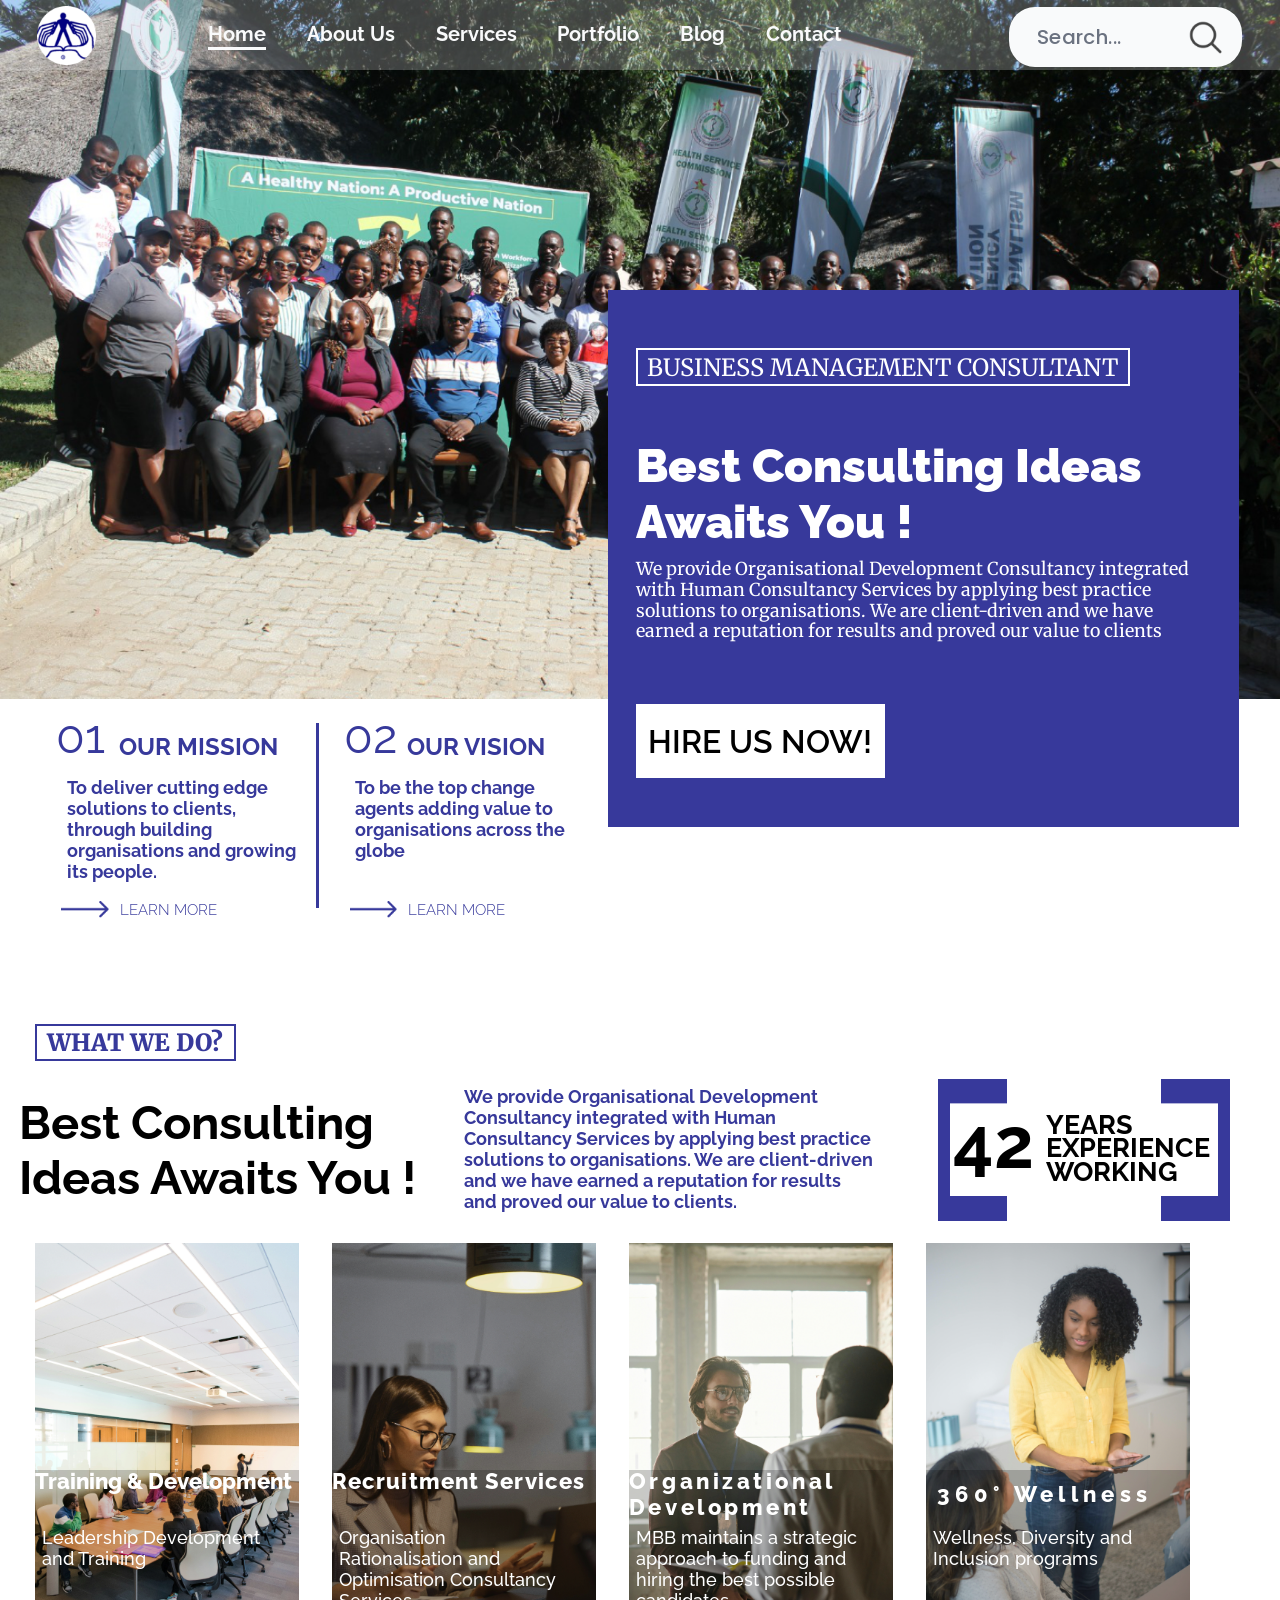
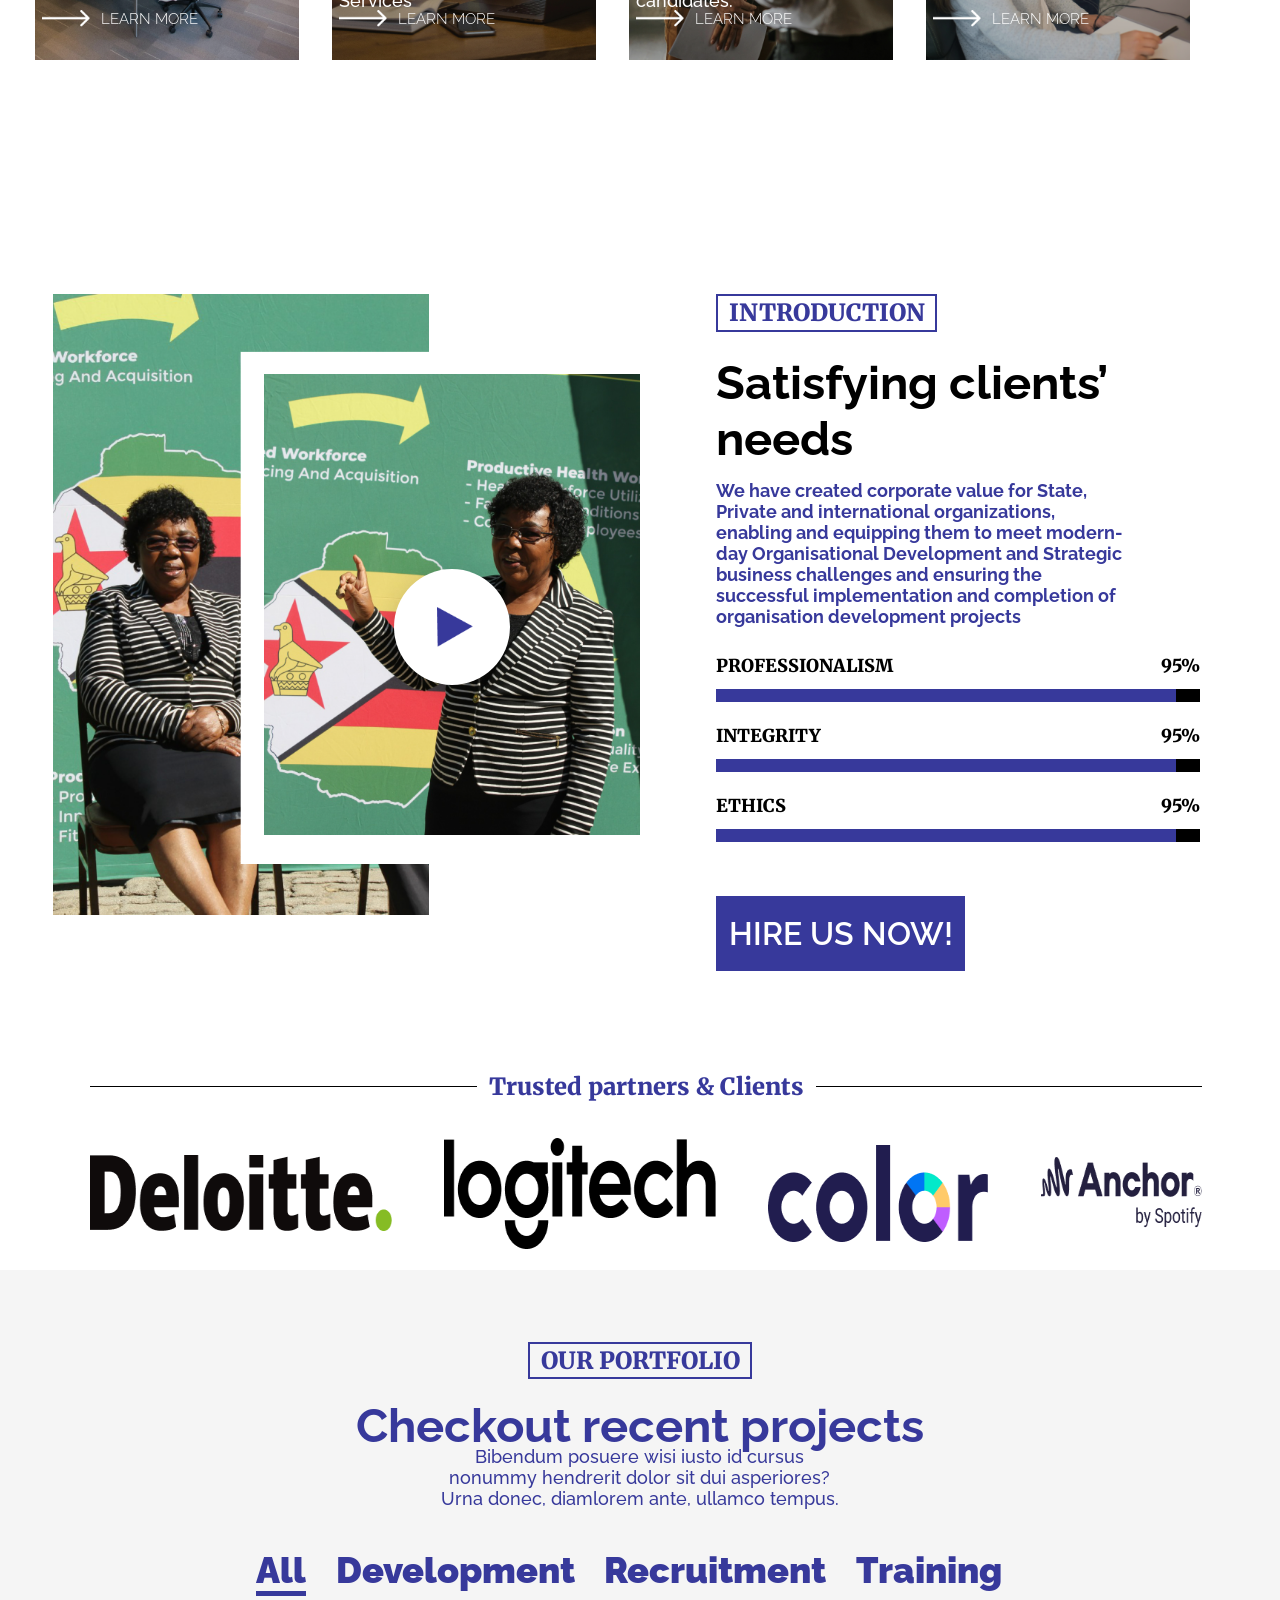
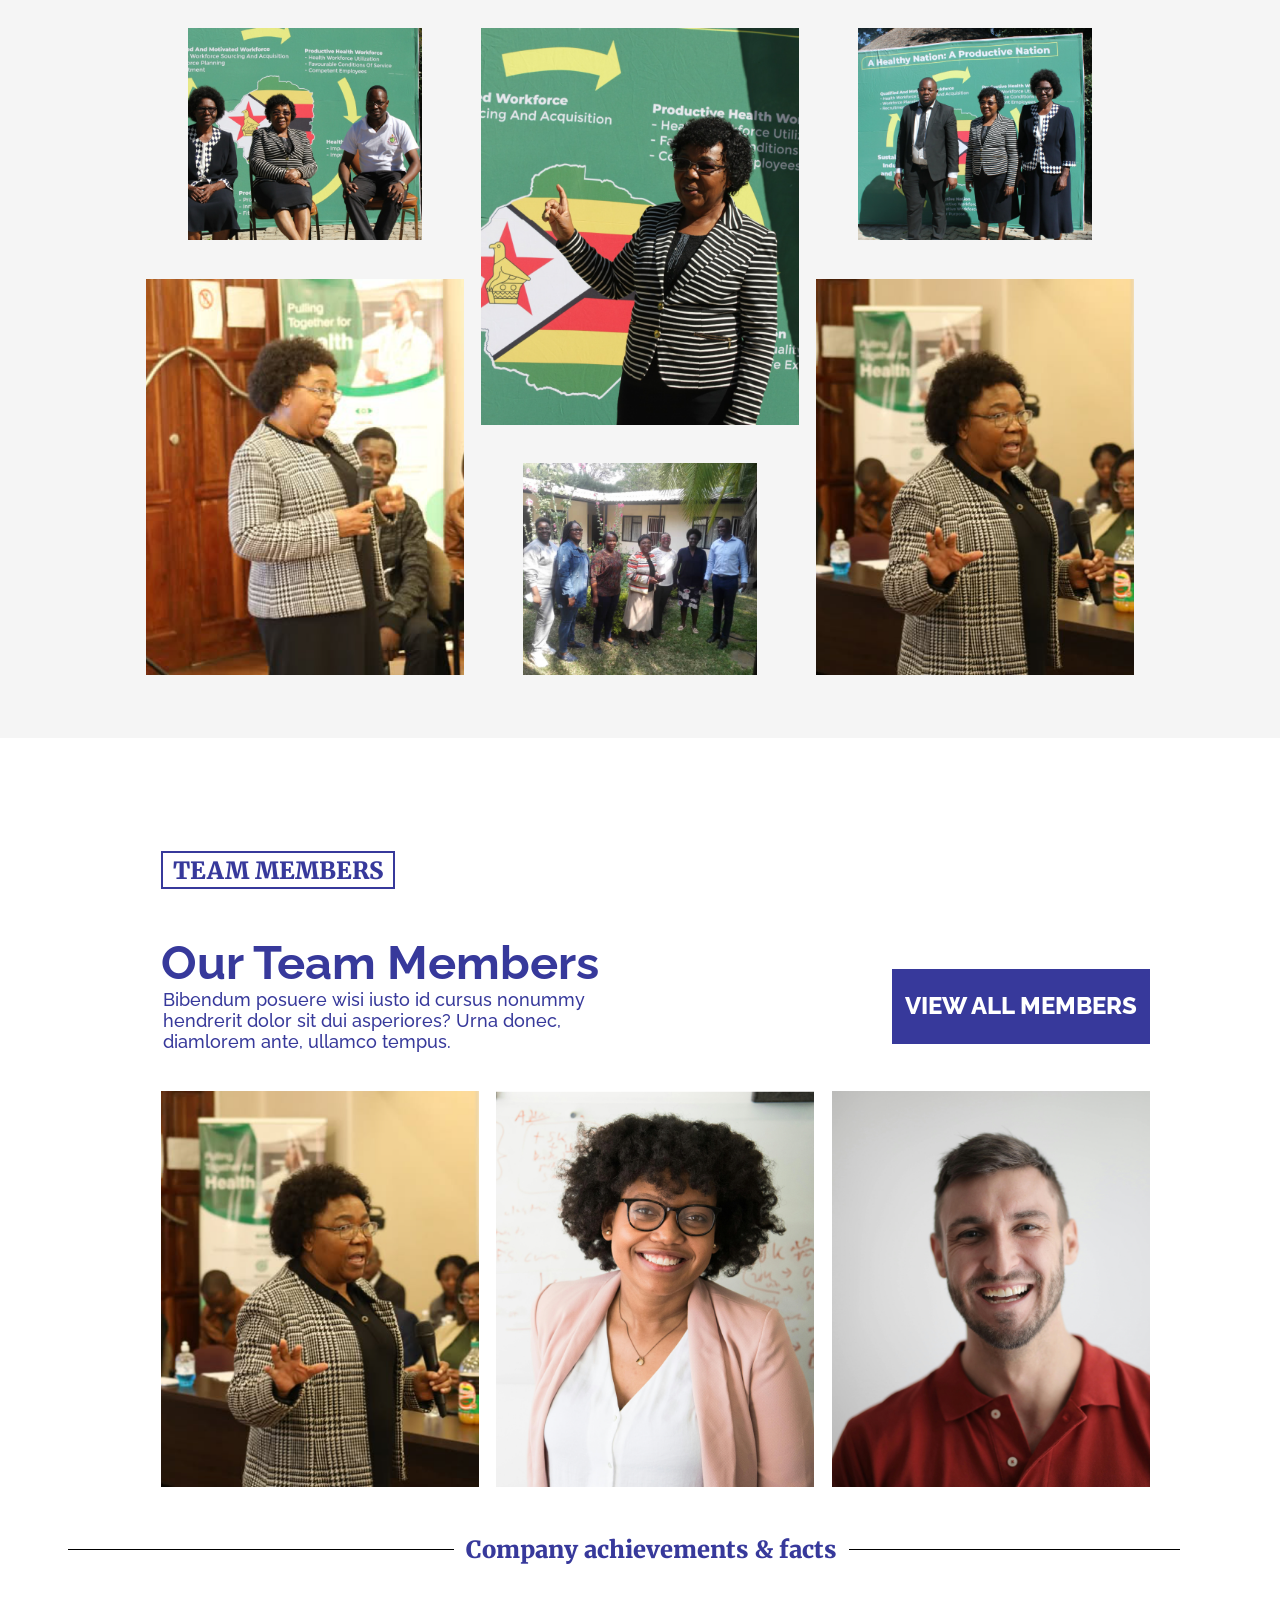
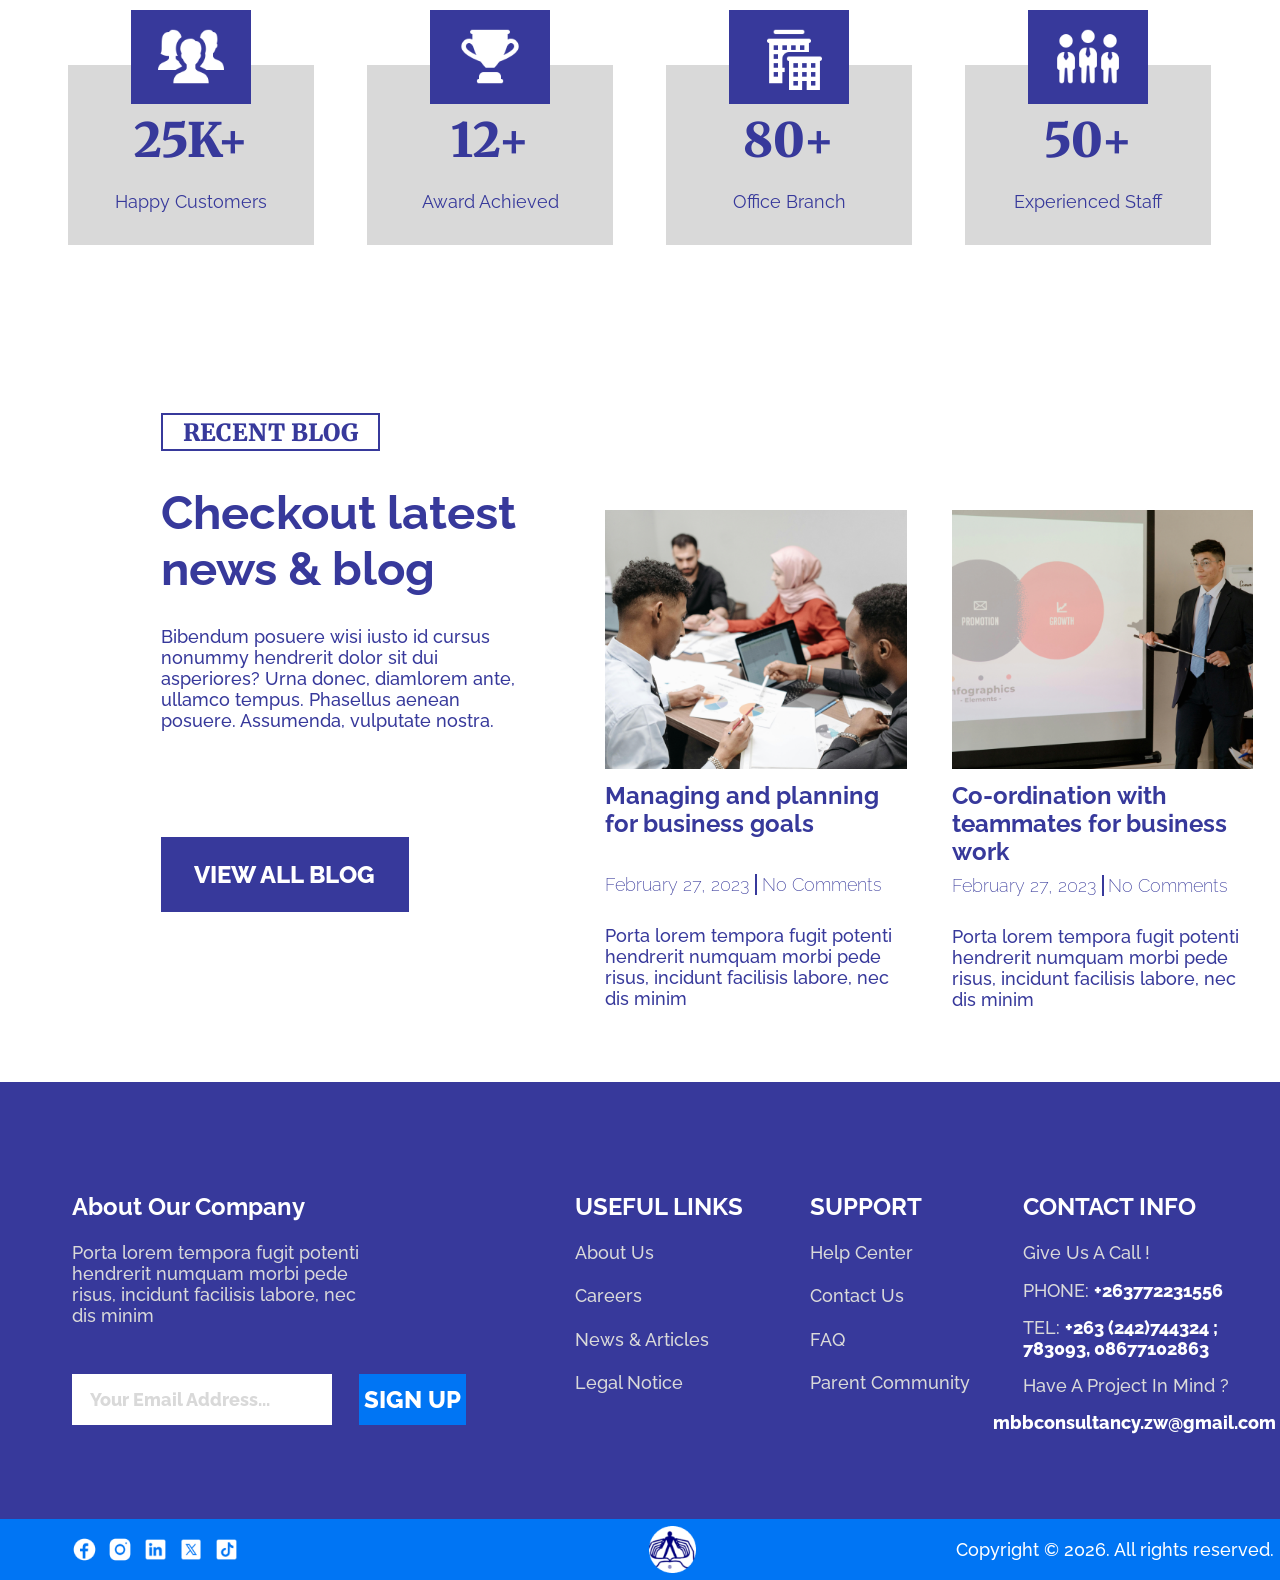
<file: index.html>
<!doctype html>
<html lang="en">
<head>
  <meta charset="utf-8">
  <meta name="viewport" content="width=device-width, initial-scale=1">
  <title>MBB Training & Development | Business Management Consultants</title>
  <meta name="description" content="MBB Training & Development provides Organisational Development and Human Resources consultancy in Zimbabwe and across the region.">
  <meta name="theme-color" content="#37399b">
  <link rel="icon" type="image/png" href="assets/img/logo.png">
  <link rel="preconnect" href="https://fonts.googleapis.com">
  <link rel="preconnect" href="https://fonts.gstatic.com" crossorigin>
  <link href="https://fonts.googleapis.com/css2?family=Merriweather:wght@400;900&family=Poppins:wght@500&family=Raleway:wght@200;300;400;500;600;700;800;900&display=swap" rel="stylesheet">
  <link rel="stylesheet" href="assets/css/styles.css">
</head>
<body>
<a class="skip-link" href="#main">Skip to content</a>
<header class="site-header">
  <div class="site-header__bar">
    <div class="site-header__inner">
      <a class="site-header__logo" href="index.html">
        <img src="assets/img/logo.png" width="80" height="80" alt="MBB Training &amp; Development — home">
      </a>
      <nav class="site-nav" id="site-nav" aria-label="Main">
        <ul>
          <li><a href="index.html" aria-current="page">Home</a></li>
          <li><a href="about.html">About Us</a></li>
          <li><a href="services.html">Services</a></li>
          <li><a href="portfolio.html">Portfolio</a></li>
          <li><a href="blog.html">Blog</a></li>
          <li><a href="contact.html">Contact</a></li>
        </ul>
      </nav>
      <form class="site-search" action="blog.html" method="get" role="search">
        <label class="visually-hidden" for="site-search-q">Search</label>
        <input id="site-search-q" name="q" type="search" placeholder="Search..." autocomplete="off">
        <button type="submit" aria-label="Search">
          <img class="icon-desktop" src="assets/img/icon-search.png" width="55" height="54" alt="">
          <img class="icon-mobile" src="assets/img/icon-search-blue.png" width="22" height="22" alt="">
        </button>
      </form>
      <button class="nav-toggle" type="button" aria-controls="site-nav" aria-expanded="false">
        <img src="assets/img/icon-menu.png" width="26" height="26" alt="">
        <span class="visually-hidden">Menu</span>
      </button>
    </div>
  </div>
</header>
<main id="main">
<section class="home-hero">
  <img class="home-hero__img" src="assets/img/hero-home.png" width="1728" height="944" alt="MBB consultants with workshop delegates at A Healthy Nation: A Productive Nation event" fetchpriority="high">
  <div class="frame home-hero__overlay">
    <div class="home-hero__card">
      <p class="tag tag--light">BUSINESS MANAGEMENT CONSULTANT</p>
      <h1 class="home-hero__title">Best Consulting Ideas Awaits You !</h1>
      <p class="home-hero__text">We provide Organisational Development Consultancy integrated with Human Consultancy Services by applying best practice solutions to organisations. We are client-driven and we have earned a reputation for results and proved our value to clients</p>
      <a class="btn btn--white" href="contact.html">HIRE US NOW!</a>
    </div>
  </div>
  <div class="frame mv">
    <article class="mv__item">
      <h2 class="mv__head"><span class="mv__num">01</span><span class="mv__title">OUR MISSION</span></h2>
      <p class="mv__text">To deliver cutting edge solutions to clients, through building organisations and growing its people.</p>
      <a class="learn-more" href="about.html"><img src="assets/img/arrow-blue.png" width="64" height="23" alt="">LEARN MORE<span class="visually-hidden"> about our mission</span></a>
    </article>
    <div class="mv__divider" aria-hidden="true"></div>
    <article class="mv__item">
      <h2 class="mv__head"><span class="mv__num">02</span><span class="mv__title">OUR VISION</span></h2>
      <p class="mv__text">To be the top change agents adding value to organisations across the globe</p>
      <a class="learn-more" href="about.html"><img src="assets/img/arrow-blue.png" width="64" height="23" alt="">LEARN MORE<span class="visually-hidden"> about our vision</span></a>
    </article>
  </div>
</section>

<section class="what-we-do" aria-labelledby="what-we-do-title">
  <div class="frame">
    <div class="intro-row">
      <div class="intro-row__main">
        <p class="tag">WHAT WE DO?</p>
        <h2 class="display" id="what-we-do-title">Best Consulting Ideas Awaits You !</h2>
      </div>
      <p class="lead intro-row__lead">We provide Organisational Development Consultancy integrated with Human Consultancy Services by applying best practice solutions to organisations. We are client-driven and we have earned a reputation for results and proved our value to clients.</p>
      <div class="years-badge" aria-label="42 years experience working">
  <img class="years-badge__bracket years-badge__bracket--left" src="assets/img/bracket-left.png" width="93" height="192" alt="">
  <img class="years-badge__bracket years-badge__bracket--right" src="assets/img/bracket-right.png" width="93" height="192" alt="">
  <span class="years-badge__num" aria-hidden="true">42</span>
  <span class="years-badge__words" aria-hidden="true"><span>YEARS</span><span>EXPERIENCE</span><span>WORKING</span></span>
</div>
    </div>
  <div class="service-cards">
    <article class="service-card">
      <img src="assets/img/service-training.png" width="356" height="563" alt="Trainer presenting to a full boardroom" loading="lazy">
      <div class="service-card__body">
        <h3 class="service-card__title">Training &amp; Development</h3>
        <p class="service-card__text">Leadership Development and Training</p>
        <a class="learn-more learn-more--light" href="services.html"><img src="assets/img/arrow-white.png" width="64" height="23" alt="">LEARN MORE<span class="visually-hidden"> about Training &amp; Development</span></a>
      </div>
    </article>
    <article class="service-card service-card--ls1">
      <img src="assets/img/service-recruitment.png" width="356" height="563" alt="Consultant on a video call" loading="lazy">
      <div class="service-card__body">
        <h3 class="service-card__title">Recruitment Services</h3>
        <p class="service-card__text">Organisation Rationalisation and Optimisation Consultancy Services</p>
        <a class="learn-more learn-more--light" href="services.html"><img src="assets/img/arrow-white.png" width="64" height="23" alt="">LEARN MORE<span class="visually-hidden"> about Recruitment Services</span></a>
      </div>
    </article>
    <article class="service-card service-card--ls2">
      <img src="assets/img/service-org-dev.png" width="356" height="563" alt="Two colleagues in conversation" loading="lazy">
      <div class="service-card__body">
        <h3 class="service-card__title">Organizational Development</h3>
        <p class="service-card__text">MBB maintains a strategic approach to funding and hiring the best possible candidates.</p>
        <a class="learn-more learn-more--light" href="services.html"><img src="assets/img/arrow-white.png" width="64" height="23" alt="">LEARN MORE<span class="visually-hidden"> about Organizational Development</span></a>
      </div>
    </article>
    <article class="service-card service-card--ls3">
      <img src="assets/img/service-wellness.png" width="356" height="563" alt="Team member supporting a colleague" loading="lazy">
      <div class="service-card__body">
        <h3 class="service-card__title">360° Wellness</h3>
        <p class="service-card__text">Wellness, Diversity and Inclusion programs</p>
        <a class="learn-more learn-more--light" href="services.html"><img src="assets/img/arrow-white.png" width="64" height="23" alt="">LEARN MORE<span class="visually-hidden"> about 360° Wellness</span></a>
      </div>
    </article>
  </div>
  </div>
</section>

<section class="intro" aria-labelledby="intro-title">
  <div class="frame intro__grid">
    <div class="media-collage">
      <img class="media-collage__frame" src="assets/img/intro-frame.png" width="507" height="839" alt="" loading="lazy">
      <img class="media-collage__video" src="assets/img/intro-video.png" width="507" height="623" alt="MBB facilitator presenting the Productive Health Workforce programme" loading="lazy">
      <button class="play-btn" type="button" aria-label="Play introduction video"><img src="assets/img/icon-play.png" width="48" height="55" alt=""></button>
    </div>
    <div class="intro__content">
      <p class="tag">INTRODUCTION</p>
      <h2 class="display" id="intro-title">Satisfying clients’ needs</h2>
      <p class="lead">We have created corporate value for State, Private and international organizations, enabling and equipping them to meet modern-day Organisational Development and Strategic business challenges and ensuring the successful implementation and completion of organisation development projects</p>
      <div class="skills">
        <div class="skill"><div class="skill__row"><span>PROFESSIONALISM</span><span>95%</span></div><div class="skill__track" role="meter" aria-label="Professionalism" aria-valuenow="95" aria-valuemin="0" aria-valuemax="100"><span class="skill__fill" style="--value:95%"></span></div></div>
        <div class="skill"><div class="skill__row"><span>INTEGRITY</span><span>95%</span></div><div class="skill__track" role="meter" aria-label="Integrity" aria-valuenow="95" aria-valuemin="0" aria-valuemax="100"><span class="skill__fill" style="--value:95%"></span></div></div>
        <div class="skill"><div class="skill__row"><span>ETHICS</span><span>95%</span></div><div class="skill__track" role="meter" aria-label="Ethics" aria-valuenow="95" aria-valuemin="0" aria-valuemax="100"><span class="skill__fill" style="--value:95%"></span></div></div>
      </div>
      <a class="btn" href="contact.html">HIRE US NOW!</a>
    </div>
  </div>
  <div class="frame partners">
    <h2 class="rule-heading">Trusted partners &amp; Clients</h2>
    <ul class="partners__logos plain-list">
      <li><img src="assets/img/logo-deloitte.png" width="407" height="76" alt="Deloitte" loading="lazy"></li>
      <li><img src="assets/img/logo-logitech.png" width="366" height="111" alt="Logitech" loading="lazy"></li>
      <li><img src="assets/img/logo-color.png" width="297" height="97" alt="Color Health" loading="lazy"></li>
      <li><img src="assets/img/logo-anchor.png" width="218" height="72" alt="Anchor by Spotify" loading="lazy"></li>
    </ul>
  </div>
</section>

<section class="portfolio" aria-labelledby="portfolio-title">
  <div class="frame">
    <p class="tag">OUR PORTFOLIO</p>
    <h2 class="display display--blue" id="portfolio-title">Checkout recent projects</h2>
    <p class="text-md portfolio__intro">Bibendum posuere wisi iusto id cursus nonummy hendrerit dolor sit dui asperiores? Urna donec, diamlorem ante, ullamco tempus.</p>
  <div class="filters" data-filters aria-controls="home-portfolio-grid" aria-label="Filter projects">
    <button type="button" data-filter="all" aria-pressed="true">All</button>
    <button type="button" data-filter="development" aria-pressed="false">Development</button>
    <button type="button" data-filter="recruitment" aria-pressed="false">Recruitment</button>
    <button type="button" data-filter="training" aria-pressed="false">Training</button>
  </div>
  <div class="portfolio-grid" id="home-portfolio-grid">
    <div class="portfolio-grid__col">
      <figure class="portfolio-item portfolio-item--sm" data-category="development" style="--o:1"><img src="assets/img/portfolio-1.png" width="316" height="286" alt="Panel at a health workforce event" loading="lazy"></figure>
      <figure class="portfolio-item portfolio-item--lg" data-category="training" style="--o:4"><img src="assets/img/portfolio-4.png" width="429" height="535" alt="Facilitator addressing a training session" loading="lazy"></figure>
    </div>
    <div class="portfolio-grid__col">
      <figure class="portfolio-item portfolio-item--lg" data-category="development" style="--o:2"><img src="assets/img/portfolio-2.png" width="429" height="535" alt="Speaker presenting the Productive Health Workforce programme" loading="lazy"></figure>
      <figure class="portfolio-item portfolio-item--sm" data-category="recruitment" style="--o:5"><img src="assets/img/portfolio-5.png" width="316" height="286" alt="Team photo outside the office" loading="lazy"></figure>
    </div>
    <div class="portfolio-grid__col">
      <figure class="portfolio-item portfolio-item--sm" data-category="recruitment" style="--o:3"><img src="assets/img/portfolio-3.png" width="316" height="286" alt="Delegates at A Healthy Nation: A Productive Nation" loading="lazy"></figure>
      <figure class="portfolio-item portfolio-item--lg" data-category="training" style="--o:6"><img src="assets/img/portfolio-6.png" width="429" height="535" alt="Facilitator leading a workshop discussion" loading="lazy"></figure>
    </div>
  </div>
  </div>
</section>

<section class="team" aria-labelledby="team-title">
  <div class="frame">
    <div class="team__head">
      <div>
        <p class="tag">TEAM MEMBERS</p>
        <h2 class="display display--blue" id="team-title">Our Team Members</h2>
        <p class="text-md">Bibendum posuere wisi iusto id cursus nonummy hendrerit dolor sit dui asperiores? Urna donec, diamlorem ante, ullamco tempus.</p>
      </div>
      <a class="btn btn--heavy" href="about.html">VIEW ALL MEMBERS</a>
    </div>
    <ul class="team__members plain-list">
      <li><img src="assets/img/team-1.png" width="429" height="535" alt="MBB facilitator leading a session" loading="lazy"></li>
      <li><img src="assets/img/team-2.png" width="429" height="535" alt="Team member portrait" loading="lazy"></li>
      <li><img src="assets/img/team-3.png" width="429" height="535" alt="Team member portrait" loading="lazy"></li>
    </ul>
  </div>
  <div class="frame facts">
  <h2 class="rule-heading">Company achievements &amp; facts</h2>
  <ul class="facts__grid plain-list">
    <li class="fact">
      <span class="fact__icon"><img src="assets/img/icon-people.png" width="90" height="90" alt=""></span>
      <p class="fact__num">25K+</p>
      <p class="fact__label">Happy Customers</p>
    </li>
    <li class="fact">
      <span class="fact__icon"><img src="assets/img/icon-trophy.png" width="90" height="90" alt=""></span>
      <p class="fact__num">12+</p>
      <p class="fact__label">Award Achieved</p>
    </li>
    <li class="fact">
      <span class="fact__icon"><img src="assets/img/icon-office.png" width="90" height="90" alt=""></span>
      <p class="fact__num">80+</p>
      <p class="fact__label">Office Branch</p>
    </li>
    <li class="fact">
      <span class="fact__icon"><img src="assets/img/icon-business-group.png" width="90" height="90" alt=""></span>
      <p class="fact__num">50+</p>
      <p class="fact__label">Experienced Staff</p>
    </li>
  </ul>
</div>
</section>

<section class="blog-teaser" aria-labelledby="blog-title">
  <div class="frame">
    <div class="blog-teaser__intro">
      <p class="tag">RECENT BLOG</p>
      <h2 class="display display--blue" id="blog-title">Checkout latest news &amp; blog</h2>
      <p class="text-md">Bibendum posuere wisi iusto id cursus nonummy hendrerit dolor sit dui asperiores? Urna donec, diamlorem ante, ullamco tempus. Phasellus aenean posuere. Assumenda, vulputate nostra.</p>
      <a class="btn btn--heavy" href="blog.html">VIEW ALL BLOG</a>
    </div>
    <article class="post-card">
      <a class="post-card__media" href="blog.html" tabindex="-1" aria-hidden="true"><img src="assets/img/blog-1.png" width="407" height="350" alt="Team reviewing charts around a table" loading="lazy"></a>
      <h3 class="post-card__title"><a href="blog.html">Managing and planning for business goals</a></h3>
      <p class="post-meta"><time datetime="2023-02-27">February 27, 2023</time><span>No Comments</span></p>
      <p class="text-md post-card__excerpt">Porta lorem tempora fugit potenti hendrerit numquam morbi pede risus, incidunt facilisis labore, nec dis minim</p>
    </article>
    <article class="post-card">
      <a class="post-card__media" href="blog.html" tabindex="-1" aria-hidden="true"><img src="assets/img/blog-2.png" width="407" height="350" alt="Presenter in front of a projected infographic" loading="lazy"></a>
      <h3 class="post-card__title"><a href="blog.html">Co-ordination with teammates for business work</a></h3>
      <p class="post-meta"><time datetime="2023-02-27">February 27, 2023</time><span>No Comments</span></p>
      <p class="text-md post-card__excerpt">Porta lorem tempora fugit potenti hendrerit numquam morbi pede risus, incidunt facilisis labore, nec dis minim</p>
    </article>
    <a class="btn btn--heavy blog-teaser__more" href="blog.html">VIEW ALL BLOG</a>
  </div>
</section>
</main>
<footer class="site-footer">
  <div class="frame site-footer__main">
    <section class="site-footer__about" aria-labelledby="footer-about">
      <h2 id="footer-about">About Our Company</h2>
      <p>Porta lorem tempora fugit potenti hendrerit numquam morbi pede risus, incidunt facilisis labore, nec dis minim</p>
      <form class="newsletter" action="#" method="post" data-mock="Newsletter" data-success="Thanks for signing up!">
        <label class="visually-hidden" for="newsletter-email">Your email address</label>
        <input id="newsletter-email" name="email" type="email" placeholder="Your Email Address..." autocomplete="email" required>
        <button type="submit">SIGN UP</button>
      </form>
      <p class="form-status" role="status" aria-live="polite"></p>
    </section>
    <nav class="site-footer__links" aria-labelledby="footer-useful">
      <h2 id="footer-useful">USEFUL LINKS</h2>
      <ul class="plain-list">
        <li><a href="about.html">About Us</a></li>
        <li><a href="contact.html">Careers</a></li>
        <li><a href="blog.html">News &amp; Articles</a></li>
        <li><a href="#">Legal Notice</a></li>
      </ul>
    </nav>
    <nav class="site-footer__links" aria-labelledby="footer-support">
      <h2 id="footer-support">SUPPORT</h2>
      <ul class="plain-list">
        <li><a href="contact.html">Help Center</a></li>
        <li><a href="contact.html">Contact Us</a></li>
        <li><a href="#">FAQ</a></li>
        <li><a href="#">Parent Community</a></li>
      </ul>
    </nav>
    <section class="site-footer__contact" aria-labelledby="footer-contact">
      <h2 id="footer-contact">CONTACT INFO</h2>
      <p>Give Us A Call !</p>
      <p>PHONE: <a href="tel:+263772231556"><strong>+263772231556</strong></a></p>
      <p>TEL: <strong>+263 (242)744324 ; 783093, 08677102863</strong></p>
      <p>Have A Project In Mind ?</p>
      <p><a class="site-footer__email" href="mailto:mbbconsultancy.zw@gmail.com">mbbconsultancy.zw@gmail.com</a></p>
    </section>
  </div>
  <div class="site-footer__bar">
    <div class="frame">
      <ul class="socials plain-list" aria-label="Social media">
        <li><a href="#" aria-label="Facebook"><img src="assets/img/social-facebook.png" width="36" height="36" alt=""></a></li>
        <li><a href="#" aria-label="Instagram"><img src="assets/img/social-instagram.png" width="36" height="36" alt=""></a></li>
        <li><a href="#" aria-label="LinkedIn"><img src="assets/img/social-linkedin.png" width="36" height="36" alt=""></a></li>
        <li><a href="#" aria-label="X (Twitter)"><img src="assets/img/social-x.png" width="36" height="36" alt=""></a></li>
        <li><a href="#" aria-label="TikTok"><img src="assets/img/social-tiktok.png" width="36" height="36" alt=""></a></li>
      </ul>
      <a class="site-footer__logo" href="index.html"><img src="assets/img/logo-footer.png" width="63" height="63" alt="MBB Training &amp; Development"></a>
      <p class="site-footer__copy">Copyright © <span data-year>2026</span>. All rights reserved.</p>
    </div>
  </div>
</footer>
<script src="assets/js/main.js" defer></script>
</body>
</html>
</file>
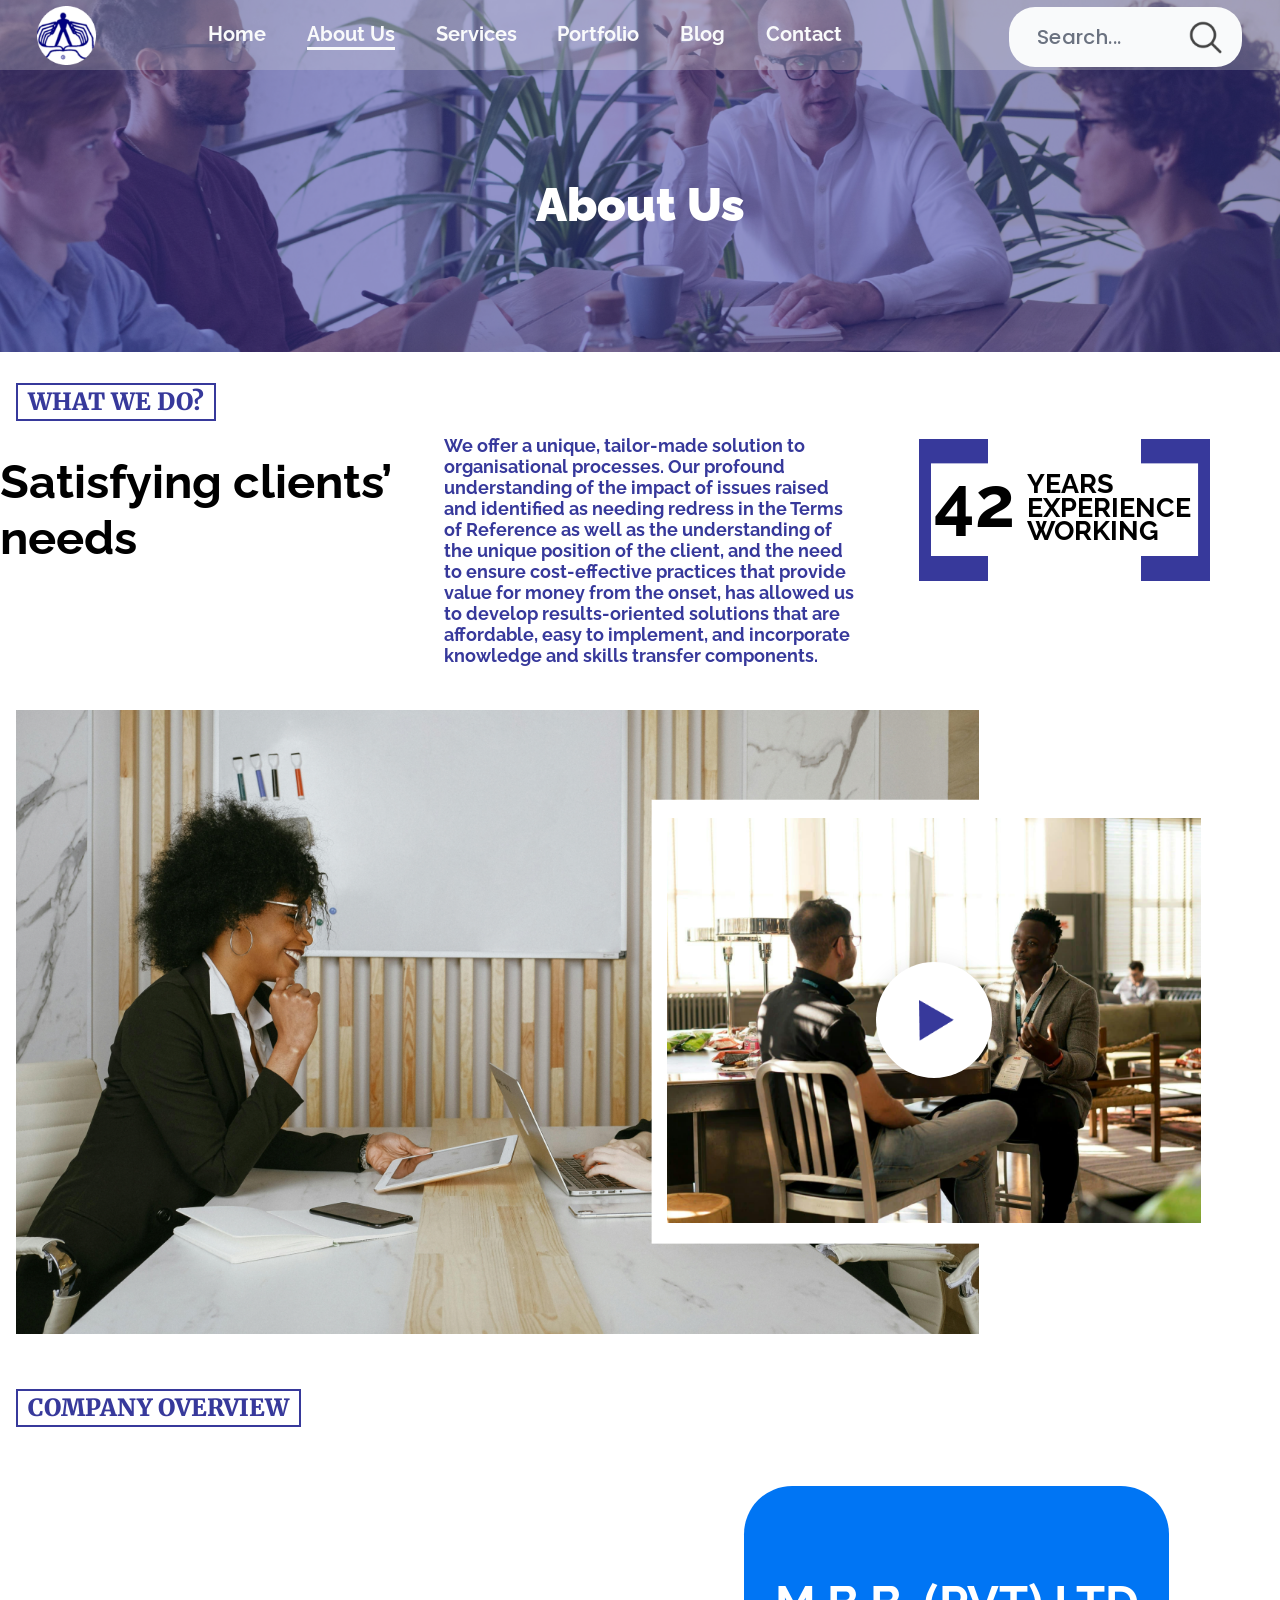
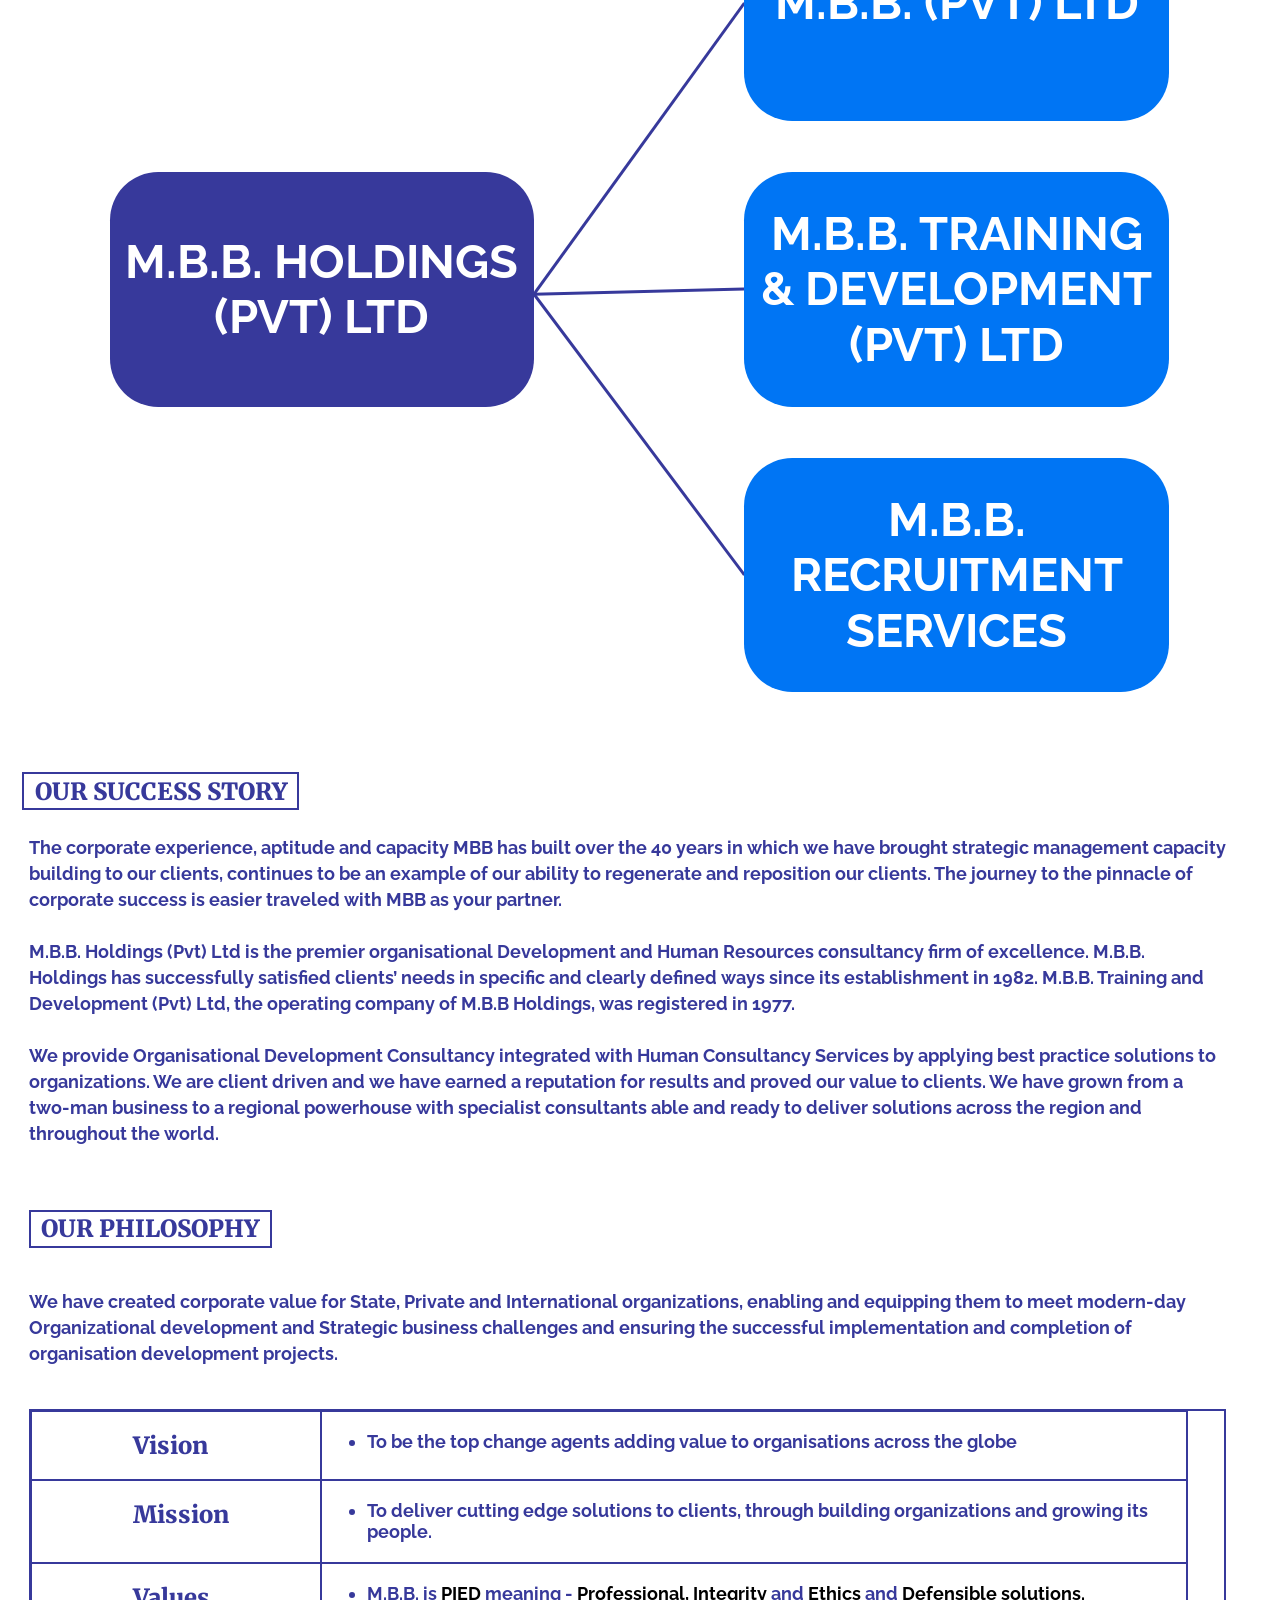
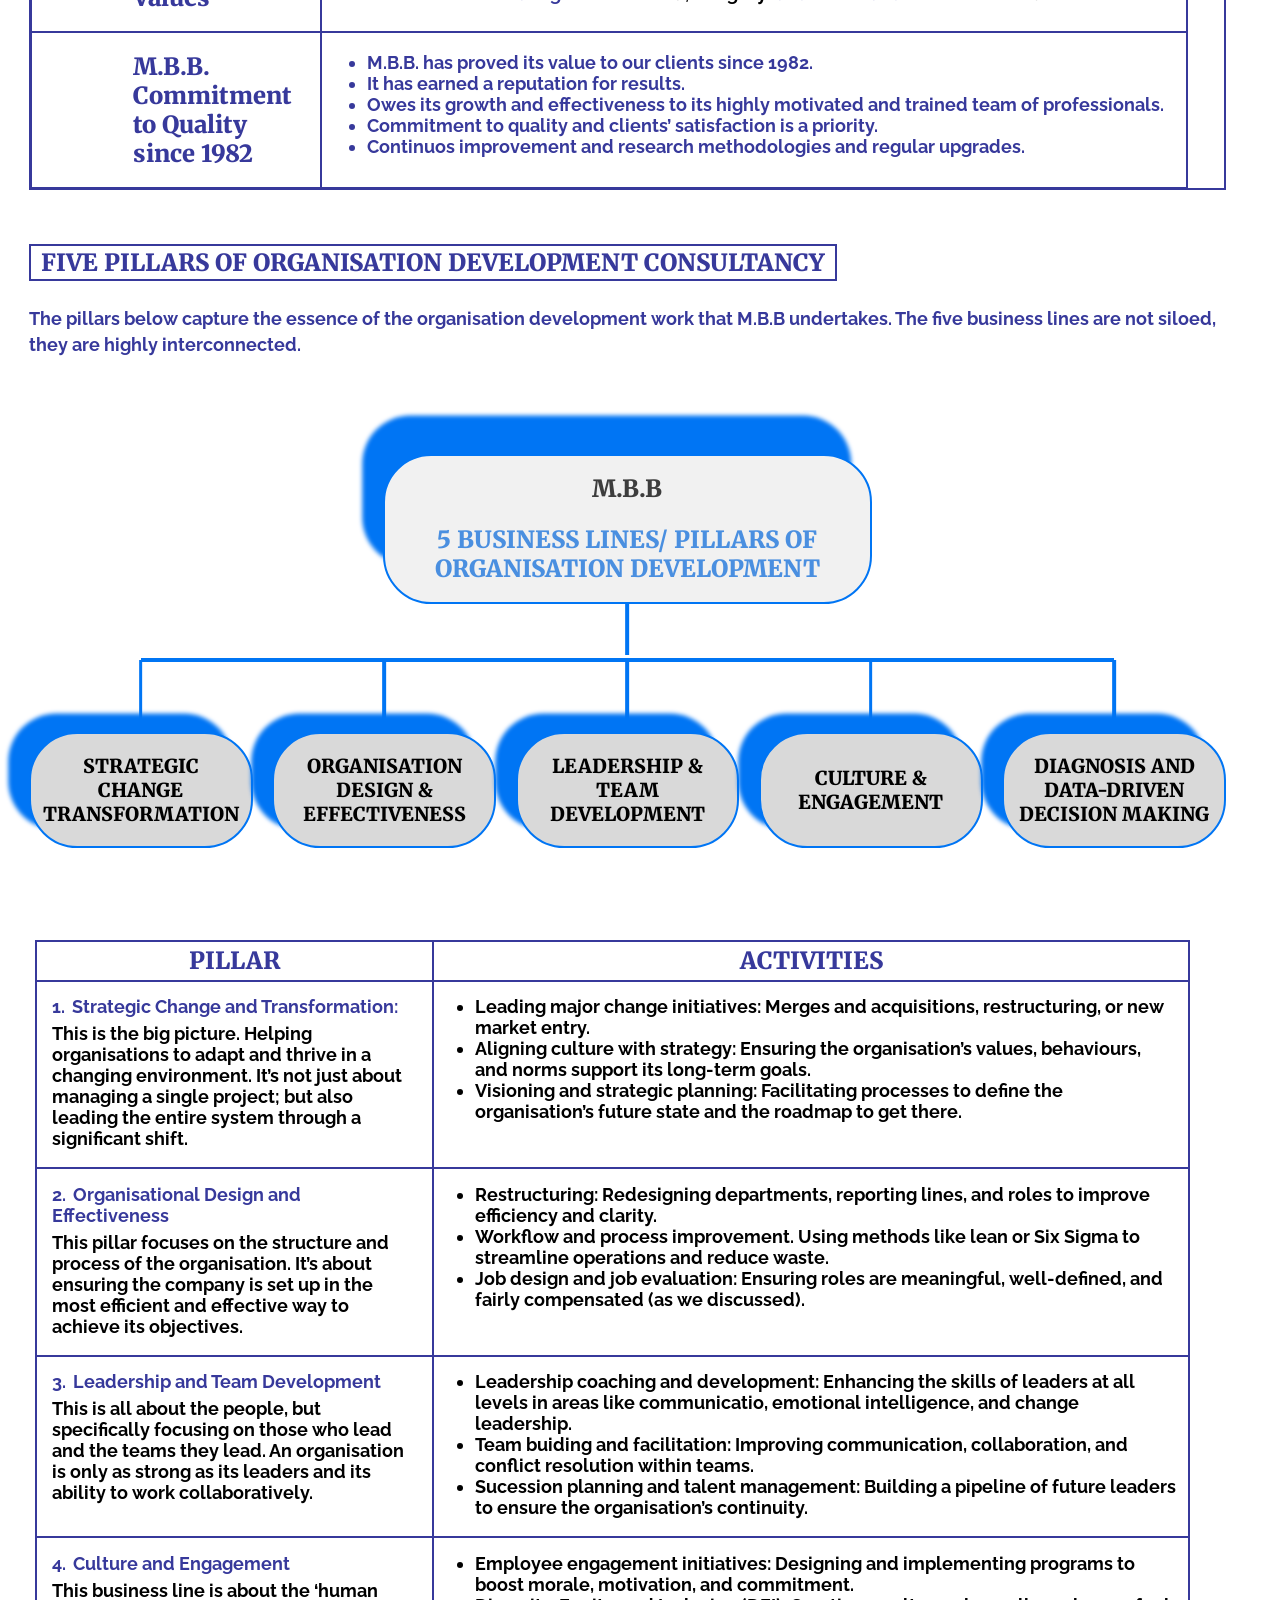
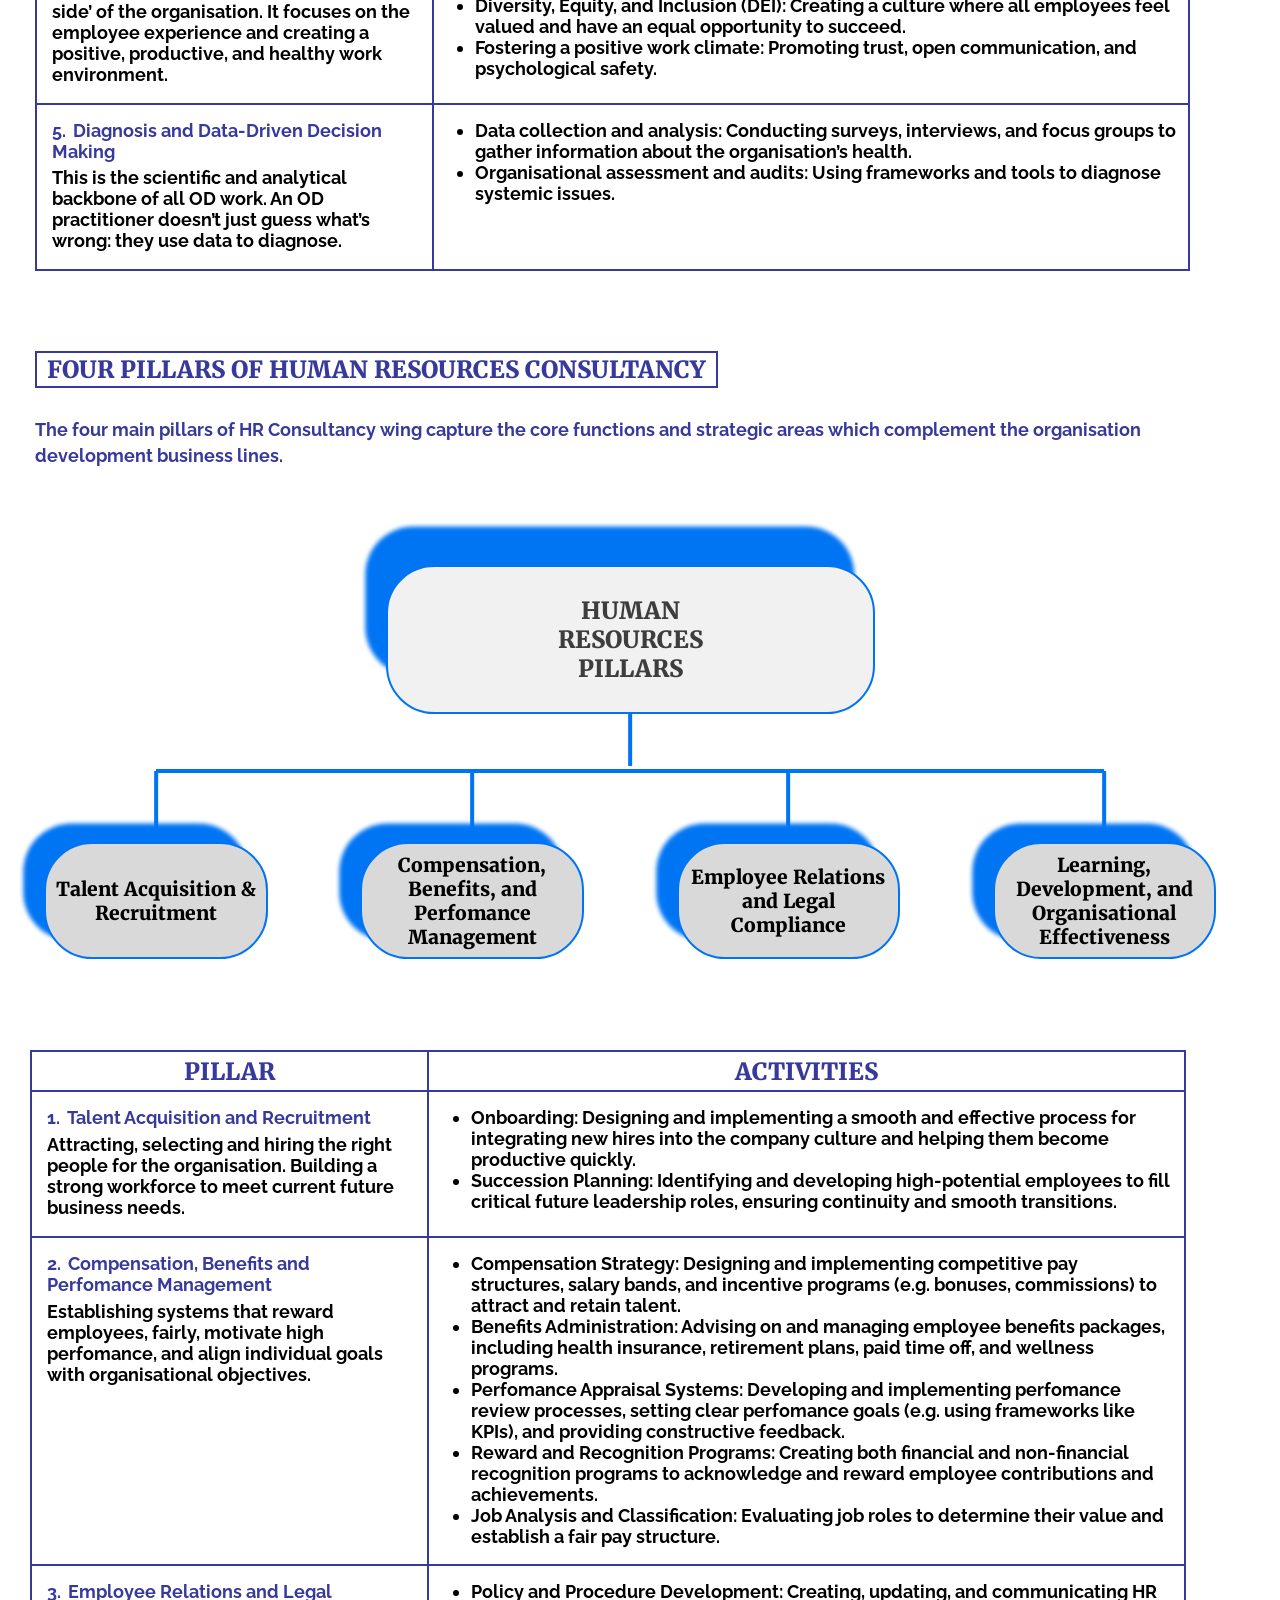
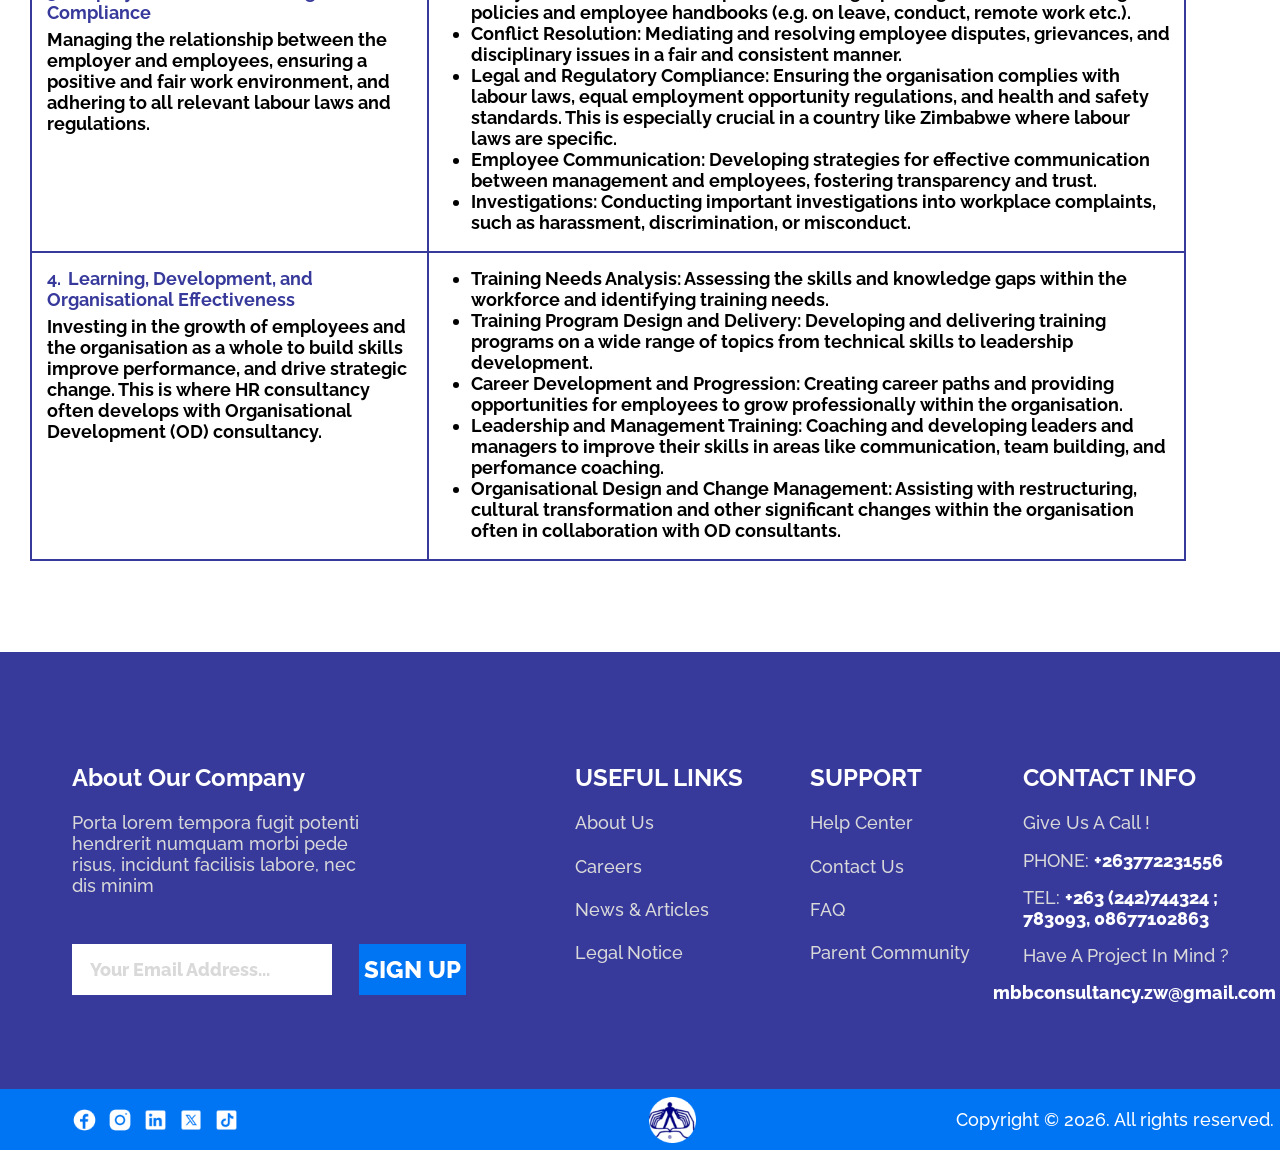
<file: about.html>
<!doctype html>
<html lang="en">
<head>
  <meta charset="utf-8">
  <meta name="viewport" content="width=device-width, initial-scale=1">
  <title>About Us | MBB Training & Development</title>
  <meta name="description" content="Learn about M.B.B. Holdings — Organisational Development and Human Resources consultancy since 1982.">
  <meta name="theme-color" content="#37399b">
  <link rel="icon" type="image/png" href="assets/img/logo.png">
  <link rel="preconnect" href="https://fonts.googleapis.com">
  <link rel="preconnect" href="https://fonts.gstatic.com" crossorigin>
  <link href="https://fonts.googleapis.com/css2?family=Merriweather:wght@400;900&family=Poppins:wght@500&family=Raleway:wght@200;300;400;500;600;700;800;900&display=swap" rel="stylesheet">
  <link rel="stylesheet" href="assets/css/styles.css">
</head>
<body>
<a class="skip-link" href="#main">Skip to content</a>
<header class="site-header">
  <div class="site-header__bar">
    <div class="site-header__inner">
      <a class="site-header__logo" href="index.html">
        <img src="assets/img/logo.png" width="80" height="80" alt="MBB Training &amp; Development — home">
      </a>
      <nav class="site-nav" id="site-nav" aria-label="Main">
        <ul>
          <li><a href="index.html">Home</a></li>
          <li><a href="about.html" aria-current="page">About Us</a></li>
          <li><a href="services.html">Services</a></li>
          <li><a href="portfolio.html">Portfolio</a></li>
          <li><a href="blog.html">Blog</a></li>
          <li><a href="contact.html">Contact</a></li>
        </ul>
      </nav>
      <form class="site-search" action="blog.html" method="get" role="search">
        <label class="visually-hidden" for="site-search-q">Search</label>
        <input id="site-search-q" name="q" type="search" placeholder="Search..." autocomplete="off">
        <button type="submit" aria-label="Search">
          <img class="icon-desktop" src="assets/img/icon-search.png" width="55" height="54" alt="">
          <img class="icon-mobile" src="assets/img/icon-search-blue.png" width="22" height="22" alt="">
        </button>
      </form>
      <button class="nav-toggle" type="button" aria-controls="site-nav" aria-expanded="false">
        <img src="assets/img/icon-menu.png" width="26" height="26" alt="">
        <span class="visually-hidden">Menu</span>
      </button>
    </div>
  </div>
</header>
<main id="main">
<section class="page-hero">
  <img class="page-hero__img" src="assets/img/hero-about.png" width="1728" height="475" alt="Consultants in discussion around a meeting table">
  <h1 class="page-hero__title">About Us</h1>
</section>

<section class="about-intro" aria-labelledby="about-what">
  <div class="frame">
    <div class="intro-row intro-row--about">
      <div class="intro-row__main">
        <p class="tag">WHAT WE DO?</p>
        <h2 class="display" id="about-what">Satisfying clients’ needs</h2>
      </div>
      <p class="lead intro-row__lead">We offer a unique, tailor-made solution to organisational processes. Our profound understanding of the impact of issues raised and identified as needing redress in the Terms of Reference as well as the understanding of the unique position of the client, and the need to ensure cost-effective practices that provide value for money from the onset, has allowed us to develop results-oriented solutions that are affordable, easy to implement, and incorporate knowledge and skills transfer components.</p>
      <div class="years-badge" aria-label="42 years experience working">
  <img class="years-badge__bracket years-badge__bracket--left" src="assets/img/bracket-left.png" width="93" height="192" alt="">
  <img class="years-badge__bracket years-badge__bracket--right" src="assets/img/bracket-right.png" width="93" height="192" alt="">
  <span class="years-badge__num" aria-hidden="true">42</span>
  <span class="years-badge__words" aria-hidden="true"><span>YEARS</span><span>EXPERIENCE</span><span>WORKING</span></span>
</div>
    </div>
    <div class="about-media">
      <img class="about-media__frame" src="assets/img/about-frame.png" width="1300" height="842" alt="Consultant reviewing documents with a client" loading="lazy">
      <img class="about-media__video" src="assets/img/about-video.png" width="722" height="547" alt="Two professionals in a coaching conversation" loading="lazy">
      <button class="play-btn" type="button" aria-label="Play video"><img src="assets/img/icon-play.png" width="48" height="55" alt=""></button>
    </div>
  </div>
</section>

<section class="frame about-block about-block--21" style="margin-top:calc(74 * var(--u))" aria-labelledby="overview-title">
  <h2 class="tag" id="overview-title">COMPANY OVERVIEW</h2>
  <div class="org-chart">
    <div class="org-box org-box--parent">M.B.B. HOLDINGS (PVT) LTD</div>
    <svg class="org-chart__lines" viewBox="0 0 284 1089" preserveAspectRatio="none" aria-hidden="true" focusable="false">
      <g stroke="#37399b" stroke-width="3" vector-effect="non-scaling-stroke">
        <line x1="0" y1="551" x2="284" y2="158" vector-effect="non-scaling-stroke"/>
        <line x1="0" y1="551" x2="284" y2="544" vector-effect="non-scaling-stroke"/>
        <line x1="0" y1="551" x2="284" y2="930" vector-effect="non-scaling-stroke"/>
      </g>
    </svg>
    <div class="org-chart__children">
      <div class="org-box">M.B.B. (PVT) LTD</div>
      <div class="org-box">M.B.B. TRAINING &amp; DEVELOPMENT (PVT) LTD</div>
      <div class="org-box">M.B.B. RECRUITMENT SERVICES</div>
    </div>
  </div>
</section>

<section class="frame about-block" style="--block-pad:calc(30 * var(--u)); margin-top:calc(108 * var(--u))" aria-labelledby="story-title">
  <h2 class="tag" id="story-title">OUR SUCCESS STORY</h2>
  <div class="about-block__text" style="margin-left:calc(9 * var(--u))">
    <p>The corporate experience, aptitude and capacity MBB has built over the 40 years in which we have brought strategic management capacity building to our clients, continues to be an example of our ability to regenerate and reposition our clients. The journey to the pinnacle of corporate success is easier traveled with MBB as your partner.</p>
    <p>M.B.B. Holdings (Pvt) Ltd is the premier organisational Development and Human Resources consultancy firm of excellence. M.B.B. Holdings has successfully satisfied clients’ needs in specific and clearly defined ways since its establishment in 1982. M.B.B. Training and Development (Pvt) Ltd, the operating company of M.B.B Holdings, was registered in 1977.</p>
    <p>We provide Organisational Development Consultancy integrated with Human Consultancy Services by applying best practice solutions to organizations. We are client driven and we have earned a reputation for results and proved our value to clients. We have grown from a two-man business to a regional powerhouse with specialist consultants able and ready to deliver solutions across the region and throughout the world.</p>
  </div>
</section>

<section class="frame about-block" style="margin-top:calc(85 * var(--u))" aria-labelledby="philosophy-title">
  <h2 class="tag" id="philosophy-title">OUR PHILOSOPHY</h2>
  <p class="about-block__text" style="margin-top:calc(56 * var(--u))">We have created corporate value for State, Private and International organizations, enabling and equipping them to meet modern-day Organizational development and Strategic business challenges and ensuring the successful implementation and completion of organisation development projects.</p>
  <div class="philosophy">
    <div class="philosophy__label">Vision</div>
    <div><ul><li>To be the top change agents adding value to organisations across the globe</li></ul></div>
    <div class="philosophy__label">Mission</div>
    <div><ul><li>To deliver cutting edge solutions to clients, through building organizations and growing its people.</li></ul></div>
    <div class="philosophy__label">Values</div>
    <div><ul><li>M.B.B. is <span class="ink">PIED</span> meaning - <span class="ink">Professional, Integrity</span> and <span class="ink">Ethics</span> and <span class="ink">Defensible solutions.</span></li></ul></div>
    <div class="philosophy__label">M.B.B. Commitment to Quality since 1982</div>
    <div><ul>
      <li>M.B.B. has proved its value to our clients since 1982.</li>
      <li>It has earned a reputation for results.</li>
      <li>Owes its growth and effectiveness to its highly motivated and trained team of professionals.</li>
      <li>Commitment to quality and clients’ satisfaction is a priority.</li>
      <li>Continuos improvement and research methodologies and regular upgrades.</li>
    </ul></div>
  </div>
</section>

<section class="frame about-block" style="margin-top:calc(72 * var(--u))" aria-labelledby="od-title">
  <h2 class="tag" id="od-title">FIVE PILLARS OF ORGANISATION DEVELOPMENT CONSULTANCY</h2>
  <p class="about-block__text">The pillars below capture the essence of the organisation development work that M.B.B undertakes. The five business lines are not siloed, they are highly interconnected.</p>
  <div class="pillars">
    <p class="pillars__parent"><strong>M.B.B</strong><span>5 BUSINESS LINES/ PILLARS OF ORGANISATION DEVELOPMENT</span></p>
    <ul class="pillars__children plain-list">
      <li>STRATEGIC CHANGE TRANSFORMATION</li>
      <li>ORGANISATION DESIGN &amp; EFFECTIVENESS</li>
      <li>LEADERSHIP &amp; TEAM DEVELOPMENT</li>
      <li>CULTURE &amp; ENGAGEMENT</li>
      <li>DIAGNOSIS AND DATA-DRIVEN DECISION MAKING</li>
    </ul>
  </div>
  <table class="pillar-table" style="margin-left:calc(8 * var(--u))">
    <thead><tr><th scope="col">PILLAR</th><th scope="col">ACTIVITIES</th></tr></thead>
    <tbody>
      <tr>
        <td><h3><span class="num">1.</span>Strategic Change and Transformation:</h3><p>This is the big picture. Helping organisations to adapt and thrive in a changing environment. It’s not just about managing a single project; but also leading the entire system through a significant shift.</p></td>
        <td><ul>
            <li>Leading major change initiatives: Merges and acquisitions, restructuring, or new market entry.</li>
            <li>Aligning culture with strategy: Ensuring the organisation’s values, behaviours, and norms support its long-term goals.</li>
            <li>Visioning and strategic planning: Facilitating processes to define the organisation’s future state and the roadmap to get there.</li>
        </ul></td>
      </tr>
      <tr>
        <td><h3><span class="num">2.</span>Organisational Design and Effectiveness</h3><p>This pillar focuses on the structure and process of the organisation. It’s about ensuring the company is set up in the most efficient and effective way to achieve its objectives.</p></td>
        <td><ul>
            <li>Restructuring: Redesigning departments, reporting lines, and roles to improve efficiency and clarity.</li>
            <li>Workflow and process improvement. Using methods like lean or Six Sigma to streamline operations and reduce waste.</li>
            <li>Job design and job evaluation: Ensuring roles are meaningful, well-defined, and fairly compensated (as we discussed).</li>
        </ul></td>
      </tr>
      <tr>
        <td><h3><span class="num">3.</span>Leadership and Team Development</h3><p>This is all about the people, but specifically focusing on those who lead and the teams they lead. An organisation is only as strong as its leaders and its ability to work collaboratively.</p></td>
        <td><ul>
            <li>Leadership coaching and development: Enhancing the skills of leaders at all levels in areas like communicatio, emotional intelligence, and change leadership.</li>
            <li>Team buiding and facilitation: Improving communication, collaboration, and conflict resolution within teams.</li>
            <li>Sucession planning and talent management: Building a pipeline of future leaders to ensure the organisation’s continuity.</li>
        </ul></td>
      </tr>
      <tr>
        <td><h3><span class="num">4.</span>Culture and Engagement</h3><p>This business line is about the ‘human side’ of the organisation. It focuses on the employee experience and creating a positive, productive, and healthy work environment.</p></td>
        <td><ul>
            <li>Employee engagement initiatives: Designing and implementing programs to boost morale, motivation, and commitment.</li>
            <li>Diversity, Equity, and Inclusion (DEI): Creating a culture where all employees feel valued and have an equal opportunity to succeed.</li>
            <li>Fostering a positive work climate: Promoting trust, open communication, and psychological safety.</li>
        </ul></td>
      </tr>
      <tr>
        <td><h3><span class="num">5.</span>Diagnosis and Data-Driven Decision Making</h3><p>This is the scientific and analytical backbone of all OD work. An OD practitioner doesn’t just guess what’s wrong: they use data to diagnose.</p></td>
        <td><ul>
            <li>Data collection and analysis: Conducting surveys, interviews, and focus groups to gather information about the organisation’s health.</li>
            <li>Organisational assessment and audits: Using frameworks and tools to diagnose systemic issues.</li>
        </ul></td>
      </tr>
    </tbody>
  </table>
</section>

<section class="frame about-block about-block--47" style="margin-top:calc(107 * var(--u))" aria-labelledby="hr-title">
  <h2 class="tag" id="hr-title">FOUR PILLARS OF HUMAN RESOURCES CONSULTANCY</h2>
  <p class="about-block__text" style="margin-top:calc(39 * var(--u))">The four main pillars of HR Consultancy wing capture the core functions and strategic areas which complement the organisation development business lines.</p>
  <div class="pillars pillars--hr">
    <p class="pillars__parent"><strong>HUMAN RESOURCES PILLARS</strong></p>
    <ul class="pillars__children plain-list">
      <li>Talent Acquisition &amp; Recruitment</li>
      <li>Compensation, Benefits, and Perfomance Management</li>
      <li>Employee Relations and Legal Compliance</li>
      <li>Learning, Development, and Organisational Effectiveness</li>
    </ul>
  </div>
  <table class="pillar-table" style="margin-left:calc(-6 * var(--u))">
    <thead><tr><th scope="col">PILLAR</th><th scope="col">ACTIVITIES</th></tr></thead>
    <tbody>
      <tr>
        <td><h3><span class="num">1.</span>Talent Acquisition and Recruitment</h3><p>Attracting, selecting and hiring the right people for the organisation. Building a strong workforce to meet current future business needs.</p></td>
        <td><ul>
            <li>Onboarding: Designing and implementing a smooth and effective process for integrating new hires into the company culture and helping them become productive quickly.</li>
            <li>Succession Planning: Identifying and developing high-potential employees to fill critical future leadership roles, ensuring continuity and smooth transitions.</li>
        </ul></td>
      </tr>
      <tr>
        <td><h3><span class="num">2.</span>Compensation, Benefits and Perfomance Management</h3><p>Establishing systems that reward employees, fairly, motivate high perfomance, and align individual goals with organisational objectives.</p></td>
        <td><ul>
            <li>Compensation Strategy: Designing and implementing competitive pay structures, salary bands, and incentive programs (e.g. bonuses, commissions) to attract and retain talent.</li>
            <li>Benefits Administration: Advising on and managing employee benefits packages, including health insurance, retirement plans, paid time off, and wellness programs.</li>
            <li>Perfomance Appraisal Systems: Developing and implementing perfomance review processes, setting clear perfomance goals (e.g. using frameworks like KPIs), and providing constructive feedback.</li>
            <li>Reward and Recognition Programs: Creating both financial and non-financial recognition programs to acknowledge and reward employee contributions and achievements.</li>
            <li>Job Analysis and Classification: Evaluating job roles to determine their value and establish a fair pay structure.</li>
        </ul></td>
      </tr>
      <tr>
        <td><h3><span class="num">3.</span>Employee Relations and Legal Compliance</h3><p>Managing the relationship between the employer and employees, ensuring a positive and fair work environment, and adhering to all relevant labour laws and regulations.</p></td>
        <td><ul>
            <li>Policy and Procedure Development: Creating, updating, and communicating HR policies and employee handbooks (e.g. on leave, conduct, remote work etc.).</li>
            <li>Conflict Resolution: Mediating and resolving employee disputes, grievances, and disciplinary issues in a fair and consistent manner.</li>
            <li>Legal and Regulatory Compliance: Ensuring the organisation complies with labour laws, equal employment opportunity regulations, and health and safety standards. This is especially crucial in a country like Zimbabwe where labour laws are specific.</li>
            <li>Employee Communication: Developing strategies for effective communication between management and employees, fostering transparency and trust.</li>
            <li>Investigations: Conducting important investigations into workplace complaints, such as harassment, discrimination, or misconduct.</li>
        </ul></td>
      </tr>
      <tr>
        <td><h3><span class="num">4.</span>Learning, Development, and Organisational Effectiveness</h3><p>Investing in the growth of employees and the organisation as a whole to build skills improve performance, and drive strategic change. This is where HR consultancy often develops with Organisational Development (OD) consultancy.</p></td>
        <td><ul>
            <li>Training Needs Analysis: Assessing the skills and knowledge gaps within the workforce and identifying training needs.</li>
            <li>Training Program Design and Delivery: Developing and delivering training programs on a wide range of topics from technical skills to leadership development.</li>
            <li>Career Development and Progression: Creating career paths and providing opportunities for employees to grow professionally within the organisation.</li>
            <li>Leadership and Management Training: Coaching and developing leaders and managers to improve their skills in areas like communication, team building, and perfomance coaching.</li>
            <li>Organisational Design and Change Management: Assisting with restructuring, cultural transformation and other significant changes within the organisation often in collaboration with OD consultants.</li>
        </ul></td>
      </tr>
    </tbody>
  </table>
</section>
<div style="height:calc(123 * var(--u))"></div>
</main>
<footer class="site-footer">
  <div class="frame site-footer__main">
    <section class="site-footer__about" aria-labelledby="footer-about">
      <h2 id="footer-about">About Our Company</h2>
      <p>Porta lorem tempora fugit potenti hendrerit numquam morbi pede risus, incidunt facilisis labore, nec dis minim</p>
      <form class="newsletter" action="#" method="post" data-mock="Newsletter" data-success="Thanks for signing up!">
        <label class="visually-hidden" for="newsletter-email">Your email address</label>
        <input id="newsletter-email" name="email" type="email" placeholder="Your Email Address..." autocomplete="email" required>
        <button type="submit">SIGN UP</button>
      </form>
      <p class="form-status" role="status" aria-live="polite"></p>
    </section>
    <nav class="site-footer__links" aria-labelledby="footer-useful">
      <h2 id="footer-useful">USEFUL LINKS</h2>
      <ul class="plain-list">
        <li><a href="about.html">About Us</a></li>
        <li><a href="contact.html">Careers</a></li>
        <li><a href="blog.html">News &amp; Articles</a></li>
        <li><a href="#">Legal Notice</a></li>
      </ul>
    </nav>
    <nav class="site-footer__links" aria-labelledby="footer-support">
      <h2 id="footer-support">SUPPORT</h2>
      <ul class="plain-list">
        <li><a href="contact.html">Help Center</a></li>
        <li><a href="contact.html">Contact Us</a></li>
        <li><a href="#">FAQ</a></li>
        <li><a href="#">Parent Community</a></li>
      </ul>
    </nav>
    <section class="site-footer__contact" aria-labelledby="footer-contact">
      <h2 id="footer-contact">CONTACT INFO</h2>
      <p>Give Us A Call !</p>
      <p>PHONE: <a href="tel:+263772231556"><strong>+263772231556</strong></a></p>
      <p>TEL: <strong>+263 (242)744324 ; 783093, 08677102863</strong></p>
      <p>Have A Project In Mind ?</p>
      <p><a class="site-footer__email" href="mailto:mbbconsultancy.zw@gmail.com">mbbconsultancy.zw@gmail.com</a></p>
    </section>
  </div>
  <div class="site-footer__bar">
    <div class="frame">
      <ul class="socials plain-list" aria-label="Social media">
        <li><a href="#" aria-label="Facebook"><img src="assets/img/social-facebook.png" width="36" height="36" alt=""></a></li>
        <li><a href="#" aria-label="Instagram"><img src="assets/img/social-instagram.png" width="36" height="36" alt=""></a></li>
        <li><a href="#" aria-label="LinkedIn"><img src="assets/img/social-linkedin.png" width="36" height="36" alt=""></a></li>
        <li><a href="#" aria-label="X (Twitter)"><img src="assets/img/social-x.png" width="36" height="36" alt=""></a></li>
        <li><a href="#" aria-label="TikTok"><img src="assets/img/social-tiktok.png" width="36" height="36" alt=""></a></li>
      </ul>
      <a class="site-footer__logo" href="index.html"><img src="assets/img/logo-footer.png" width="63" height="63" alt="MBB Training &amp; Development"></a>
      <p class="site-footer__copy">Copyright © <span data-year>2026</span>. All rights reserved.</p>
    </div>
  </div>
</footer>
<script src="assets/js/main.js" defer></script>
</body>
</html>
</file>
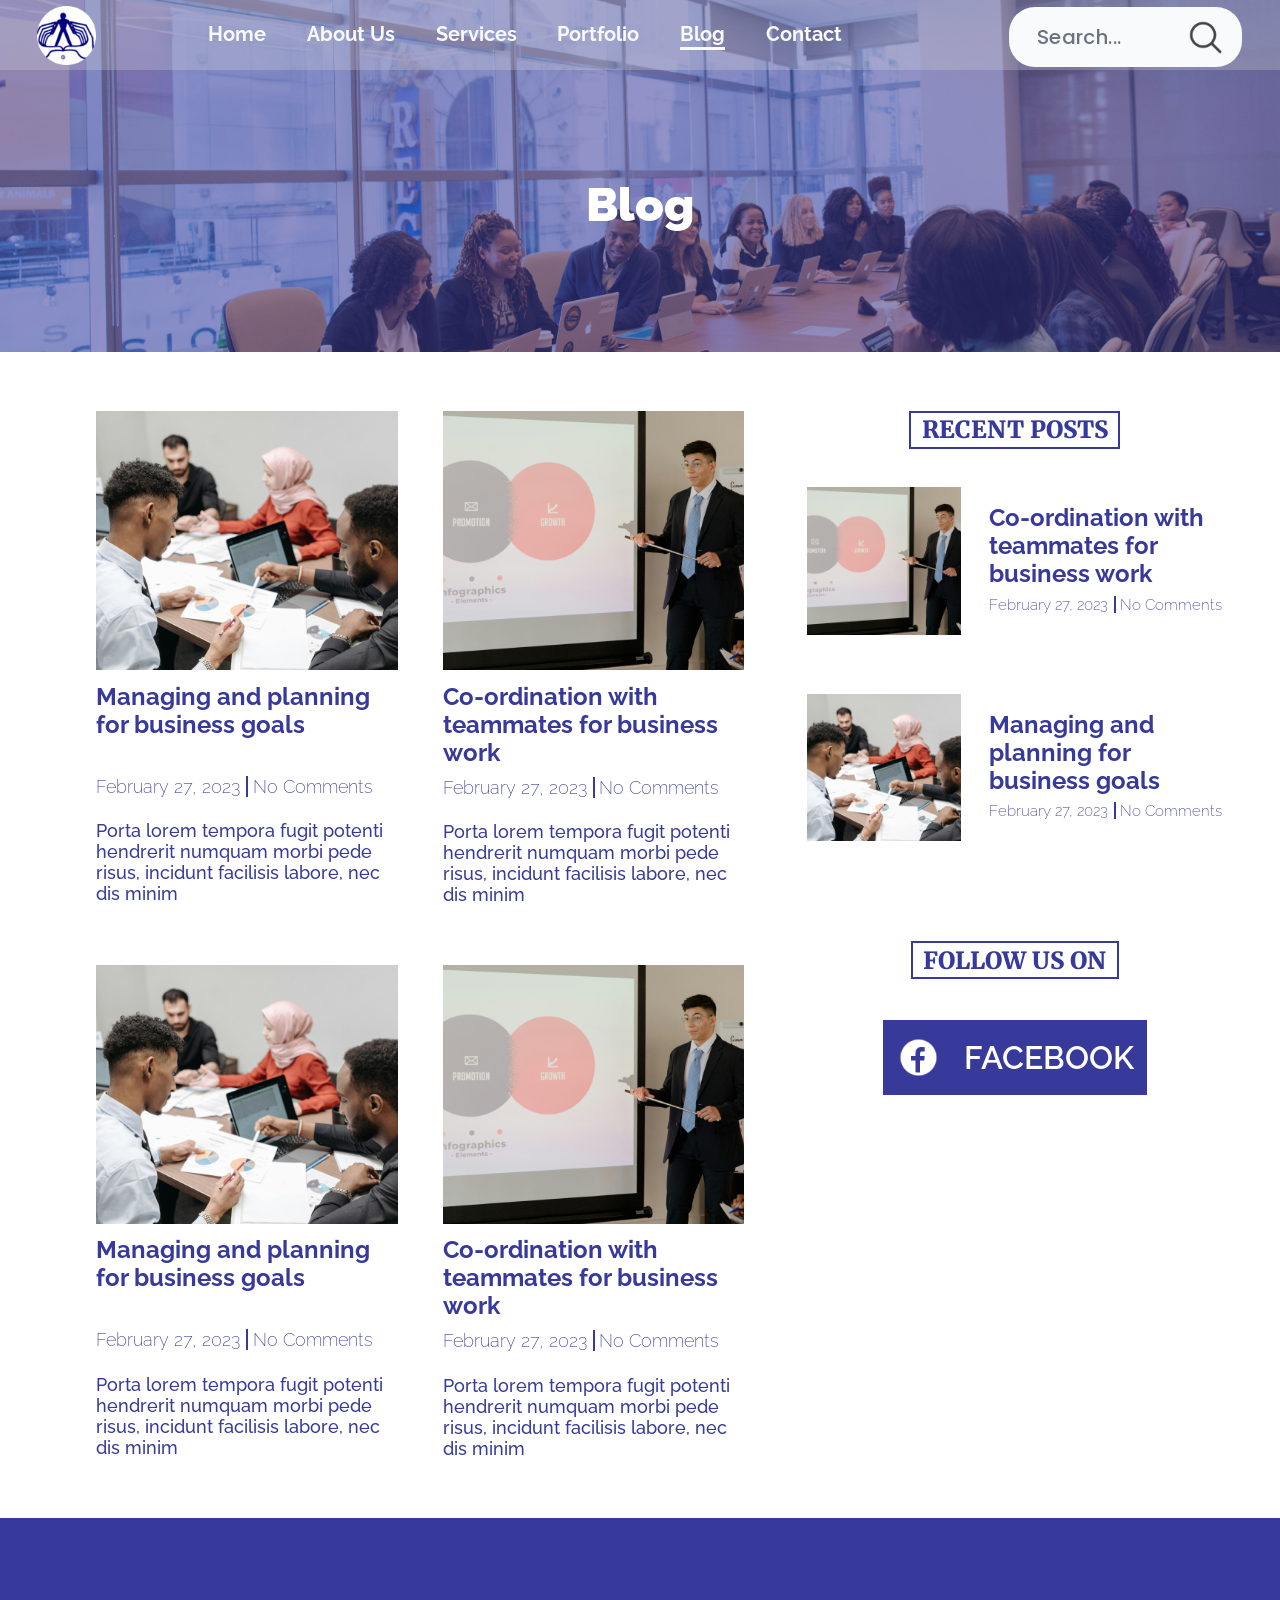
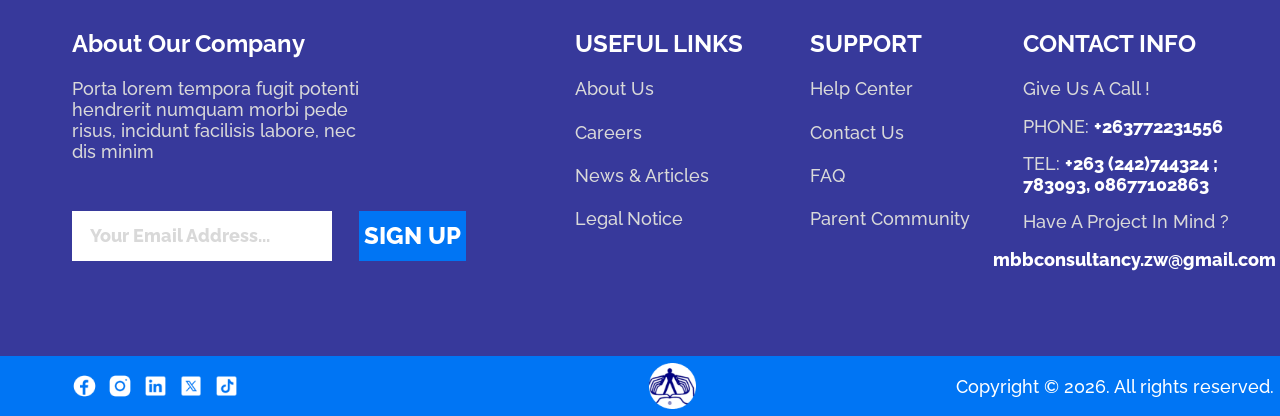
<file: blog.html>
<!doctype html>
<html lang="en">
<head>
  <meta charset="utf-8">
  <meta name="viewport" content="width=device-width, initial-scale=1">
  <title>Blog | MBB Training & Development</title>
  <meta name="description" content="News and articles from MBB Training & Development.">
  <meta name="theme-color" content="#37399b">
  <link rel="icon" type="image/png" href="assets/img/logo.png">
  <link rel="preconnect" href="https://fonts.googleapis.com">
  <link rel="preconnect" href="https://fonts.gstatic.com" crossorigin>
  <link href="https://fonts.googleapis.com/css2?family=Merriweather:wght@400;900&family=Poppins:wght@500&family=Raleway:wght@200;300;400;500;600;700;800;900&display=swap" rel="stylesheet">
  <link rel="stylesheet" href="assets/css/styles.css">
</head>
<body>
<a class="skip-link" href="#main">Skip to content</a>
<header class="site-header">
  <div class="site-header__bar">
    <div class="site-header__inner">
      <a class="site-header__logo" href="index.html">
        <img src="assets/img/logo.png" width="80" height="80" alt="MBB Training &amp; Development — home">
      </a>
      <nav class="site-nav" id="site-nav" aria-label="Main">
        <ul>
          <li><a href="index.html">Home</a></li>
          <li><a href="about.html">About Us</a></li>
          <li><a href="services.html">Services</a></li>
          <li><a href="portfolio.html">Portfolio</a></li>
          <li><a href="blog.html" aria-current="page">Blog</a></li>
          <li><a href="contact.html">Contact</a></li>
        </ul>
      </nav>
      <form class="site-search" action="blog.html" method="get" role="search">
        <label class="visually-hidden" for="site-search-q">Search</label>
        <input id="site-search-q" name="q" type="search" placeholder="Search..." autocomplete="off">
        <button type="submit" aria-label="Search">
          <img class="icon-desktop" src="assets/img/icon-search.png" width="55" height="54" alt="">
          <img class="icon-mobile" src="assets/img/icon-search-blue.png" width="22" height="22" alt="">
        </button>
      </form>
      <button class="nav-toggle" type="button" aria-controls="site-nav" aria-expanded="false">
        <img src="assets/img/icon-menu.png" width="26" height="26" alt="">
        <span class="visually-hidden">Menu</span>
      </button>
    </div>
  </div>
</header>
<main id="main">
<section class="page-hero">
  <img class="page-hero__img" src="assets/img/hero-blog.png" width="1728" height="475" alt="Team gathered around a boardroom table">
  <h1 class="page-hero__title">Blog</h1>
</section>

<div class="blog-page">
  <div class="frame">
    <section class="blog-posts" data-post-list aria-label="Blog posts">
    <article class="post-card">
      <a class="post-card__media" href="blog.html" tabindex="-1" aria-hidden="true"><img src="assets/img/blog-1.png" width="407" height="350" alt="Team reviewing charts around a table" loading="lazy"></a>
      <h2 class="post-card__title"><a href="blog.html">Managing and planning for business goals</a></h2>
      <p class="post-meta"><time datetime="2023-02-27">February 27, 2023</time><span>No Comments</span></p>
      <p class="text-md post-card__excerpt">Porta lorem tempora fugit potenti hendrerit numquam morbi pede risus, incidunt facilisis labore, nec dis minim</p>
    </article>
    <article class="post-card">
      <a class="post-card__media" href="blog.html" tabindex="-1" aria-hidden="true"><img src="assets/img/blog-2.png" width="407" height="350" alt="Presenter in front of a projected infographic" loading="lazy"></a>
      <h2 class="post-card__title"><a href="blog.html">Co-ordination with teammates for business work</a></h2>
      <p class="post-meta"><time datetime="2023-02-27">February 27, 2023</time><span>No Comments</span></p>
      <p class="text-md post-card__excerpt">Porta lorem tempora fugit potenti hendrerit numquam morbi pede risus, incidunt facilisis labore, nec dis minim</p>
    </article>
    <article class="post-card">
      <a class="post-card__media" href="blog.html" tabindex="-1" aria-hidden="true"><img src="assets/img/blog-1.png" width="407" height="350" alt="Team reviewing charts around a table" loading="lazy"></a>
      <h2 class="post-card__title"><a href="blog.html">Managing and planning for business goals</a></h2>
      <p class="post-meta"><time datetime="2023-02-27">February 27, 2023</time><span>No Comments</span></p>
      <p class="text-md post-card__excerpt">Porta lorem tempora fugit potenti hendrerit numquam morbi pede risus, incidunt facilisis labore, nec dis minim</p>
    </article>
    <article class="post-card">
      <a class="post-card__media" href="blog.html" tabindex="-1" aria-hidden="true"><img src="assets/img/blog-2.png" width="407" height="350" alt="Presenter in front of a projected infographic" loading="lazy"></a>
      <h2 class="post-card__title"><a href="blog.html">Co-ordination with teammates for business work</a></h2>
      <p class="post-meta"><time datetime="2023-02-27">February 27, 2023</time><span>No Comments</span></p>
      <p class="text-md post-card__excerpt">Porta lorem tempora fugit potenti hendrerit numquam morbi pede risus, incidunt facilisis labore, nec dis minim</p>
    </article>
    </section>
    <aside class="sidebar" aria-label="Sidebar">
      <h2 class="tag">RECENT POSTS</h2>
      <ul class="recent-posts plain-list">
        <li class="recent-post">
          <img src="assets/img/blog-2.png" width="208" height="199" alt="" loading="lazy">
          <div>
            <h3 class="recent-post__title"><a href="blog.html">Co-ordination with teammates for business work</a></h3>
            <p class="post-meta"><time datetime="2023-02-27">February 27, 2023</time><span>No Comments</span></p>
          </div>
        </li>
        <li class="recent-post">
          <img src="assets/img/blog-1.png" width="208" height="199" alt="" loading="lazy">
          <div>
            <h3 class="recent-post__title"><a href="blog.html">Managing and planning for business goals</a></h3>
            <p class="post-meta"><time datetime="2023-02-27">February 27, 2023</time><span>No Comments</span></p>
          </div>
        </li>
      </ul>
      <h2 class="tag sidebar__follow">FOLLOW US ON</h2>
      <a class="btn btn--facebook" href="#"><img src="assets/img/icon-facebook-lg.png" width="60" height="60" alt="">FACEBOOK</a>
    </aside>
  </div>
</div>
</main>
<footer class="site-footer">
  <div class="frame site-footer__main">
    <section class="site-footer__about" aria-labelledby="footer-about">
      <h2 id="footer-about">About Our Company</h2>
      <p>Porta lorem tempora fugit potenti hendrerit numquam morbi pede risus, incidunt facilisis labore, nec dis minim</p>
      <form class="newsletter" action="#" method="post" data-mock="Newsletter" data-success="Thanks for signing up!">
        <label class="visually-hidden" for="newsletter-email">Your email address</label>
        <input id="newsletter-email" name="email" type="email" placeholder="Your Email Address..." autocomplete="email" required>
        <button type="submit">SIGN UP</button>
      </form>
      <p class="form-status" role="status" aria-live="polite"></p>
    </section>
    <nav class="site-footer__links" aria-labelledby="footer-useful">
      <h2 id="footer-useful">USEFUL LINKS</h2>
      <ul class="plain-list">
        <li><a href="about.html">About Us</a></li>
        <li><a href="contact.html">Careers</a></li>
        <li><a href="blog.html">News &amp; Articles</a></li>
        <li><a href="#">Legal Notice</a></li>
      </ul>
    </nav>
    <nav class="site-footer__links" aria-labelledby="footer-support">
      <h2 id="footer-support">SUPPORT</h2>
      <ul class="plain-list">
        <li><a href="contact.html">Help Center</a></li>
        <li><a href="contact.html">Contact Us</a></li>
        <li><a href="#">FAQ</a></li>
        <li><a href="#">Parent Community</a></li>
      </ul>
    </nav>
    <section class="site-footer__contact" aria-labelledby="footer-contact">
      <h2 id="footer-contact">CONTACT INFO</h2>
      <p>Give Us A Call !</p>
      <p>PHONE: <a href="tel:+263772231556"><strong>+263772231556</strong></a></p>
      <p>TEL: <strong>+263 (242)744324 ; 783093, 08677102863</strong></p>
      <p>Have A Project In Mind ?</p>
      <p><a class="site-footer__email" href="mailto:mbbconsultancy.zw@gmail.com">mbbconsultancy.zw@gmail.com</a></p>
    </section>
  </div>
  <div class="site-footer__bar">
    <div class="frame">
      <ul class="socials plain-list" aria-label="Social media">
        <li><a href="#" aria-label="Facebook"><img src="assets/img/social-facebook.png" width="36" height="36" alt=""></a></li>
        <li><a href="#" aria-label="Instagram"><img src="assets/img/social-instagram.png" width="36" height="36" alt=""></a></li>
        <li><a href="#" aria-label="LinkedIn"><img src="assets/img/social-linkedin.png" width="36" height="36" alt=""></a></li>
        <li><a href="#" aria-label="X (Twitter)"><img src="assets/img/social-x.png" width="36" height="36" alt=""></a></li>
        <li><a href="#" aria-label="TikTok"><img src="assets/img/social-tiktok.png" width="36" height="36" alt=""></a></li>
      </ul>
      <a class="site-footer__logo" href="index.html"><img src="assets/img/logo-footer.png" width="63" height="63" alt="MBB Training &amp; Development"></a>
      <p class="site-footer__copy">Copyright © <span data-year>2026</span>. All rights reserved.</p>
    </div>
  </div>
</footer>
<script src="assets/js/main.js" defer></script>
</body>
</html>
</file>
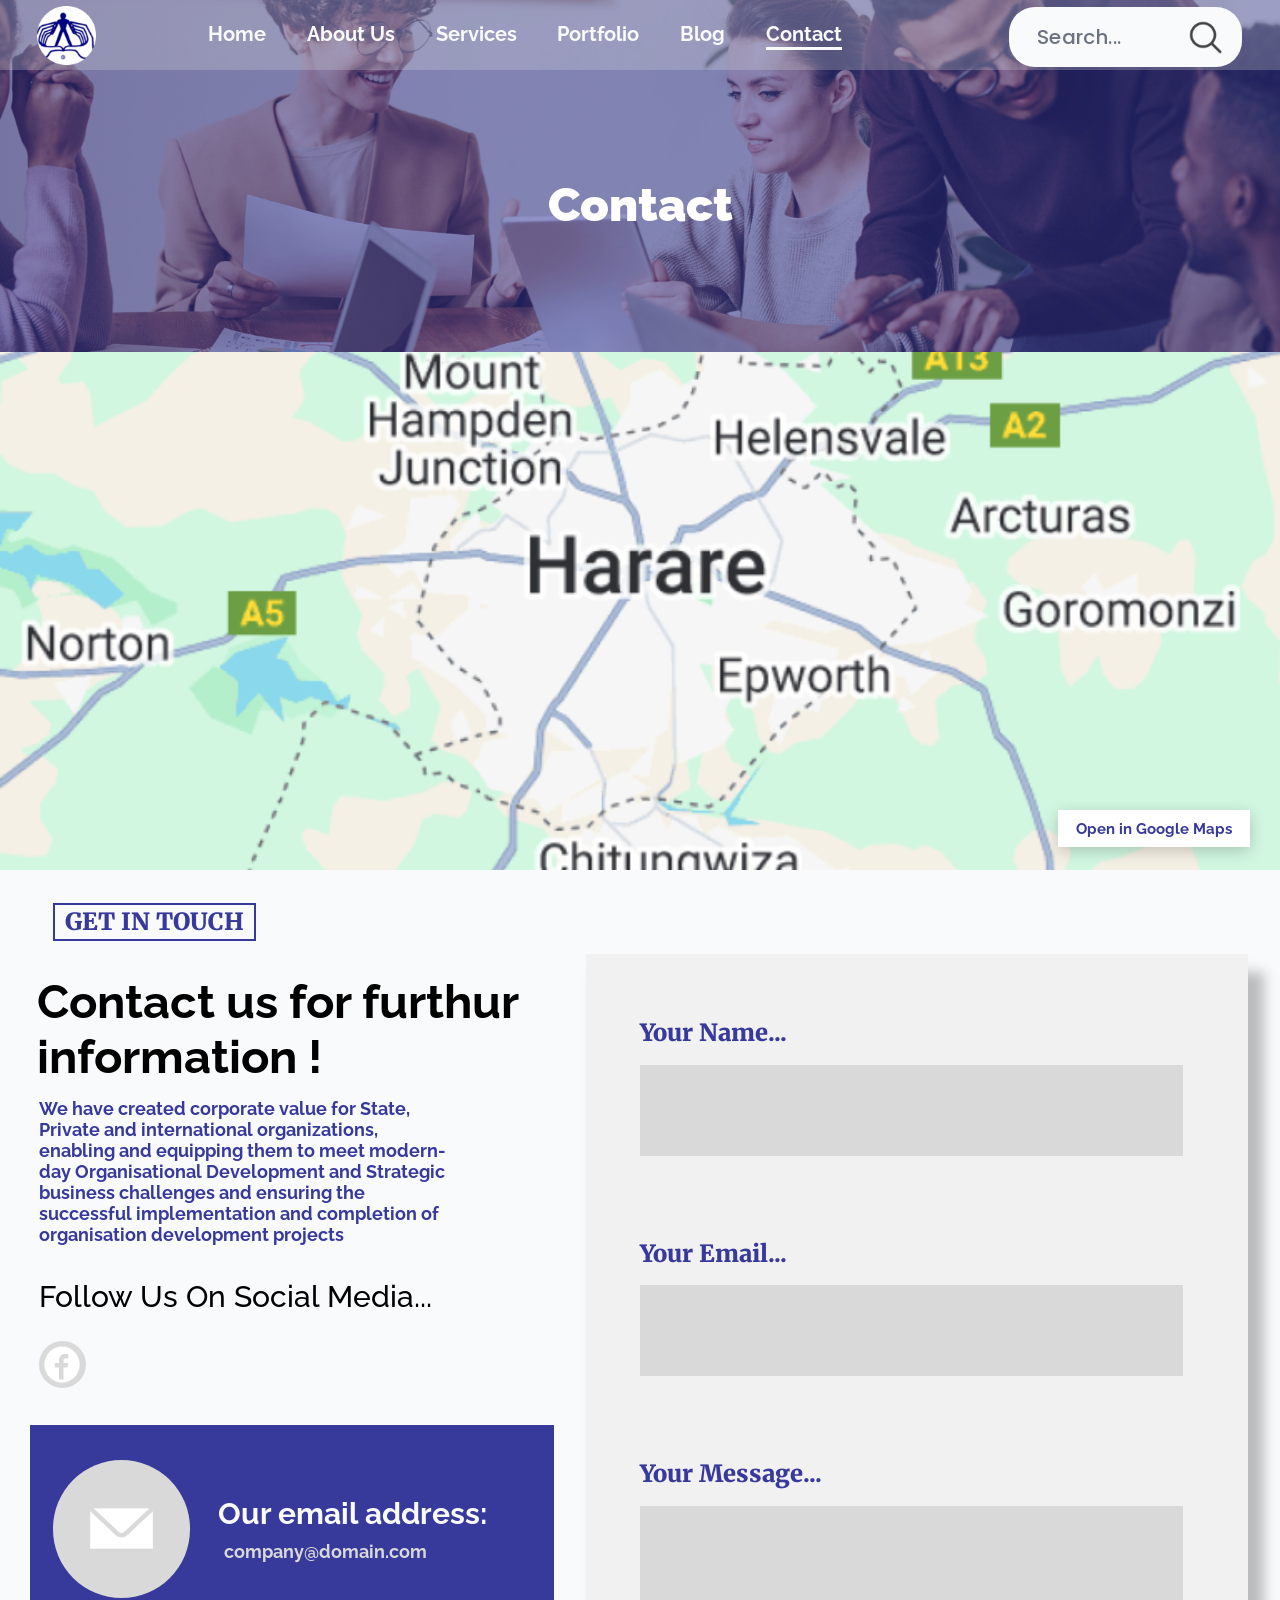
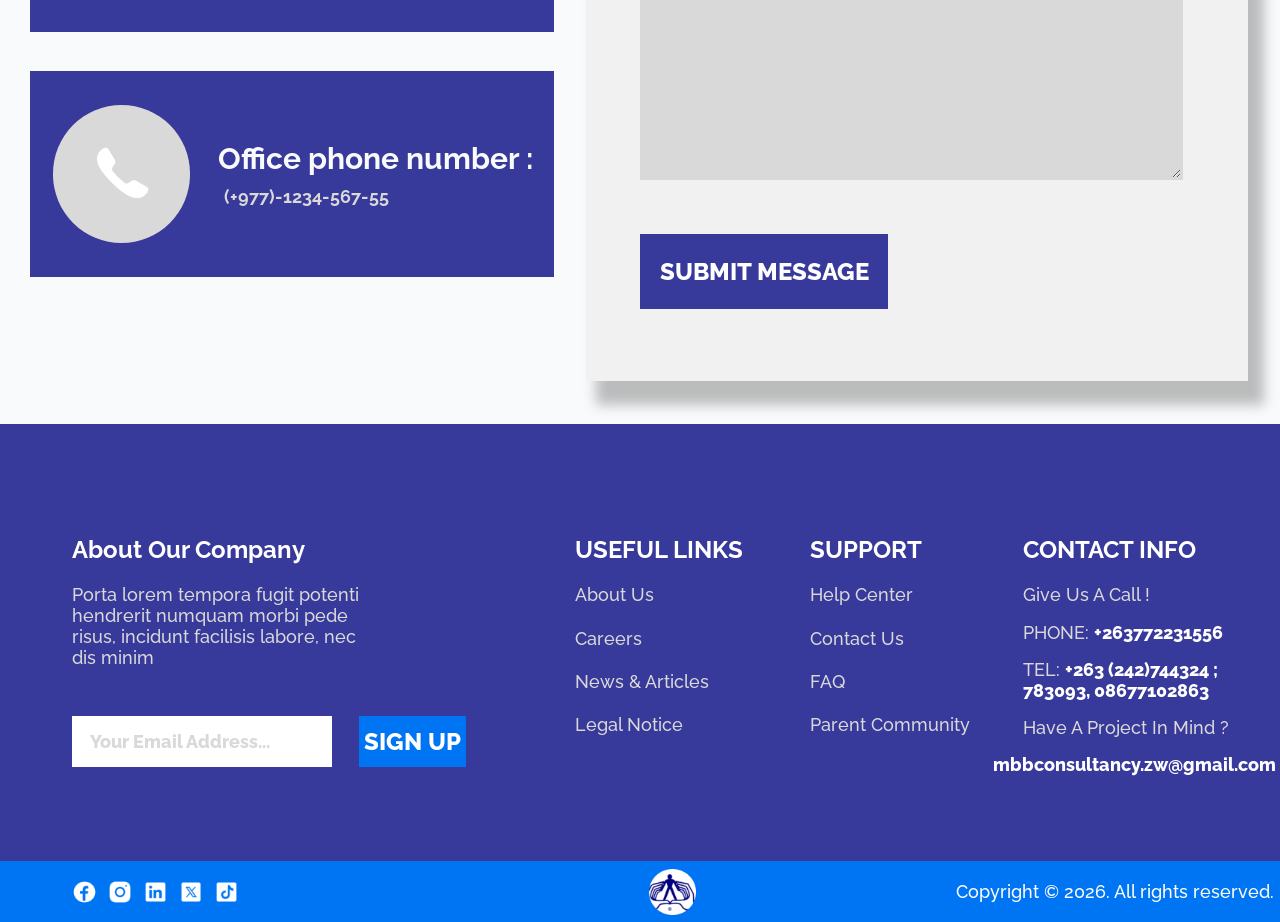
<file: contact.html>
<!doctype html>
<html lang="en">
<head>
  <meta charset="utf-8">
  <meta name="viewport" content="width=device-width, initial-scale=1">
  <title>Contact | MBB Training & Development</title>
  <meta name="description" content="Get in touch with MBB Training & Development.">
  <meta name="theme-color" content="#37399b">
  <link rel="icon" type="image/png" href="assets/img/logo.png">
  <link rel="preconnect" href="https://fonts.googleapis.com">
  <link rel="preconnect" href="https://fonts.gstatic.com" crossorigin>
  <link href="https://fonts.googleapis.com/css2?family=Merriweather:wght@400;900&family=Poppins:wght@500&family=Raleway:wght@200;300;400;500;600;700;800;900&display=swap" rel="stylesheet">
  <link rel="stylesheet" href="assets/css/styles.css">
</head>
<body>
<a class="skip-link" href="#main">Skip to content</a>
<header class="site-header">
  <div class="site-header__bar">
    <div class="site-header__inner">
      <a class="site-header__logo" href="index.html">
        <img src="assets/img/logo.png" width="80" height="80" alt="MBB Training &amp; Development — home">
      </a>
      <nav class="site-nav" id="site-nav" aria-label="Main">
        <ul>
          <li><a href="index.html">Home</a></li>
          <li><a href="about.html">About Us</a></li>
          <li><a href="services.html">Services</a></li>
          <li><a href="portfolio.html">Portfolio</a></li>
          <li><a href="blog.html">Blog</a></li>
          <li><a href="contact.html" aria-current="page">Contact</a></li>
        </ul>
      </nav>
      <form class="site-search" action="blog.html" method="get" role="search">
        <label class="visually-hidden" for="site-search-q">Search</label>
        <input id="site-search-q" name="q" type="search" placeholder="Search..." autocomplete="off">
        <button type="submit" aria-label="Search">
          <img class="icon-desktop" src="assets/img/icon-search.png" width="55" height="54" alt="">
          <img class="icon-mobile" src="assets/img/icon-search-blue.png" width="22" height="22" alt="">
        </button>
      </form>
      <button class="nav-toggle" type="button" aria-controls="site-nav" aria-expanded="false">
        <img src="assets/img/icon-menu.png" width="26" height="26" alt="">
        <span class="visually-hidden">Menu</span>
      </button>
    </div>
  </div>
</header>
<main id="main">
<section class="page-hero">
  <img class="page-hero__img" src="assets/img/hero-contact.png" width="1728" height="475" alt="Colleagues collaborating around laptops">
  <h1 class="page-hero__title">Contact</h1>
</section>

<a class="map" href="https://www.google.com/maps/place/Harare,+Zimbabwe" target="_blank" rel="noopener">
  <img src="assets/img/map-harare.png" width="768" height="340" alt="Map of Harare, Zimbabwe">
  <span class="map__link">Open in Google Maps</span>
</a>
<section class="contact" aria-labelledby="contact-title">
  <div class="frame">
    <div class="contact__info">
      <p class="tag">GET IN TOUCH</p>
      <h2 class="display" id="contact-title">Contact us for furthur information !</h2>
      <p class="lead">We have created corporate value for State, Private and international organizations, enabling and equipping them to meet modern-day Organisational Development and Strategic business challenges and ensuring the successful implementation and completion of organisation development projects</p>
      <p class="contact__follow">Follow Us On Social Media...</p>
      <a class="contact__social" href="#" aria-label="Facebook"><img src="assets/img/icon-facebook-lg.png" width="60" height="60" alt=""></a>
      <div class="info-card">
        <span class="info-card__icon"><img src="assets/img/icon-email.png" width="90" height="90" alt=""></span>
        <div>
          <p class="info-card__label">Our email address:</p>
          <a class="info-card__value" href="mailto:company@domain.com">company@domain.com</a>
        </div>
      </div>
      <div class="info-card">
        <span class="info-card__icon"><img src="assets/img/icon-phone.png" width="90" height="90" alt=""></span>
        <div>
          <p class="info-card__label">Office phone number :</p>
          <a class="info-card__value" href="tel:+977123456755">(+977)-1234-567-55</a>
        </div>
      </div>
    </div>
    <form class="contact-form" action="#" method="post" data-mock="Contact" data-success="Thank you — your message has been sent. We’ll be in touch soon.">
        <div class="field">
          <label for="name">Your Name...</label>
          <input id="name" name="name" type="text" autocomplete="name" required>
          <span class="field__error" aria-live="polite"></span>
        </div>
        <div class="field">
          <label for="email">Your Email...</label>
          <input id="email" name="email" type="email" autocomplete="email" required>
          <span class="field__error" aria-live="polite"></span>
        </div>
        <div class="field">
          <label for="message">Your Message...</label>
          <textarea id="message" name="message" required></textarea>
          <span class="field__error" aria-live="polite"></span>
        </div>
      <button class="btn btn--heavy" type="submit">SUBMIT MESSAGE</button>
      <p class="form-status" role="status" aria-live="polite"></p>
    </form>
  </div>
</section>
</main>
<footer class="site-footer">
  <div class="frame site-footer__main">
    <section class="site-footer__about" aria-labelledby="footer-about">
      <h2 id="footer-about">About Our Company</h2>
      <p>Porta lorem tempora fugit potenti hendrerit numquam morbi pede risus, incidunt facilisis labore, nec dis minim</p>
      <form class="newsletter" action="#" method="post" data-mock="Newsletter" data-success="Thanks for signing up!">
        <label class="visually-hidden" for="newsletter-email">Your email address</label>
        <input id="newsletter-email" name="email" type="email" placeholder="Your Email Address..." autocomplete="email" required>
        <button type="submit">SIGN UP</button>
      </form>
      <p class="form-status" role="status" aria-live="polite"></p>
    </section>
    <nav class="site-footer__links" aria-labelledby="footer-useful">
      <h2 id="footer-useful">USEFUL LINKS</h2>
      <ul class="plain-list">
        <li><a href="about.html">About Us</a></li>
        <li><a href="contact.html">Careers</a></li>
        <li><a href="blog.html">News &amp; Articles</a></li>
        <li><a href="#">Legal Notice</a></li>
      </ul>
    </nav>
    <nav class="site-footer__links" aria-labelledby="footer-support">
      <h2 id="footer-support">SUPPORT</h2>
      <ul class="plain-list">
        <li><a href="contact.html">Help Center</a></li>
        <li><a href="contact.html">Contact Us</a></li>
        <li><a href="#">FAQ</a></li>
        <li><a href="#">Parent Community</a></li>
      </ul>
    </nav>
    <section class="site-footer__contact" aria-labelledby="footer-contact">
      <h2 id="footer-contact">CONTACT INFO</h2>
      <p>Give Us A Call !</p>
      <p>PHONE: <a href="tel:+263772231556"><strong>+263772231556</strong></a></p>
      <p>TEL: <strong>+263 (242)744324 ; 783093, 08677102863</strong></p>
      <p>Have A Project In Mind ?</p>
      <p><a class="site-footer__email" href="mailto:mbbconsultancy.zw@gmail.com">mbbconsultancy.zw@gmail.com</a></p>
    </section>
  </div>
  <div class="site-footer__bar">
    <div class="frame">
      <ul class="socials plain-list" aria-label="Social media">
        <li><a href="#" aria-label="Facebook"><img src="assets/img/social-facebook.png" width="36" height="36" alt=""></a></li>
        <li><a href="#" aria-label="Instagram"><img src="assets/img/social-instagram.png" width="36" height="36" alt=""></a></li>
        <li><a href="#" aria-label="LinkedIn"><img src="assets/img/social-linkedin.png" width="36" height="36" alt=""></a></li>
        <li><a href="#" aria-label="X (Twitter)"><img src="assets/img/social-x.png" width="36" height="36" alt=""></a></li>
        <li><a href="#" aria-label="TikTok"><img src="assets/img/social-tiktok.png" width="36" height="36" alt=""></a></li>
      </ul>
      <a class="site-footer__logo" href="index.html"><img src="assets/img/logo-footer.png" width="63" height="63" alt="MBB Training &amp; Development"></a>
      <p class="site-footer__copy">Copyright © <span data-year>2026</span>. All rights reserved.</p>
    </div>
  </div>
</footer>
<script src="assets/js/main.js" defer></script>
</body>
</html>
</file>
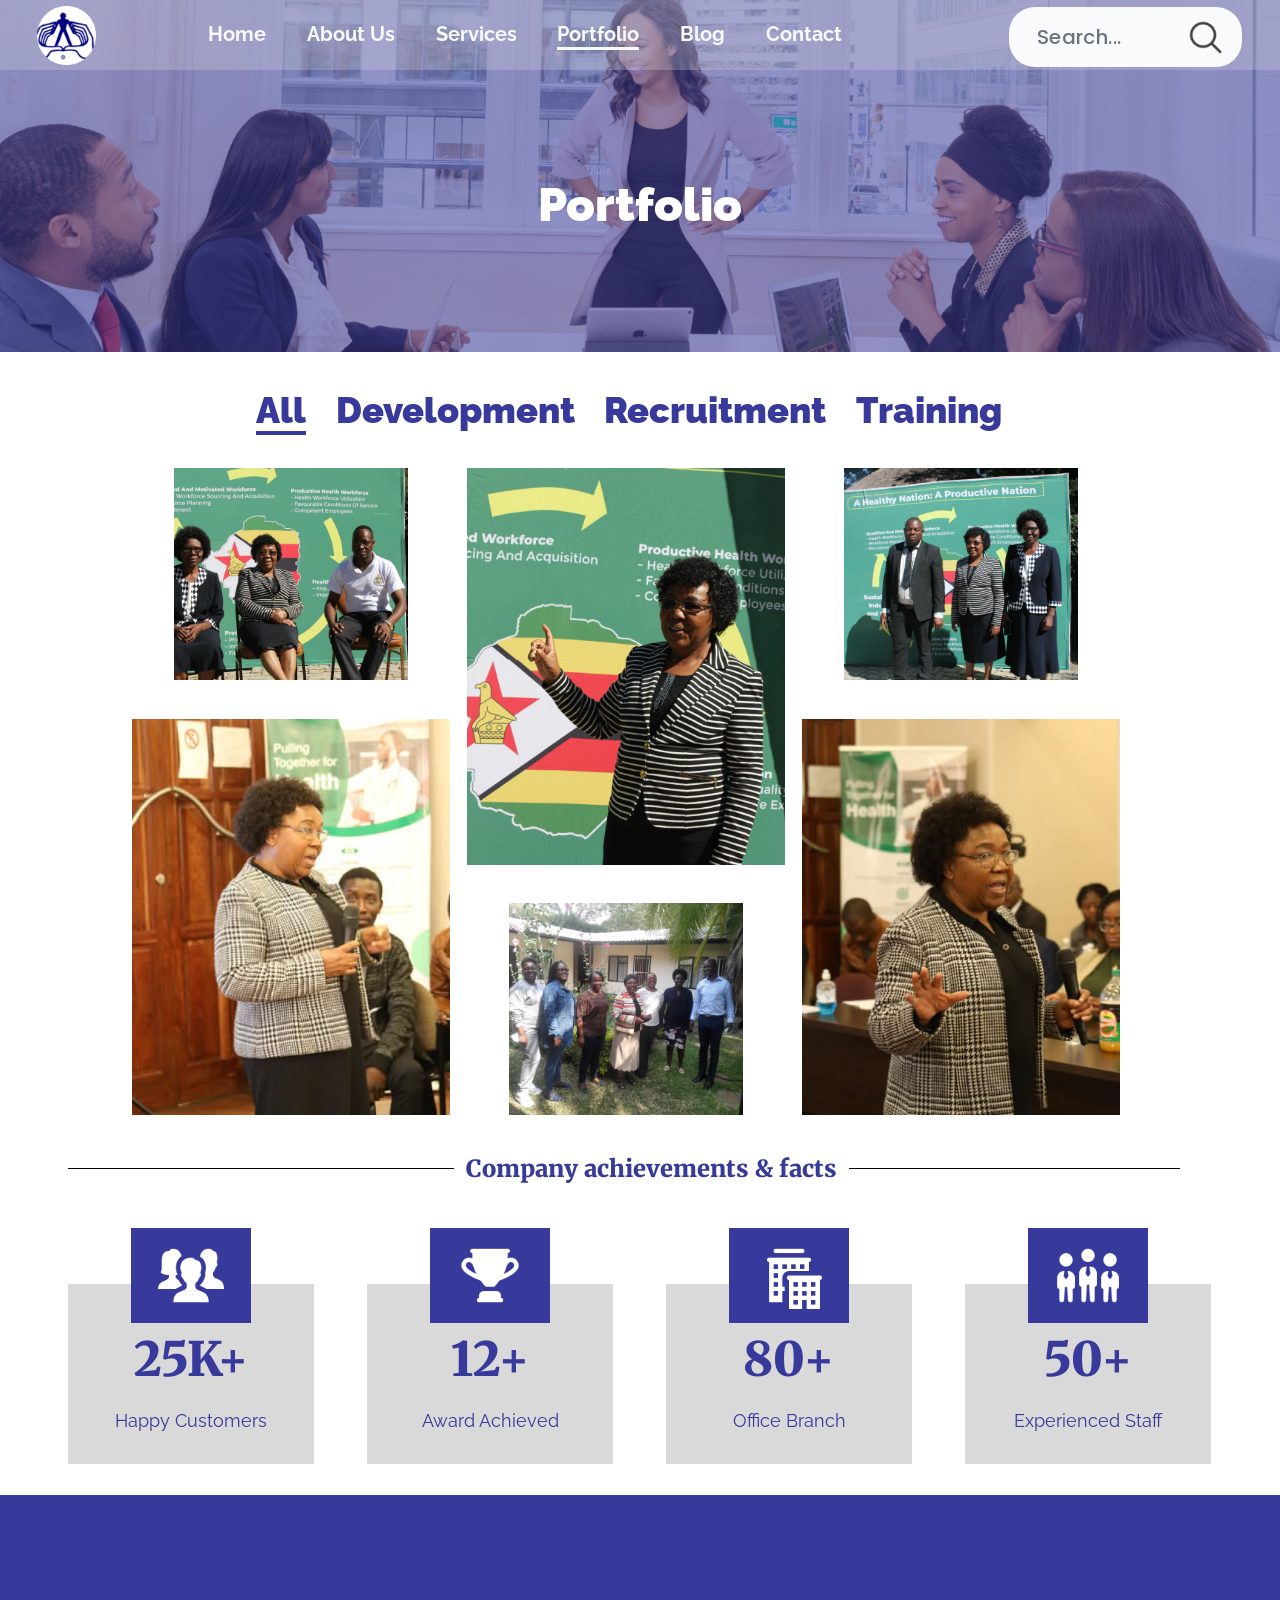
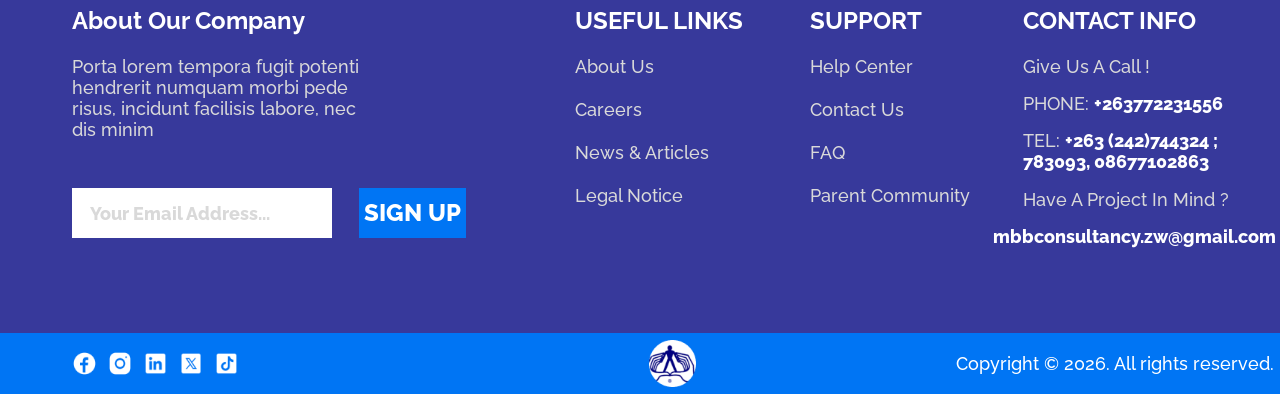
<file: portfolio.html>
<!doctype html>
<html lang="en">
<head>
  <meta charset="utf-8">
  <meta name="viewport" content="width=device-width, initial-scale=1">
  <title>Portfolio | MBB Training & Development</title>
  <meta name="description" content="Recent MBB Training & Development projects in development, recruitment and training.">
  <meta name="theme-color" content="#37399b">
  <link rel="icon" type="image/png" href="assets/img/logo.png">
  <link rel="preconnect" href="https://fonts.googleapis.com">
  <link rel="preconnect" href="https://fonts.gstatic.com" crossorigin>
  <link href="https://fonts.googleapis.com/css2?family=Merriweather:wght@400;900&family=Poppins:wght@500&family=Raleway:wght@200;300;400;500;600;700;800;900&display=swap" rel="stylesheet">
  <link rel="stylesheet" href="assets/css/styles.css">
</head>
<body>
<a class="skip-link" href="#main">Skip to content</a>
<header class="site-header">
  <div class="site-header__bar">
    <div class="site-header__inner">
      <a class="site-header__logo" href="index.html">
        <img src="assets/img/logo.png" width="80" height="80" alt="MBB Training &amp; Development — home">
      </a>
      <nav class="site-nav" id="site-nav" aria-label="Main">
        <ul>
          <li><a href="index.html">Home</a></li>
          <li><a href="about.html">About Us</a></li>
          <li><a href="services.html">Services</a></li>
          <li><a href="portfolio.html" aria-current="page">Portfolio</a></li>
          <li><a href="blog.html">Blog</a></li>
          <li><a href="contact.html">Contact</a></li>
        </ul>
      </nav>
      <form class="site-search" action="blog.html" method="get" role="search">
        <label class="visually-hidden" for="site-search-q">Search</label>
        <input id="site-search-q" name="q" type="search" placeholder="Search..." autocomplete="off">
        <button type="submit" aria-label="Search">
          <img class="icon-desktop" src="assets/img/icon-search.png" width="55" height="54" alt="">
          <img class="icon-mobile" src="assets/img/icon-search-blue.png" width="22" height="22" alt="">
        </button>
      </form>
      <button class="nav-toggle" type="button" aria-controls="site-nav" aria-expanded="false">
        <img src="assets/img/icon-menu.png" width="26" height="26" alt="">
        <span class="visually-hidden">Menu</span>
      </button>
    </div>
  </div>
</header>
<main id="main" class="portfolio-page">
<section class="page-hero">
  <img class="page-hero__img" src="assets/img/hero-portfolio.png" width="1728" height="475" alt="Team meeting led by a consultant">
  <h1 class="page-hero__title">Portfolio</h1>
</section>

<section class="portfolio portfolio--page" aria-label="Recent projects">
  <div class="frame">
  <div class="filters" data-filters aria-controls="page-portfolio-grid" aria-label="Filter projects">
    <button type="button" data-filter="all" aria-pressed="true">All</button>
    <button type="button" data-filter="development" aria-pressed="false">Development</button>
    <button type="button" data-filter="recruitment" aria-pressed="false">Recruitment</button>
    <button type="button" data-filter="training" aria-pressed="false">Training</button>
  </div>
  <div class="portfolio-grid" id="page-portfolio-grid">
    <div class="portfolio-grid__col">
      <figure class="portfolio-item portfolio-item--sm" data-category="development" style="--o:1"><img src="assets/img/portfolio-1.png" width="316" height="286" alt="Panel at a health workforce event" loading="lazy"></figure>
      <figure class="portfolio-item portfolio-item--lg" data-category="training" style="--o:4"><img src="assets/img/portfolio-4.png" width="429" height="535" alt="Facilitator addressing a training session" loading="lazy"></figure>
    </div>
    <div class="portfolio-grid__col">
      <figure class="portfolio-item portfolio-item--lg" data-category="development" style="--o:2"><img src="assets/img/portfolio-2.png" width="429" height="535" alt="Speaker presenting the Productive Health Workforce programme" loading="lazy"></figure>
      <figure class="portfolio-item portfolio-item--sm" data-category="recruitment" style="--o:5"><img src="assets/img/portfolio-5.png" width="316" height="286" alt="Team photo outside the office" loading="lazy"></figure>
    </div>
    <div class="portfolio-grid__col">
      <figure class="portfolio-item portfolio-item--sm" data-category="recruitment" style="--o:3"><img src="assets/img/portfolio-3.png" width="316" height="286" alt="Delegates at A Healthy Nation: A Productive Nation" loading="lazy"></figure>
      <figure class="portfolio-item portfolio-item--lg" data-category="training" style="--o:6"><img src="assets/img/portfolio-6.png" width="429" height="535" alt="Facilitator leading a workshop discussion" loading="lazy"></figure>
    </div>
  </div>
  </div>
</section>
<section aria-label="Company achievements">
  <div class="frame facts">
  <h2 class="rule-heading">Company achievements &amp; facts</h2>
  <ul class="facts__grid plain-list">
    <li class="fact">
      <span class="fact__icon"><img src="assets/img/icon-people.png" width="90" height="90" alt=""></span>
      <p class="fact__num">25K+</p>
      <p class="fact__label">Happy Customers</p>
    </li>
    <li class="fact">
      <span class="fact__icon"><img src="assets/img/icon-trophy.png" width="90" height="90" alt=""></span>
      <p class="fact__num">12+</p>
      <p class="fact__label">Award Achieved</p>
    </li>
    <li class="fact">
      <span class="fact__icon"><img src="assets/img/icon-office.png" width="90" height="90" alt=""></span>
      <p class="fact__num">80+</p>
      <p class="fact__label">Office Branch</p>
    </li>
    <li class="fact">
      <span class="fact__icon"><img src="assets/img/icon-business-group.png" width="90" height="90" alt=""></span>
      <p class="fact__num">50+</p>
      <p class="fact__label">Experienced Staff</p>
    </li>
  </ul>
</div>
</section>
</main>
<footer class="site-footer">
  <div class="frame site-footer__main">
    <section class="site-footer__about" aria-labelledby="footer-about">
      <h2 id="footer-about">About Our Company</h2>
      <p>Porta lorem tempora fugit potenti hendrerit numquam morbi pede risus, incidunt facilisis labore, nec dis minim</p>
      <form class="newsletter" action="#" method="post" data-mock="Newsletter" data-success="Thanks for signing up!">
        <label class="visually-hidden" for="newsletter-email">Your email address</label>
        <input id="newsletter-email" name="email" type="email" placeholder="Your Email Address..." autocomplete="email" required>
        <button type="submit">SIGN UP</button>
      </form>
      <p class="form-status" role="status" aria-live="polite"></p>
    </section>
    <nav class="site-footer__links" aria-labelledby="footer-useful">
      <h2 id="footer-useful">USEFUL LINKS</h2>
      <ul class="plain-list">
        <li><a href="about.html">About Us</a></li>
        <li><a href="contact.html">Careers</a></li>
        <li><a href="blog.html">News &amp; Articles</a></li>
        <li><a href="#">Legal Notice</a></li>
      </ul>
    </nav>
    <nav class="site-footer__links" aria-labelledby="footer-support">
      <h2 id="footer-support">SUPPORT</h2>
      <ul class="plain-list">
        <li><a href="contact.html">Help Center</a></li>
        <li><a href="contact.html">Contact Us</a></li>
        <li><a href="#">FAQ</a></li>
        <li><a href="#">Parent Community</a></li>
      </ul>
    </nav>
    <section class="site-footer__contact" aria-labelledby="footer-contact">
      <h2 id="footer-contact">CONTACT INFO</h2>
      <p>Give Us A Call !</p>
      <p>PHONE: <a href="tel:+263772231556"><strong>+263772231556</strong></a></p>
      <p>TEL: <strong>+263 (242)744324 ; 783093, 08677102863</strong></p>
      <p>Have A Project In Mind ?</p>
      <p><a class="site-footer__email" href="mailto:mbbconsultancy.zw@gmail.com">mbbconsultancy.zw@gmail.com</a></p>
    </section>
  </div>
  <div class="site-footer__bar">
    <div class="frame">
      <ul class="socials plain-list" aria-label="Social media">
        <li><a href="#" aria-label="Facebook"><img src="assets/img/social-facebook.png" width="36" height="36" alt=""></a></li>
        <li><a href="#" aria-label="Instagram"><img src="assets/img/social-instagram.png" width="36" height="36" alt=""></a></li>
        <li><a href="#" aria-label="LinkedIn"><img src="assets/img/social-linkedin.png" width="36" height="36" alt=""></a></li>
        <li><a href="#" aria-label="X (Twitter)"><img src="assets/img/social-x.png" width="36" height="36" alt=""></a></li>
        <li><a href="#" aria-label="TikTok"><img src="assets/img/social-tiktok.png" width="36" height="36" alt=""></a></li>
      </ul>
      <a class="site-footer__logo" href="index.html"><img src="assets/img/logo-footer.png" width="63" height="63" alt="MBB Training &amp; Development"></a>
      <p class="site-footer__copy">Copyright © <span data-year>2026</span>. All rights reserved.</p>
    </div>
  </div>
</footer>
<script src="assets/js/main.js" defer></script>
</body>
</html>
</file>
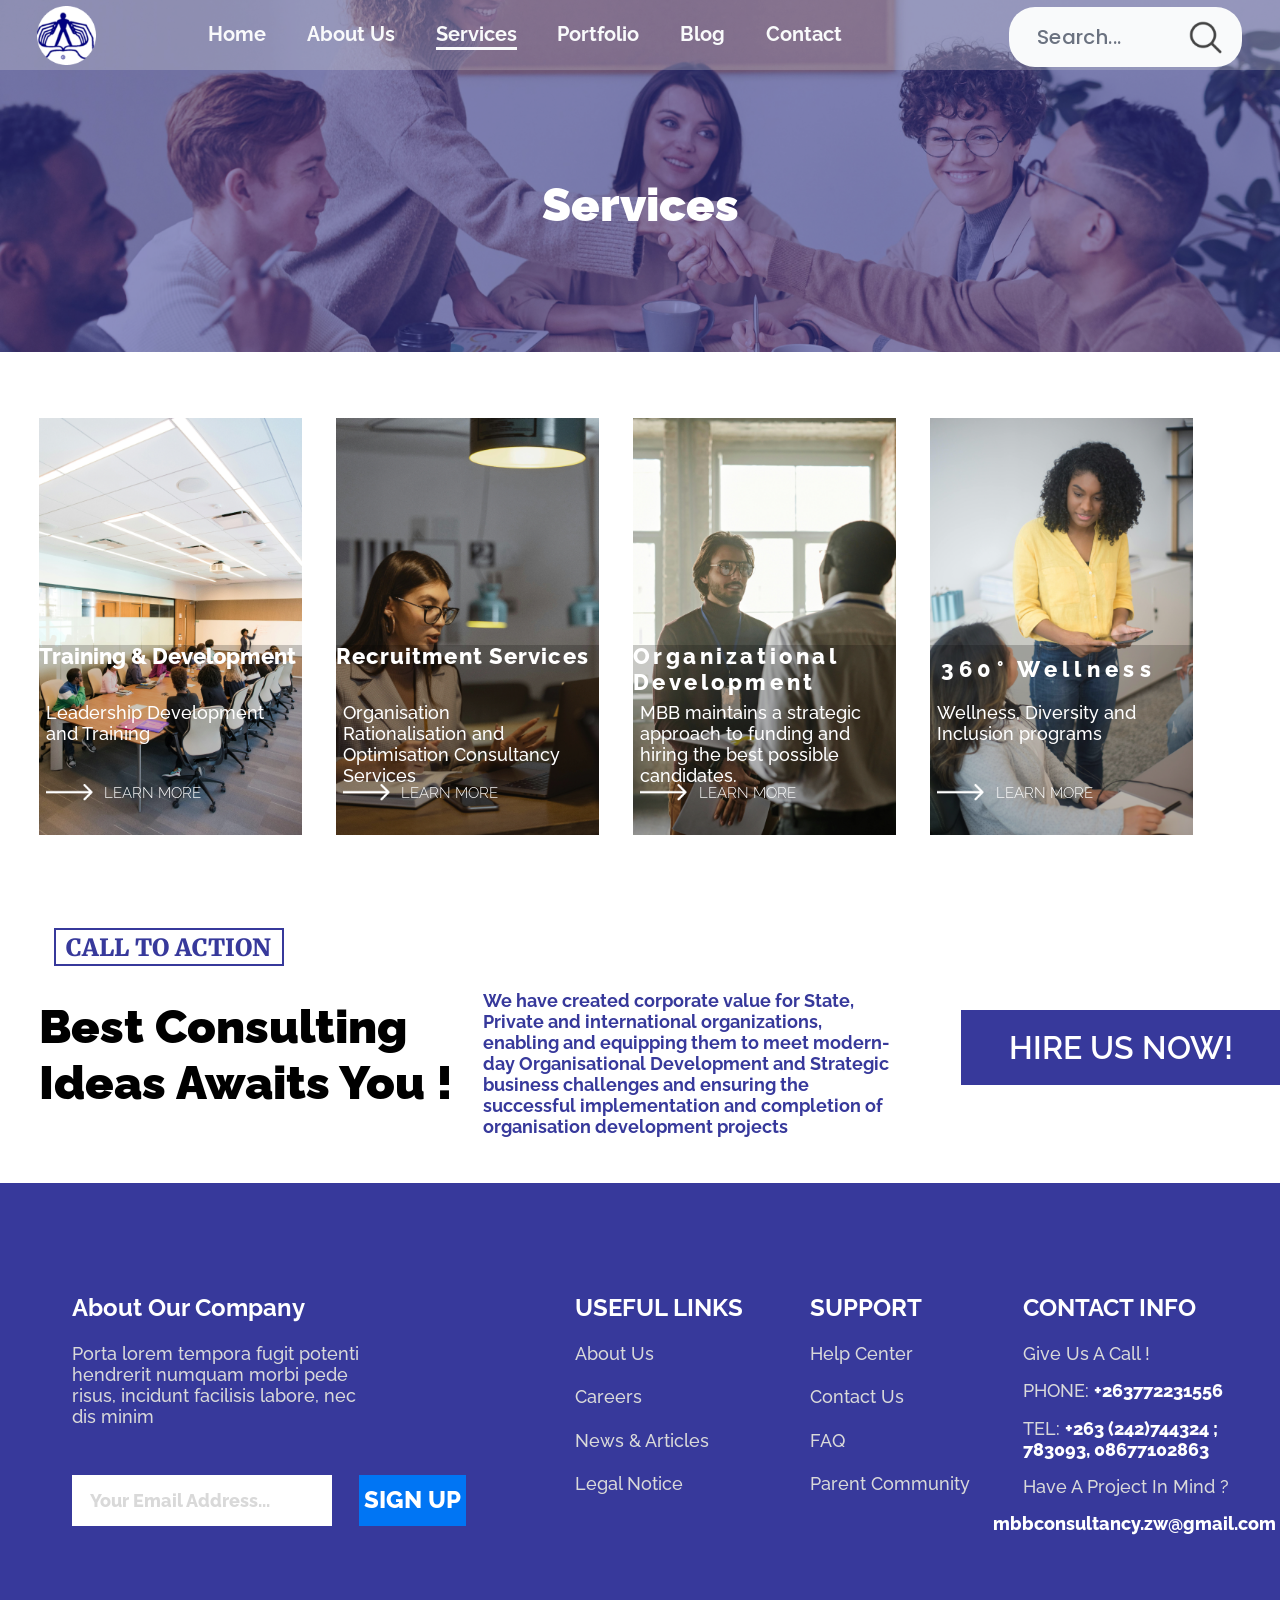
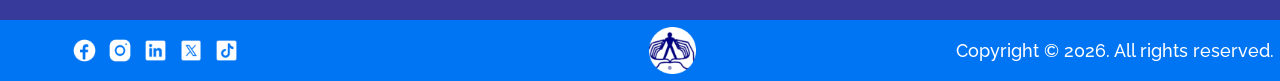
<file: services.html>
<!doctype html>
<html lang="en">
<head>
  <meta charset="utf-8">
  <meta name="viewport" content="width=device-width, initial-scale=1">
  <title>Services | MBB Training & Development</title>
  <meta name="description" content="Training & Development, Recruitment, Organizational Development and 360° Wellness consultancy services.">
  <meta name="theme-color" content="#37399b">
  <link rel="icon" type="image/png" href="assets/img/logo.png">
  <link rel="preconnect" href="https://fonts.googleapis.com">
  <link rel="preconnect" href="https://fonts.gstatic.com" crossorigin>
  <link href="https://fonts.googleapis.com/css2?family=Merriweather:wght@400;900&family=Poppins:wght@500&family=Raleway:wght@200;300;400;500;600;700;800;900&display=swap" rel="stylesheet">
  <link rel="stylesheet" href="assets/css/styles.css">
</head>
<body>
<a class="skip-link" href="#main">Skip to content</a>
<header class="site-header">
  <div class="site-header__bar">
    <div class="site-header__inner">
      <a class="site-header__logo" href="index.html">
        <img src="assets/img/logo.png" width="80" height="80" alt="MBB Training &amp; Development — home">
      </a>
      <nav class="site-nav" id="site-nav" aria-label="Main">
        <ul>
          <li><a href="index.html">Home</a></li>
          <li><a href="about.html">About Us</a></li>
          <li><a href="services.html" aria-current="page">Services</a></li>
          <li><a href="portfolio.html">Portfolio</a></li>
          <li><a href="blog.html">Blog</a></li>
          <li><a href="contact.html">Contact</a></li>
        </ul>
      </nav>
      <form class="site-search" action="blog.html" method="get" role="search">
        <label class="visually-hidden" for="site-search-q">Search</label>
        <input id="site-search-q" name="q" type="search" placeholder="Search..." autocomplete="off">
        <button type="submit" aria-label="Search">
          <img class="icon-desktop" src="assets/img/icon-search.png" width="55" height="54" alt="">
          <img class="icon-mobile" src="assets/img/icon-search-blue.png" width="22" height="22" alt="">
        </button>
      </form>
      <button class="nav-toggle" type="button" aria-controls="site-nav" aria-expanded="false">
        <img src="assets/img/icon-menu.png" width="26" height="26" alt="">
        <span class="visually-hidden">Menu</span>
      </button>
    </div>
  </div>
</header>
<main id="main">
<section class="page-hero">
  <img class="page-hero__img" src="assets/img/hero-services.png" width="1728" height="475" alt="Consultant shaking hands with a client in a meeting">
  <h1 class="page-hero__title">Services</h1>
</section>

<section class="services-list" aria-label="Our services">
  <div class="frame">
  <div class="service-cards">
    <article class="service-card">
      <img src="assets/img/service-training.png" width="356" height="563" alt="Trainer presenting to a full boardroom" loading="lazy">
      <div class="service-card__body">
        <h3 class="service-card__title">Training &amp; Development</h3>
        <p class="service-card__text">Leadership Development and Training</p>
        <a class="learn-more learn-more--light" href="services.html"><img src="assets/img/arrow-white.png" width="64" height="23" alt="">LEARN MORE<span class="visually-hidden"> about Training &amp; Development</span></a>
      </div>
    </article>
    <article class="service-card service-card--ls1">
      <img src="assets/img/service-recruitment.png" width="356" height="563" alt="Consultant on a video call" loading="lazy">
      <div class="service-card__body">
        <h3 class="service-card__title">Recruitment Services</h3>
        <p class="service-card__text">Organisation Rationalisation and Optimisation Consultancy Services</p>
        <a class="learn-more learn-more--light" href="services.html"><img src="assets/img/arrow-white.png" width="64" height="23" alt="">LEARN MORE<span class="visually-hidden"> about Recruitment Services</span></a>
      </div>
    </article>
    <article class="service-card service-card--ls2">
      <img src="assets/img/service-org-dev.png" width="356" height="563" alt="Two colleagues in conversation" loading="lazy">
      <div class="service-card__body">
        <h3 class="service-card__title">Organizational Development</h3>
        <p class="service-card__text">MBB maintains a strategic approach to funding and hiring the best possible candidates.</p>
        <a class="learn-more learn-more--light" href="services.html"><img src="assets/img/arrow-white.png" width="64" height="23" alt="">LEARN MORE<span class="visually-hidden"> about Organizational Development</span></a>
      </div>
    </article>
    <article class="service-card service-card--ls3">
      <img src="assets/img/service-wellness.png" width="356" height="563" alt="Team member supporting a colleague" loading="lazy">
      <div class="service-card__body">
        <h3 class="service-card__title">360° Wellness</h3>
        <p class="service-card__text">Wellness, Diversity and Inclusion programs</p>
        <a class="learn-more learn-more--light" href="services.html"><img src="assets/img/arrow-white.png" width="64" height="23" alt="">LEARN MORE<span class="visually-hidden"> about 360° Wellness</span></a>
      </div>
    </article>
  </div>
  </div>
</section>
<section class="cta" aria-labelledby="cta-title">
  <div class="frame">
    <p class="tag cta__tag">CALL TO ACTION</p>
    <div class="cta__row">
      <h2 class="display display--black-weight" id="cta-title">Best Consulting Ideas Awaits You !</h2>
      <p class="lead">We have created corporate value for State, Private and international organizations, enabling and equipping them to meet modern-day Organisational Development and Strategic business challenges and ensuring the successful implementation and completion of organisation development projects</p>
      <a class="btn" href="contact.html">HIRE US NOW!</a>
    </div>
  </div>
</section>
</main>
<footer class="site-footer">
  <div class="frame site-footer__main">
    <section class="site-footer__about" aria-labelledby="footer-about">
      <h2 id="footer-about">About Our Company</h2>
      <p>Porta lorem tempora fugit potenti hendrerit numquam morbi pede risus, incidunt facilisis labore, nec dis minim</p>
      <form class="newsletter" action="#" method="post" data-mock="Newsletter" data-success="Thanks for signing up!">
        <label class="visually-hidden" for="newsletter-email">Your email address</label>
        <input id="newsletter-email" name="email" type="email" placeholder="Your Email Address..." autocomplete="email" required>
        <button type="submit">SIGN UP</button>
      </form>
      <p class="form-status" role="status" aria-live="polite"></p>
    </section>
    <nav class="site-footer__links" aria-labelledby="footer-useful">
      <h2 id="footer-useful">USEFUL LINKS</h2>
      <ul class="plain-list">
        <li><a href="about.html">About Us</a></li>
        <li><a href="contact.html">Careers</a></li>
        <li><a href="blog.html">News &amp; Articles</a></li>
        <li><a href="#">Legal Notice</a></li>
      </ul>
    </nav>
    <nav class="site-footer__links" aria-labelledby="footer-support">
      <h2 id="footer-support">SUPPORT</h2>
      <ul class="plain-list">
        <li><a href="contact.html">Help Center</a></li>
        <li><a href="contact.html">Contact Us</a></li>
        <li><a href="#">FAQ</a></li>
        <li><a href="#">Parent Community</a></li>
      </ul>
    </nav>
    <section class="site-footer__contact" aria-labelledby="footer-contact">
      <h2 id="footer-contact">CONTACT INFO</h2>
      <p>Give Us A Call !</p>
      <p>PHONE: <a href="tel:+263772231556"><strong>+263772231556</strong></a></p>
      <p>TEL: <strong>+263 (242)744324 ; 783093, 08677102863</strong></p>
      <p>Have A Project In Mind ?</p>
      <p><a class="site-footer__email" href="mailto:mbbconsultancy.zw@gmail.com">mbbconsultancy.zw@gmail.com</a></p>
    </section>
  </div>
  <div class="site-footer__bar">
    <div class="frame">
      <ul class="socials plain-list" aria-label="Social media">
        <li><a href="#" aria-label="Facebook"><img src="assets/img/social-facebook.png" width="36" height="36" alt=""></a></li>
        <li><a href="#" aria-label="Instagram"><img src="assets/img/social-instagram.png" width="36" height="36" alt=""></a></li>
        <li><a href="#" aria-label="LinkedIn"><img src="assets/img/social-linkedin.png" width="36" height="36" alt=""></a></li>
        <li><a href="#" aria-label="X (Twitter)"><img src="assets/img/social-x.png" width="36" height="36" alt=""></a></li>
        <li><a href="#" aria-label="TikTok"><img src="assets/img/social-tiktok.png" width="36" height="36" alt=""></a></li>
      </ul>
      <a class="site-footer__logo" href="index.html"><img src="assets/img/logo-footer.png" width="63" height="63" alt="MBB Training &amp; Development"></a>
      <p class="site-footer__copy">Copyright © <span data-year>2026</span>. All rights reserved.</p>
    </div>
  </div>
</footer>
<script src="assets/js/main.js" defer></script>
</body>
</html>
</file>
<file: assets/css/styles.css>
/* ==========================================================================
   MBB Training & Development — site styles
   Built from the Figma file "MBB Training & Development – Website Design".

   Desktop layouts are drawn on a 1728px-wide artboard. Every desktop
   measurement is written as `calc(N * var(--u))`, where N is the value in
   Figma pixels, so the layout scales proportionally on any screen up to
   1728px and stays at 1:1 above that.
   Tablet (<=1099px) and mobile (<=600px) follow the "Responsive" pages
   of the Figma file (768px and 390px artboards).
   ========================================================================== */

:root {
  /* Brand tokens (Figma style guide) */
  --blue: #37399b;          /* Primary — Royal Blue */
  --accent: #0075f4;        /* Accent — Bright Blue */
  --grey: #d9d9d9;          /* Neutral — Light Grey */
  --soft-white: #f9fafb;    /* Background — Soft White */
  --muted: #6b7280;         /* Neutral Grey — Supporting Text */
  --section-alt: #f5f5f5;
  --form-bg: #f1f1f1;
  --black: #000;
  --white: #fff;

  --font-sans: "Raleway", system-ui, -apple-system, "Segoe UI", sans-serif;
  --font-serif: "Merriweather", Georgia, "Times New Roman", serif;
  --font-ui: "Poppins", var(--font-sans);

  /* 1 Figma pixel at the 1728px artboard */
  --u: min(1px, calc(100vw / 1728));

  /* Type scale (desktop). Minimums keep text readable on small laptops. */
  --fs-96: max(56px, calc(96 * var(--u)));
  --fs-64: max(34px, calc(64 * var(--u)));
  --fs-48: max(26px, calc(48 * var(--u)));
  --fs-43: max(24px, calc(43 * var(--u)));
  --fs-40: max(22px, calc(40 * var(--u)));
  --fs-36: max(20px, calc(36 * var(--u)));
  --fs-32: max(19px, calc(32 * var(--u)));
  --fs-30: max(18px, calc(30 * var(--u)));
  --fs-27: max(15px, calc(27 * var(--u)));
  --fs-26: max(15px, calc(26 * var(--u)));
  --fs-24: max(15px, calc(24 * var(--u)));
  --fs-20: max(13px, calc(20 * var(--u)));
}

/* ---------- Reset ---------- */
*,
*::before,
*::after { box-sizing: border-box; }

html { -webkit-text-size-adjust: 100%; scroll-behavior: smooth; }

body {
  margin: 0;
  font-family: var(--font-sans);
  color: var(--black);
  background: var(--white);
  line-height: normal;
  overflow-x: hidden;
}

img { display: block; max-width: 100%; }
h1, h2, h3, h4, p, ul, ol, figure { margin: 0; }
ul[role="list"], .plain-list { list-style: none; padding: 0; }
a { color: inherit; text-decoration: none; }
button, input, textarea { font: inherit; color: inherit; }
button { cursor: pointer; background: none; border: 0; padding: 0; }

:focus-visible { outline: 3px solid var(--accent); outline-offset: 3px; }

.visually-hidden {
  position: absolute !important;
  width: 1px; height: 1px;
  padding: 0; margin: -1px;
  overflow: hidden; clip: rect(0 0 0 0);
  white-space: nowrap; border: 0;
}

.skip-link {
  position: absolute; left: 16px; top: -60px; z-index: 100;
  background: var(--white); color: var(--blue);
  padding: 10px 16px; font-weight: 700;
}
.skip-link:focus { top: 16px; }

/* Artboard frame: content is laid out on a centred 1728px canvas. */
.frame {
  position: relative;
  width: 100%;
  max-width: 1728px;
  margin-inline: auto;
}

/* ==========================================================================
   Shared components
   ========================================================================== */

/* Outlined label, e.g. "WHAT WE DO?" */
.tag {
  display: inline-flex;
  align-items: center;
  height: calc(51 * var(--u));
  min-height: 34px;
  padding: 0 calc(14 * var(--u));
  border: max(2px, calc(3 * var(--u))) solid var(--blue);
  font-family: var(--font-serif);
  font-weight: 900;
  font-size: var(--fs-32);
  color: var(--blue);
  white-space: nowrap;
}
.tag--light {
  border-color: var(--white);
  color: var(--white);
  font-weight: 400;
}

.display {
  font-family: var(--font-sans);
  font-weight: 700;
  font-size: var(--fs-64);
  line-height: 1.17;
}
.display--black-weight { font-weight: 900; }
.display--blue { color: var(--blue); }

.lead {
  font-weight: 700;
  font-size: var(--fs-24);
  color: var(--blue);
}

.text-md {
  font-weight: 500;
  font-size: var(--fs-24);
  color: var(--blue);
}

/* Solid rectangular button, 335 × 101 in the design */
.btn {
  display: inline-flex;
  align-items: center;
  justify-content: center;
  min-width: calc(335 * var(--u));
  min-height: max(52px, calc(101 * var(--u)));
  padding: 0 calc(17 * var(--u));
  background: var(--blue);
  color: var(--white);
  font-weight: 600;
  font-size: var(--fs-43);
  white-space: nowrap;
  transition: background-color .2s ease, color .2s ease, transform .2s ease;
}
.btn:hover { background: var(--accent); }
.btn:active { transform: translateY(1px); }
.btn--white { background: var(--white); color: var(--black); }
.btn--white:hover { background: var(--soft-white); color: var(--blue); }
.btn--heavy { font-weight: 800; font-size: var(--fs-32); }

/* "→ LEARN MORE" link */
.learn-more {
  display: inline-flex;
  align-items: center;
  gap: calc(15 * var(--u));
  font-weight: 300;
  font-size: var(--fs-20);
  color: var(--blue);
}
.learn-more img { width: calc(64 * var(--u)); min-width: 40px; height: auto; transition: transform .2s ease; }
.learn-more:hover img { transform: translateX(4px); }
.learn-more--light { color: var(--white); }

/* Horizontal-rule heading: ──── Trusted partners & Clients ──── */
.rule-heading {
  display: flex;
  align-items: center;
  gap: calc(16 * var(--u));
  font-family: var(--font-serif);
  font-weight: 900;
  font-size: var(--fs-32);
  color: var(--blue);
  text-align: center;
}
.rule-heading::before,
.rule-heading::after {
  content: "";
  flex: 1 1 0;
  height: 1px;
  background: var(--black);
}

/* "42 YEARS EXPERIENCE WORKING" badge between two blue brackets */
.years-badge {
  position: relative;
  display: flex;
  align-items: flex-start;
  width: calc(393 * var(--u));
  height: calc(192 * var(--u));
  padding: calc(31 * var(--u)) 0 0 calc(20 * var(--u));
  flex-shrink: 0;
}
.years-badge__bracket {
  position: absolute;
  top: 0;
  width: calc(93 * var(--u));
  height: calc(192 * var(--u));
}
.years-badge__bracket--left { left: 0; }
.years-badge__bracket--right { right: 0; }
.years-badge__num {
  position: relative;
  width: calc(125 * var(--u));
  font-weight: 700;
  font-size: var(--fs-96);
  line-height: 1.17;
}
.years-badge__words {
  position: relative;
  display: flex;
  flex-direction: column;
  padding-top: calc(14 * var(--u));
  font-weight: 700;
  font-size: var(--fs-36);
  line-height: calc(32 * var(--u));
}

/* Circular play button over the video thumbnail */
.play-btn {
  position: absolute;
  display: grid;
  place-items: center;
  width: calc(157 * var(--u));
  height: calc(157 * var(--u));
  border-radius: 50%;
  background: var(--white);
  box-shadow: 0 6px 24px rgba(0, 0, 0, .15);
  transition: transform .2s ease;
}
.play-btn:hover { transform: scale(1.05); }
.play-btn img { width: calc(48 * var(--u)); height: auto; margin-left: calc(8 * var(--u)); }

/* ---------- Header ---------- */
.site-header {
  position: absolute;
  inset: 0 0 auto 0;
  z-index: 20;
}
.site-header__bar {
  position: relative;
  height: calc(95 * var(--u));
  background: rgba(217, 217, 217, .27);
}
.site-header__inner {
  position: relative;
  height: 100%;
  max-width: 1728px;
  margin-inline: auto;
}
.site-header__logo {
  position: absolute;
  left: calc(50 * var(--u));
  top: calc(8 * var(--u));
  width: calc(80 * var(--u));
  height: calc(80 * var(--u));
}
.site-header__logo img { width: 100%; height: 100%; }

.site-nav {
  position: absolute;
  left: calc(281 * var(--u));
  top: calc(30 * var(--u));
}
.site-nav ul {
  display: flex;
  gap: calc(55 * var(--u));
  margin: 0;
  padding: 0;
  list-style: none;
}
.site-nav a {
  position: relative;
  display: block;
  font-weight: 700;
  font-size: var(--fs-27);
  color: var(--soft-white);
  white-space: nowrap;
}
.site-nav a::after {
  content: "";
  position: absolute;
  left: 0; right: 0; bottom: -4px;
  height: 3px;
  background: currentColor;
  transform: scaleX(0);
  transform-origin: left;
  transition: transform .2s ease;
}
.site-nav a:hover::after,
.site-nav a[aria-current="page"]::after { transform: scaleX(1); }

.site-search {
  position: absolute;
  right: calc(51 * var(--u));
  top: calc(10 * var(--u));
  display: flex;
  align-items: center;
  width: calc(315 * var(--u));
  height: calc(81 * var(--u));
  padding: 0 calc(22 * var(--u)) 0 calc(35 * var(--u));
  border-radius: calc(35 * var(--u));
  background: var(--soft-white);
}
.site-search input {
  flex: 1;
  min-width: 0;
  border: 0;
  background: transparent;
  font-family: var(--font-ui);
  font-weight: 500;
  font-size: var(--fs-27);
  letter-spacing: .02em;
  color: var(--black);
}
.site-search input::placeholder { color: var(--muted); opacity: 1; }
.site-search input:focus { outline: none; }
.site-search:focus-within { box-shadow: 0 0 0 3px var(--accent); }
.site-search button { flex-shrink: 0; }
.site-search button img { width: calc(54 * var(--u)); height: auto; }
.site-search .icon-mobile { display: none; }

.nav-toggle { display: none; }

/* ---------- Inner page hero ---------- */
.page-hero {
  position: relative;
  height: calc(475 * var(--u));
  min-height: 220px;
  overflow: hidden;
  background: var(--blue);
}
.page-hero__img {
  position: absolute;
  inset: 0;
  width: 100%;
  height: 100%;
  object-fit: cover;
}
.page-hero::after {
  content: "";
  position: absolute;
  inset: 0;
  background: rgba(55, 57, 155, .55);
}
.page-hero__title {
  position: relative;
  z-index: 1;
  padding-top: calc(238 * var(--u));
  text-align: center;
  font-weight: 900;
  font-size: var(--fs-64);
  color: var(--white);
}

/* ---------- Footer ---------- */
.site-footer { background: var(--blue); color: var(--grey); }
.site-footer__main {
  display: grid;
  grid-template-columns: calc(679 * var(--u)) calc(317 * var(--u)) calc(288 * var(--u)) 1fr;
  min-height: calc(591 * var(--u));
  padding: calc(151 * var(--u)) calc(16 * var(--u)) calc(60 * var(--u)) calc(97 * var(--u));
}
.site-footer h2 {
  margin-bottom: calc(28 * var(--u));
  font-weight: 700;
  font-size: var(--fs-32);
  color: var(--white);
}
.site-footer p,
.site-footer li {
  font-weight: 500;
  font-size: var(--fs-24);
}
.site-footer__about p { max-width: calc(419 * var(--u)); }
.site-footer__links li + li { margin-top: calc(30 * var(--u)); }
.site-footer__links a:hover { color: var(--white); text-decoration: underline; }
.site-footer__contact p + p { margin-top: calc(22 * var(--u)); }
.site-footer__contact strong { font-weight: 800; color: var(--white); }
.site-footer__contact a:hover { text-decoration: underline; }
.site-footer__email {
  display: inline-block;
  margin-left: calc(-41 * var(--u));
  font-weight: 800;
  color: var(--white);
  white-space: nowrap;
}

.newsletter {
  display: flex;
  align-items: stretch;
  gap: calc(36 * var(--u));
  margin-top: calc(65 * var(--u));
}
.newsletter input {
  width: calc(351 * var(--u));
  height: max(44px, calc(68 * var(--u)));
  padding: 0 calc(24 * var(--u));
  border: 0;
  background: var(--white);
  font-weight: 800;
  font-size: var(--fs-24);
  color: var(--black);
}
.newsletter input::placeholder { color: var(--grey); opacity: 1; }
.newsletter button {
  min-width: calc(138 * var(--u));
  padding: 0 calc(7 * var(--u));
  background: var(--accent);
  font-weight: 800;
  font-size: var(--fs-32);
  color: var(--white);
  white-space: nowrap;
  transition: filter .2s ease;
}
.newsletter button:hover { filter: brightness(1.1); }

.form-status {
  min-height: 1.4em;
  margin-top: 10px;
  font-weight: 600;
  font-size: var(--fs-20);
}
.form-status.is-error { color: #ffb4b4; }
.form-status.is-success { color: #b8f5c8; }

.site-footer__bar {
  background: var(--accent);
}
.site-footer__bar .frame {
  display: grid;
  grid-template-columns: 1fr auto 1fr;
  align-items: center;
  min-height: calc(82 * var(--u));
  padding: calc(9 * var(--u)) calc(8 * var(--u)) calc(9 * var(--u)) calc(96 * var(--u));
}
.socials { display: flex; gap: calc(12 * var(--u)); }
.socials a { display: block; transition: transform .2s ease, opacity .2s ease; }
.socials a:hover { transform: translateY(-2px); opacity: .85; }
.socials img { width: calc(36 * var(--u)); min-width: 24px; height: auto; }
.site-footer__logo img { width: calc(63 * var(--u)); min-width: 44px; height: auto; }
.site-footer__copy {
  justify-self: end;
  font-weight: 800;
  font-size: var(--fs-24);
  color: var(--white);
  text-align: right;
}

/* ==========================================================================
   Home
   ========================================================================== */

/* ---------- Hero ---------- */
.home-hero { position: relative; }
.home-hero__img {
  width: 100%;
  height: calc(944 * var(--u));
  object-fit: cover;
}
.home-hero__overlay { position: absolute; inset: 0 0 auto 0; height: calc(944 * var(--u)); margin: 0 auto; }
.home-hero__card {
  position: absolute;
  z-index: 2;
  left: calc(821 * var(--u));
  top: calc(392 * var(--u));
  width: calc(851 * var(--u));
  min-height: calc(725 * var(--u));
  padding: calc(78 * var(--u)) calc(64 * var(--u)) calc(46 * var(--u)) calc(37 * var(--u));
  background: var(--blue);
  color: var(--white);
}
.home-hero__card .tag { padding-inline: calc(13 * var(--u)); }
.home-hero__title {
  max-width: calc(750 * var(--u));
  margin-top: calc(71 * var(--u));
  font-weight: 900;
  font-size: var(--fs-64);
  line-height: 1.17;
}
.home-hero__text {
  max-width: calc(750 * var(--u));
  margin-top: calc(13 * var(--u));
  font-family: var(--font-serif);
  font-size: var(--fs-24);
  line-height: 1.17;
}
.home-hero__card .btn { margin-top: calc(83 * var(--u)); }

/* Mission & Vision strip, under the hero image */
.mv {
  display: flex;
  align-items: flex-start;
  min-height: calc(357 * var(--u));
  padding: calc(13 * var(--u)) 0 calc(40 * var(--u)) calc(76 * var(--u));
}
.mv__item {
  display: flex;
  flex-direction: column;
  width: calc(350 * var(--u));
  min-height: calc(282 * var(--u));
  color: var(--blue);
}
.mv__item + .mv__divider + .mv__item { width: calc(340 * var(--u)); }
.mv__head {
  display: flex;
  align-items: flex-end;
  font-weight: 700;
  font-size: var(--fs-32);
}
.mv__num {
  width: calc(84 * var(--u));
  font-weight: 400;
  font-size: var(--fs-64);
  line-height: 1.17;
}
.mv__title { padding-bottom: calc(5 * var(--u)); }
.mv__text {
  max-width: calc(313 * var(--u));
  margin: calc(17 * var(--u)) 0 calc(24 * var(--u)) calc(14 * var(--u));
  font-weight: 700;
  font-size: var(--fs-24);
}
.mv__item .learn-more { margin-top: auto; margin-left: calc(7 * var(--u)); }
.mv__divider {
  flex-shrink: 0;
  width: max(3px, calc(5 * var(--u)));
  height: calc(250 * var(--u));
  margin: calc(19 * var(--u)) calc(34 * var(--u)) 0 0;
  background: var(--blue);
}

/* ---------- Intro row (tag + heading | lead | badge) ---------- */
.intro-row {
  display: grid;
  grid-template-columns: calc(579 * var(--u)) calc(557 * var(--u)) 1fr;
  column-gap: calc(0 * var(--u));
  padding-left: var(--intro-pad, calc(47 * var(--u)));
}
.intro-row__main .display { margin: calc(45 * var(--u)) 0 0 calc(-21 * var(--u)); }
.intro-row__lead { margin-top: calc(84 * var(--u)); }
.intro-row .years-badge { margin: calc(75 * var(--u)) 0 0 calc(84 * var(--u)); }
.intro-row--about { --intro-pad: calc(21 * var(--u)); }
.intro-row--about .intro-row__lead { margin-top: calc(70 * var(--u)); }

/* ---------- Service cards ---------- */
.what-we-do { padding: calc(81 * var(--u)) 0 calc(177 * var(--u)); }
.service-cards {
  display: grid;
  grid-template-columns: repeat(4, calc(356 * var(--u)));
  gap: calc(45 * var(--u));
  margin-top: calc(29 * var(--u));
  padding-left: var(--cards-pad, calc(47 * var(--u)));
}
.service-card {
  position: relative;
  height: calc(563 * var(--u));
  overflow: hidden;
  color: var(--white);
}
.service-card > img {
  width: 100%;
  height: 100%;
  object-fit: cover;
  transition: transform .4s ease;
}
.service-card:hover > img { transform: scale(1.04); }
.service-card::after {
  content: "";
  position: absolute;
  inset: calc(307 * var(--u)) 0 0 0;
  background: rgba(0, 0, 0, .2);
  mix-blend-mode: darken;
  pointer-events: none;
}
.service-card__body { position: absolute; inset: 0; z-index: 1; }
.service-card__title {
  position: absolute;
  top: calc(304 * var(--u));
  left: 0;
  right: 0;
  font-weight: 800;
  font-size: var(--fs-30);
  letter-spacing: var(--ls, 0);
}
.service-card__text {
  position: absolute;
  top: calc(384 * var(--u));
  left: calc(10 * var(--u));
  right: calc(34 * var(--u));
  font-weight: 500;
  font-size: var(--fs-24);
}
.service-card .learn-more {
  position: absolute;
  top: calc(495 * var(--u));
  left: calc(10 * var(--u));
}
.service-card--ls1 { --ls: calc(1.5 * var(--u)); }
.service-card--ls2 { --ls: calc(4.8 * var(--u)); }
.service-card--ls3 { --ls: calc(7.2 * var(--u)); }
.service-card--ls3 .service-card__title { top: calc(322 * var(--u)); left: calc(15 * var(--u)); }

/* ---------- Introduction (media collage + skills) ---------- */
.intro { padding: calc(139 * var(--u)) 0 calc(28 * var(--u)); }
.intro__grid {
  display: grid;
  grid-template-columns: calc(792 * var(--u)) calc(653 * var(--u));
  column-gap: calc(103 * var(--u));
  padding-left: calc(72 * var(--u));
}
.media-collage { position: relative; height: calc(839 * var(--u)); }
.media-collage__frame { width: calc(507 * var(--u)); height: calc(839 * var(--u)); }
.media-collage__video {
  position: absolute;
  left: calc(285 * var(--u));
  top: calc(108 * var(--u));
  width: calc(507 * var(--u));
  height: calc(623 * var(--u));
  object-fit: cover;
}
.media-collage .play-btn { left: calc(460 * var(--u)); top: calc(371 * var(--u)); }

.intro__content .display { margin-top: calc(32 * var(--u)); }
.intro__content .lead { margin-top: calc(19 * var(--u)); max-width: calc(557 * var(--u)); }

.skills { margin-top: calc(37 * var(--u)); }
.skill + .skill { margin-top: calc(31 * var(--u)); }
.skill__row {
  display: flex;
  justify-content: space-between;
  font-family: var(--font-serif);
  font-weight: 900;
  font-size: var(--fs-24);
}
.skill__track {
  position: relative;
  height: max(8px, calc(18 * var(--u)));
  margin-top: calc(16 * var(--u));
  background: var(--black);
}
.skill__fill {
  position: absolute;
  inset: 0 auto 0 0;
  width: var(--value, 0%);
  background: var(--blue);
}
.intro__content .btn { margin-top: calc(73 * var(--u)); }

.partners { margin-top: calc(136 * var(--u)); padding: 0 calc(105 * var(--u)) 0 calc(122 * var(--u)); }
.partners__logos {
  display: flex;
  align-items: center;
  justify-content: space-between;
  margin-top: calc(50 * var(--u));
}
.partners__logos li:nth-child(1) img { width: calc(407 * var(--u)); }
.partners__logos li:nth-child(2) img { width: calc(366 * var(--u)); }
.partners__logos li:nth-child(3) img { width: calc(297 * var(--u)); }
.partners__logos li:nth-child(4) img { width: calc(218 * var(--u)); }

/* ---------- Portfolio ---------- */
.portfolio {
  padding: calc(97 * var(--u)) 0 calc(85 * var(--u));
  background: var(--section-alt);
  text-align: center;
}
.portfolio--page { background: var(--white); padding-top: calc(51 * var(--u)); padding-bottom: 0; }
.portfolio .display { margin-top: calc(25 * var(--u)); }
.portfolio__intro { max-width: calc(557 * var(--u)); margin: calc(-10 * var(--u)) auto 0; }

.filters {
  display: flex;
  justify-content: center;
  gap: calc(32 * var(--u)) calc(40 * var(--u));
  flex-wrap: wrap;
  margin-top: calc(56 * var(--u));
  padding-right: calc(30 * var(--u));
}
.portfolio--page .filters { margin-top: 0; }
.filters button {
  position: relative;
  padding: 0 0 calc(4 * var(--u));
  font-weight: 900;
  font-size: var(--fs-48);
  color: var(--blue);
}
.filters button::after {
  content: "";
  position: absolute;
  left: 0; right: 0; bottom: calc(-2 * var(--u));
  height: max(3px, calc(6 * var(--u)));
  background: var(--blue);
  transform: scaleX(0);
  transition: transform .2s ease;
}
.filters button[aria-pressed="true"]::after,
.filters button:hover::after { transform: scaleX(1); }

.portfolio-grid {
  display: flex;
  justify-content: center;
  align-items: flex-start;
  gap: calc(23.5 * var(--u));
  margin-top: calc(46 * var(--u));
}
.portfolio-grid__col {
  display: flex;
  flex-direction: column;
  align-items: center;
  gap: calc(52 * var(--u));
  width: calc(429 * var(--u));
}
.portfolio-item { overflow: hidden; }
.portfolio-item img {
  width: 100%;
  height: 100%;
  object-fit: cover;
  transition: transform .4s ease;
}
.portfolio-item:hover img { transform: scale(1.05); }
.portfolio-item--sm { width: calc(316 * var(--u)); height: calc(286 * var(--u)); }
.portfolio-item--lg { width: calc(429 * var(--u)); height: calc(535 * var(--u)); }
.portfolio-item[hidden] { display: none; }

/* ---------- Team ---------- */
.team { padding: calc(153 * var(--u)) 0 calc(49 * var(--u)); }
.team__head {
  display: flex;
  justify-content: space-between;
  align-items: flex-end;
  padding: 0 calc(176 * var(--u)) 0 calc(217 * var(--u));
}
.team__head .display { margin-top: calc(62 * var(--u)); }
.team__head .text-md { max-width: calc(590 * var(--u)); margin: calc(-2 * var(--u)) 0 0 calc(3 * var(--u)); }
.team__head .btn { margin-bottom: calc(11 * var(--u)); }
.team__members {
  display: grid;
  grid-template-columns: repeat(3, calc(429 * var(--u)));
  gap: calc(24 * var(--u));
  margin-top: calc(53 * var(--u));
  padding-left: calc(217 * var(--u));
}
.team__members img { width: 100%; height: calc(535 * var(--u)); object-fit: cover; }

/* ---------- Facts ---------- */
.facts { padding: 0 calc(93 * var(--u)) 0 calc(92 * var(--u)); }
.facts .rule-heading { margin-top: calc(64 * var(--u)); padding-right: calc(42 * var(--u)); }
.facts .rule-heading::before { flex-basis: calc(521 * var(--u)); flex-grow: 0; }
.facts__grid {
  display: grid;
  grid-template-columns: repeat(4, calc(332 * var(--u)));
  justify-content: space-between;
  margin-top: calc(137 * var(--u));
}
.fact {
  position: relative;
  height: calc(243 * var(--u));
  padding-top: calc(61 * var(--u));
  background: var(--grey);
  color: var(--blue);
  text-align: center;
}
.fact__icon {
  position: absolute;
  left: 50%;
  top: calc(-75 * var(--u));
  display: grid;
  place-items: center;
  width: calc(162 * var(--u));
  height: calc(127 * var(--u));
  transform: translateX(-50%);
  background: var(--blue);
}
.fact__icon img { width: calc(90 * var(--u)); height: auto; }
.fact__num {
  position: relative;
  font-family: var(--font-serif);
  font-weight: 900;
  font-size: var(--fs-64);
}
.fact__label { margin-top: calc(28 * var(--u)); font-size: var(--fs-24); }

/* ---------- Blog teaser ---------- */
.blog-teaser { padding: calc(178 * var(--u)) 0 calc(97 * var(--u)); }
.blog-teaser .frame {
  display: grid;
  grid-template-columns: calc(539 * var(--u)) repeat(2, calc(407 * var(--u)));
  column-gap: calc(61 * var(--u));
  padding-left: calc(217 * var(--u));
}
.blog-teaser .tag { padding-inline: calc(27 * var(--u)); }
.blog-teaser .display { max-width: calc(495 * var(--u)); margin-top: calc(46 * var(--u)); }
.blog-teaser .text-md { max-width: calc(500 * var(--u)); margin-top: calc(40 * var(--u)); }
.blog-teaser .btn { margin-top: calc(144 * var(--u)); }
.blog-teaser .post-card { margin-top: calc(130 * var(--u)); }
.blog-teaser__more { display: none !important; }

.post-card__media { display: block; overflow: hidden; }
.post-card__media img {
  width: 100%;
  height: calc(350 * var(--u));
  object-fit: cover;
  transition: transform .4s ease;
}
.post-card:hover .post-card__media img { transform: scale(1.04); }
.post-card__title {
  min-height: calc(112 * var(--u));
  margin-top: calc(17 * var(--u));
  font-weight: 700;
  font-size: var(--fs-32);
  color: var(--blue);
}
.post-card__title a:hover { text-decoration: underline; }
.post-meta {
  margin-top: calc(13 * var(--u));
  font-weight: 200;
  font-size: var(--fs-24);
  color: var(--blue);
}
.post-meta > * + * {
  margin-left: calc(8 * var(--u));
  padding-left: calc(6 * var(--u));
  border-left: 2px solid var(--blue);
}
.post-card__excerpt { margin-top: calc(32 * var(--u)); }

/* ==========================================================================
   About
   ========================================================================== */
.about-intro { padding-top: calc(42 * var(--u)); }
.about-media {
  position: relative;
  height: calc(842 * var(--u));
  margin: calc(60 * var(--u)) 0 0 calc(21 * var(--u));
}
.about-media__frame { width: calc(1300 * var(--u)); height: calc(842 * var(--u)); }
.about-media__video {
  position: absolute;
  left: calc(879 * var(--u));
  top: calc(145 * var(--u));
  width: calc(722 * var(--u));
  height: calc(547 * var(--u));
  object-fit: cover;
}
.about-media .play-btn { left: calc(1161 * var(--u)); top: calc(340 * var(--u)); }

.about-block { padding-left: var(--block-pad, calc(39 * var(--u))); padding-right: calc(73 * var(--u)); }
.about-block--21 { --block-pad: calc(21 * var(--u)); }
.about-block--47 { --block-pad: calc(47 * var(--u)); }
.about-block__text {
  max-width: calc(1616 * var(--u));
  margin-top: calc(34 * var(--u));
  font-weight: 700;
  font-size: var(--fs-24);
  line-height: 1.46;
  color: var(--blue);
}
.about-block__text p + p { margin-top: 1.46em; }

/* Company overview org chart */
.org-chart {
  display: grid;
  grid-template-columns: calc(573 * var(--u)) calc(284 * var(--u)) calc(573 * var(--u));
  align-items: center;
  margin: calc(80 * var(--u)) 0 0 calc(127 * var(--u));
}
.org-chart__lines { width: 100%; height: calc(1089 * var(--u)); }
.org-chart__children { display: grid; gap: calc(69 * var(--u)); }
.org-box {
  display: grid;
  place-items: center;
  min-height: calc(317 * var(--u));
  padding: calc(16 * var(--u));
  border-radius: calc(65 * var(--u));
  background: var(--accent);
  color: var(--white);
  font-weight: 700;
  font-size: var(--fs-64);
  text-align: center;
  line-height: 1.17;
}
.org-box--parent { background: var(--blue); }

/* Philosophy table */
.philosophy {
  display: grid;
  grid-template-columns: calc(392 * var(--u)) calc(1168 * var(--u));
  margin-top: calc(57 * var(--u));
  border: max(2px, calc(3 * var(--u))) solid var(--blue);
}
.philosophy > div {
  padding: calc(26 * var(--u)) calc(24 * var(--u));
  border: max(2px, calc(3 * var(--u))) solid var(--blue);
  margin: calc(-1.5 * var(--u));
}
.philosophy__label {
  padding-left: calc(136 * var(--u)) !important;
  font-family: var(--font-serif);
  font-weight: 900;
  font-size: var(--fs-32);
  color: var(--blue);
}
.philosophy ul {
  padding-left: calc(36 * var(--u));
  font-weight: 700;
  font-size: var(--fs-24);
  color: var(--blue);
}
.philosophy .ink { color: var(--black); }

/* Pillars diagram */
.pillars {
  --line: max(3px, calc(5 * var(--u)));
  margin-top: calc(129 * var(--u));
}
.pillars__parent {
  position: relative;
  display: flex;
  flex-direction: column;
  align-items: center;
  justify-content: center;
  gap: calc(30 * var(--u));
  width: calc(661 * var(--u));
  min-height: calc(202 * var(--u));
  margin: 0 auto;
  padding: calc(20 * var(--u)) calc(60 * var(--u));
  border: max(2px, calc(3 * var(--u))) solid var(--accent);
  border-radius: calc(65 * var(--u));
  background: #f1f1f1;
  box-shadow: calc(-28 * var(--u)) calc(-52 * var(--u)) 4px 0 var(--accent);
  font-family: var(--font-serif);
  font-weight: 900;
  font-size: var(--fs-32);
  text-align: center;
}
.pillars__parent strong { font-weight: 900; color: #3d3d3d; }
.pillars__parent span { color: #4a8fe0; }
.pillars__parent::after {
  content: "";
  position: absolute;
  left: 50%;
  top: 100%;
  width: var(--line);
  height: calc(72 * var(--u));
  transform: translateX(-50%);
  background: var(--accent);
}
.pillars__children {
  position: relative;
  display: grid;
  grid-template-columns: repeat(var(--cols, 5), calc(302 * var(--u)));
  justify-content: space-between;
  margin-top: calc(173 * var(--u));
  padding: 0 var(--children-pad, 0);
}
.pillars__children::before {
  content: "";
  position: absolute;
  top: calc(-99 * var(--u));
  left: calc(var(--children-pad, 0px) + 151 * var(--u));
  right: calc(var(--children-pad, 0px) + 151 * var(--u));
  height: var(--line);
  background: var(--accent);
}
.pillars__children li {
  position: relative;
  display: grid;
  place-items: center;
  min-height: calc(157 * var(--u));
  padding: calc(10 * var(--u));
  border: max(2px, calc(4 * var(--u))) solid var(--accent);
  border-radius: calc(65 * var(--u));
  background: var(--grey);
  box-shadow: calc(-28 * var(--u)) calc(-25 * var(--u)) 4px 0 var(--accent);
  font-family: var(--font-serif);
  font-weight: 900;
  font-size: var(--fs-26);
  text-align: center;
}
.pillars__children li::before {
  content: "";
  position: absolute;
  left: 50%;
  bottom: 100%;
  width: var(--line);
  height: calc(99 * var(--u));
  transform: translateX(-50%);
  background: var(--accent);
  z-index: -1;
}
.pillars--hr { --cols: 4; --children-pad: calc(13 * var(--u)); }
.pillars--hr .pillars__parent { padding-inline: calc(220 * var(--u)); }
.pillars--hr .pillars__children { margin-top: calc(173 * var(--u)); }

/* Pillar / activities tables */
.pillar-table {
  width: calc(1560 * var(--u));
  margin-top: calc(124 * var(--u));
  border-collapse: collapse;
  font-weight: 700;
  font-size: var(--fs-24);
}
.pillar-table th,
.pillar-table td {
  border: max(2px, calc(3 * var(--u))) solid var(--blue);
  vertical-align: top;
  text-align: left;
}
.pillar-table th {
  padding: calc(6 * var(--u)) calc(16 * var(--u));
  font-family: var(--font-serif);
  font-weight: 900;
  font-size: var(--fs-32);
  color: var(--blue);
  text-align: center;
}
.pillar-table th:first-child,
.pillar-table td:first-child { width: calc(536 * var(--u)); }
.pillar-table td { padding: calc(20 * var(--u)) calc(16 * var(--u)) calc(24 * var(--u)) calc(20 * var(--u)); }
.pillar-table h3 {
  margin-bottom: calc(8 * var(--u));
  font-size: var(--fs-24);
  font-weight: 700;
  color: var(--blue);
}
.pillar-table ul { padding-left: calc(36 * var(--u)); }
.pillar-table .num { margin-right: .4em; }

/* ==========================================================================
   Services
   ========================================================================== */
.services-list { padding: calc(89 * var(--u)) 0 0; --cards-pad: calc(52 * var(--u)); }
.services-list .service-cards { margin-top: 0; }
.cta { padding: calc(126 * var(--u)) 0 calc(61 * var(--u)); }
.cta__tag { margin-left: calc(73 * var(--u)); }
.cta__row {
  display: grid;
  grid-template-columns: calc(600 * var(--u)) calc(557 * var(--u)) 1fr;
  align-items: start;
  padding-left: calc(52 * var(--u));
}
.cta__row .display { margin-top: calc(45 * var(--u)); }
.cta__row .lead { margin-top: calc(33 * var(--u)); }
.cta__row .btn { margin: calc(60 * var(--u)) 0 0 calc(89 * var(--u)); }

/* ==========================================================================
   Portfolio page
   ========================================================================== */
.portfolio-page .portfolio-grid { margin-top: calc(47 * var(--u)); padding-right: calc(38 * var(--u)); }
.portfolio-page .facts { padding-bottom: calc(42 * var(--u)); }
.portfolio-page .facts .rule-heading { margin-top: calc(52 * var(--u)); }

/* ==========================================================================
   Blog page
   ========================================================================== */
.blog-page { padding: calc(80 * var(--u)) 0 calc(80 * var(--u)); }
.blog-page .frame {
  display: grid;
  grid-template-columns: calc(875 * var(--u)) calc(560 * var(--u));
  column-gap: calc(85 * var(--u));
  padding-left: calc(130 * var(--u));
}
.blog-posts {
  display: grid;
  grid-template-columns: repeat(2, calc(407 * var(--u)));
  column-gap: calc(61 * var(--u));
  row-gap: calc(80 * var(--u));
  align-content: start;
}
.blog-posts .post-card__title { min-height: calc(112 * var(--u)); }
.blog-empty { grid-column: 1 / -1; font-size: var(--fs-24); color: var(--blue); }

.sidebar { display: flex; flex-direction: column; align-items: center; }
.sidebar .tag { padding-inline: calc(14 * var(--u)); }
.recent-posts { width: 100%; margin-top: calc(52 * var(--u)); }
.recent-post {
  display: grid;
  grid-template-columns: calc(208 * var(--u)) 1fr;
  column-gap: calc(37 * var(--u));
  align-items: start;
}
.recent-post + .recent-post { margin-top: calc(80 * var(--u)); }
.recent-post img { width: 100%; height: calc(199 * var(--u)); object-fit: cover; }
.recent-post__title {
  margin-top: calc(23 * var(--u));
  font-weight: 700;
  font-size: var(--fs-32);
  color: var(--blue);
}
.recent-post__title a:hover { text-decoration: underline; }
.recent-post .post-meta { margin-top: calc(10 * var(--u)); font-size: var(--fs-20); }
.sidebar__follow { margin-top: calc(135 * var(--u)); }
.btn--facebook {
  justify-content: flex-start;
  gap: calc(32 * var(--u));
  margin-top: calc(55 * var(--u));
  padding-left: calc(18 * var(--u));
}
.btn--facebook img { width: calc(60 * var(--u)); min-width: 32px; height: auto; }

/* ==========================================================================
   Contact page
   ========================================================================== */
.map { display: block; position: relative; height: calc(700 * var(--u)); min-height: 240px; overflow: hidden; }
.map img { width: 100%; height: 100%; object-fit: cover; }
.map__link {
  position: absolute;
  right: calc(40 * var(--u));
  bottom: calc(32 * var(--u));
  padding: 10px 18px;
  background: var(--white);
  color: var(--blue);
  font-weight: 700;
  font-size: var(--fs-20);
  box-shadow: 0 4px 16px rgba(0, 0, 0, .2);
}
.map:hover .map__link { background: var(--blue); color: var(--white); }

.contact { background: var(--soft-white); padding: calc(44 * var(--u)) 0 calc(57 * var(--u)); }
.contact .frame {
  display: grid;
  grid-template-columns: calc(707 * var(--u)) calc(894 * var(--u));
  column-gap: calc(43 * var(--u));
  padding-left: calc(41 * var(--u));
}
.contact__info .tag { margin-left: calc(30 * var(--u)); }
.contact__info .display { max-width: calc(674 * var(--u)); margin: calc(45 * var(--u)) 0 0 calc(9 * var(--u)); }
.contact__info .lead { max-width: calc(557 * var(--u)); margin: calc(18 * var(--u)) 0 0 calc(11 * var(--u)); }
.contact__follow {
  margin: calc(45 * var(--u)) 0 0 calc(11 * var(--u));
  font-weight: 500;
  font-size: var(--fs-40);
}
.contact__social {
  display: grid;
  place-items: center;
  width: calc(64 * var(--u));
  height: calc(64 * var(--u));
  min-width: 40px;
  min-height: 40px;
  margin: calc(37 * var(--u)) 0 0 calc(11 * var(--u));
  border-radius: 50%;
  background: var(--grey);
  transition: background-color .2s ease;
}
.contact__social:hover { background: var(--blue); }
.contact__social img { width: 94%; height: auto; }

.info-card {
  display: flex;
  align-items: center;
  gap: calc(38 * var(--u));
  min-height: calc(279 * var(--u));
  margin-top: calc(50 * var(--u));
  padding: calc(20 * var(--u)) calc(20 * var(--u)) calc(20 * var(--u)) calc(30 * var(--u));
  background: var(--blue);
}
.info-card + .info-card { margin-top: calc(52 * var(--u)); }
.info-card__icon {
  display: grid;
  place-items: center;
  flex-shrink: 0;
  width: calc(186 * var(--u));
  height: calc(186 * var(--u));
  border-radius: 50%;
  background: var(--grey);
}
.info-card__icon img { width: calc(90 * var(--u)); height: auto; }
.info-card__label { font-weight: 700; font-size: var(--fs-40); color: var(--soft-white); }
.info-card__value {
  display: inline-block;
  margin: calc(14 * var(--u)) 0 0 calc(8 * var(--u));
  font-weight: 700;
  font-size: var(--fs-24);
  color: var(--grey);
}
.info-card__value:hover { color: var(--white); text-decoration: underline; }

.contact-form {
  margin-top: calc(69 * var(--u));
  padding: calc(87 * var(--u)) calc(88 * var(--u)) calc(56 * var(--u)) calc(73 * var(--u));
  background: var(--form-bg);
  box-shadow: calc(17 * var(--u)) calc(28 * var(--u)) 12px 3px rgba(0, 0, 0, .25);
}
.field + .field { margin-top: calc(78 * var(--u)); }
.field label {
  display: block;
  font-family: var(--font-serif);
  font-weight: 900;
  font-size: var(--fs-32);
  color: var(--blue);
}
.field input,
.field textarea {
  display: block;
  width: 100%;
  height: calc(122 * var(--u));
  min-height: 48px;
  margin-top: calc(24 * var(--u));
  padding: 0 calc(24 * var(--u));
  border: 2px solid transparent;
  background: var(--grey);
  font-size: var(--fs-24);
  color: var(--black);
}
.field textarea {
  height: calc(370 * var(--u));
  min-height: 160px;
  padding-block: calc(20 * var(--u));
  resize: vertical;
}
.field input:focus,
.field textarea:focus { outline: none; border-color: var(--blue); background: #e6e6e6; }
.field.is-invalid input,
.field.is-invalid textarea { border-color: #c62828; }
.field__error { display: block; min-height: 1.3em; margin-top: 6px; font-weight: 600; font-size: var(--fs-20); color: #c62828; }
.contact-form .btn { margin-top: calc(40 * var(--u)); }
.contact-form .form-status.is-success { color: #1b7f3b; }
.contact-form .form-status.is-error { color: #c62828; }

/* ==========================================================================
   Tablet — 768px artboard
   ========================================================================== */
@media (max-width: 1099px) {
  :root {
    --fs-96: 72px;
    --fs-64: 44px;
    --fs-48: 26px;
    --fs-43: 28px;
    --fs-40: 26px;
    --fs-36: 26px;
    --fs-32: 26px;
    --fs-30: 24px;
    --fs-27: 18px;
    --fs-26: 18px;
    --fs-24: 18px;
    --fs-20: 16px;
    --pad: 40px;
  }

  .tag { height: auto; min-height: 41px; padding: 6px 16px; font-size: 20px; border-width: 3px; white-space: normal; }
  .btn { min-width: 0; min-height: 56px; padding: 0 24px; font-size: 24px; }
  .btn--heavy { font-size: 22px; }
  .learn-more { gap: 12px; }
  .learn-more img { width: 62px; }
  .rule-heading { gap: 12px; font-size: 20px; }
  .rule-heading::before, .rule-heading::after { flex-basis: 0 !important; flex-grow: 1 !important; }

  /* Header: compact bar with hamburger */
  .site-header__bar { height: 64px; background: rgba(217, 217, 217, .88); }
  .site-header__logo { left: var(--pad); top: 10px; width: 44px; height: 44px; }
  .site-search {
    right: calc(var(--pad) + 40px);
    top: 11px;
    width: 42px;
    height: 42px;
    padding: 0;
    border-radius: 999px;
    background: var(--white);
    justify-content: center;
    transition: width .25s ease;
  }
  .site-search input { width: 0; padding: 0; font-size: 16px; }
  .site-search button { display: grid; place-items: center; width: 42px; height: 42px; }
  .site-search button img { width: 22px; }
  .site-search .icon-desktop { display: none; }
  .site-search .icon-mobile { display: block; }
  .site-search.is-open { width: min(320px, calc(100vw - 2 * var(--pad) - 100px)); padding-left: 16px; }
  .site-search.is-open input { width: auto; }

  .nav-toggle {
    position: absolute;
    right: var(--pad);
    top: 19px;
    display: block;
    width: 26px;
    height: 26px;
  }
  .nav-toggle img { width: 26px; height: 26px; }

  .site-nav {
    position: absolute;
    left: 0;
    right: 0;
    top: 64px;
    display: none;
    background: var(--blue);
    box-shadow: 0 12px 24px rgba(0, 0, 0, .2);
  }
  .site-nav.is-open { display: block; }
  .site-nav ul { flex-direction: column; gap: 0; padding: 8px var(--pad) 16px; }
  .site-nav a { padding: 14px 0; font-size: 18px; border-bottom: 1px solid rgba(255, 255, 255, .15); }
  .site-nav a::after { bottom: 10px; width: 40px; right: auto; }

  /* Page hero */
  .page-hero { height: 260px; }
  .page-hero__title { padding-top: 120px; }

  /* Home hero */
  .home-hero__img { height: 430px; }
  .home-hero__overlay { position: static; height: auto; }
  .home-hero__card {
    position: static;
    width: auto;
    min-height: 0;
    padding: 44px var(--pad) 48px;
  }
  .home-hero__card .tag { padding: 0 16px; font-size: 19px; }
  .home-hero__title { max-width: none; margin-top: 24px; font-size: 50px; }
  .home-hero__text { max-width: none; margin-top: 24px; font-size: 18px; line-height: 1.6; }
  .home-hero__card .btn { margin-top: 24px; min-height: 63px; padding: 0 28px; font-size: 30px; }

  .mv { min-height: 0; padding: 44px var(--pad); }
  .mv__item, .mv__item + .mv__divider + .mv__item { flex: 1; width: auto; min-height: 230px; }
  .mv__num { width: auto; margin-right: 12px; font-size: 52px; }
  .mv__head { font-size: 28px; }
  .mv__text { max-width: none; margin: 12px 0 12px; font-size: 20px; }
  .mv__item .learn-more { margin-left: 0; }
  .mv__divider { width: 3px; height: 230px; margin: 0 28px; }

  /* Intro row */
  .intro-row, .intro-row--about { display: block; padding: 0 var(--pad); }
  .intro-row__main .display { margin: 22px 0 0; }
  .intro-row__lead, .intro-row--about .intro-row__lead { margin-top: 22px; font-size: 18px; }
  .intro-row .years-badge { margin: 22px 0 0; }
  .years-badge { width: 347px; height: 118px; padding: 15px 0 0 36px; }
  .years-badge__bracket { width: 56px; height: 118px; }
  .years-badge__num { width: auto; margin-right: 14px; font-size: 72px; line-height: 1.2; }
  .years-badge__words { padding-top: 0; font-size: 26px; line-height: 30px; }

  /* Service cards: 2 × 2 */
  .what-we-do { padding: 56px 0; }
  .service-cards, .services-list .service-cards {
    grid-template-columns: repeat(2, 1fr);
    gap: 16px;
    margin-top: 22px;
    padding: 0 var(--pad);
  }
  .services-list { padding-top: 56px; }
  .service-card { height: 440px; }
  .service-card::after { inset: auto 0 0 0; height: 46%; }
  .service-card__body {
    display: flex;
    flex-direction: column;
    justify-content: flex-end;
    gap: 10px;
    padding: 16px 16px 22px;
    background: linear-gradient(to top, rgba(0, 0, 0, .55), rgba(0, 0, 0, 0) 60%);
  }
  .service-card__title,
  .service-card--ls3 .service-card__title,
  .service-card__text,
  .service-card .learn-more { position: static; letter-spacing: 0; }
  .service-card__title { font-size: 24px; }
  .service-card__text { font-size: 17px; }
  .service-card .learn-more { margin-top: 8px; }

  /* Introduction */
  .intro { padding: 56px 0 40px; }
  .intro__grid { display: block; padding: 0 var(--pad); }
  .media-collage { height: 440px; }
  .media-collage__frame { width: 60%; height: 440px; object-fit: cover; object-position: left top; }
  .media-collage__video { left: 38%; top: 106px; width: 62%; height: 334px; }
  .media-collage .play-btn { left: calc(38% + 173px); top: 233px; width: 80px; height: 80px; }
  .play-btn img { width: 26px; margin-left: 4px; }
  .intro__content { margin-top: 28px; }
  .intro__content .display { margin-top: 28px; font-size: 44px; }
  .intro__content .lead { max-width: none; margin-top: 28px; font-size: 18px; }
  .skills { margin-top: 28px; }
  .skill + .skill { margin-top: 28px; }
  .skill__row { font-size: 18px; }
  .skill__track { height: 10px; margin-top: 6px; background: var(--grey); }
  .intro__content .btn { margin-top: 28px; }
  .partners { margin-top: 28px; padding: 0 var(--pad); }
  .partners__logos { margin-top: 28px; gap: 29px; }
  .partners__logos li { flex: 1; display: flex; justify-content: center; }
  .partners__logos li img { width: 150px !important; height: auto; }

  /* Portfolio */
  .portfolio { padding: 56px var(--pad); text-align: left; }
  .portfolio--page { padding-top: 40px; }
  .portfolio .display { margin-top: 20px; }
  .portfolio__intro { max-width: none; margin: 20px 0 0; }
  .filters { justify-content: flex-start; gap: 12px 30px; margin-top: 20px; padding: 0; }
  .filters button { font-size: 30px; }
  .portfolio-grid {
    display: grid;
    grid-template-columns: repeat(3, 1fr);
    gap: 12px;
    margin-top: 20px;
    padding: 0 !important;
  }
  .portfolio-grid__col { display: contents; }
  .portfolio-item--sm, .portfolio-item--lg { width: 100%; height: 230px; }
  .portfolio-item:nth-child(n) { order: var(--o, 0); }

  /* Team */
  .team { padding: 56px 0; }
  .team__head { display: block; padding: 0 var(--pad); }
  .team__head .display { margin-top: 22px; }
  .team__head .text-md { max-width: none; margin: 22px 0 0; }
  .team__head .btn { margin: 22px 0 0; }
  .team__members { grid-template-columns: repeat(3, 1fr); gap: 12px; margin-top: 22px; padding: 0 var(--pad); }
  .team__members img { height: 330px; }

  /* Facts */
  .facts { padding: 0 var(--pad); }
  .facts .rule-heading { margin-top: 22px; padding: 0; }
  .facts__grid { grid-template-columns: repeat(4, 1fr); gap: 14px; margin-top: 58px; }
  .fact { height: 137px; padding-top: 50px; }
  .fact__icon { top: -36px; width: 72px; height: 72px; }
  .fact__icon img { width: 46px; }
  .fact__num { font-size: 36px; }
  .fact__label { margin-top: 4px; font-size: 15px; }
  .portfolio-page .facts { padding-bottom: 56px; }

  /* Blog teaser */
  .blog-teaser { padding: 56px 0; }
  .blog-teaser .frame { grid-template-columns: repeat(2, 1fr); column-gap: 20px; padding: 0 var(--pad); }
  .blog-teaser__intro { grid-column: 1 / -1; }
  .blog-teaser .display { max-width: none; margin-top: 22px; }
  .blog-teaser .text-md { max-width: none; margin-top: 22px; }
  .blog-teaser .btn { margin-top: 22px; }
  .blog-teaser__intro .btn { display: none; }
  .blog-teaser .post-card { margin-top: 22px; }
  .blog-teaser__more { display: inline-flex !important; grid-column: 1 / -1; justify-self: start; margin-top: 22px; }
  .post-card__media img { height: 230px; }
  .post-card__title { min-height: 0; margin-top: 12px; font-size: 24px; }
  .post-meta { margin-top: 12px; font-size: 17px; }
  .post-card__excerpt { margin-top: 12px; }

  /* Footer */
  .site-footer__main {
    grid-template-columns: repeat(3, 1fr);
    gap: 32px 24px;
    min-height: 0;
    padding: 52px var(--pad) 36px;
  }
  .site-footer__about { grid-column: 1 / -1; }
  .site-footer__about p { max-width: none; }
  .site-footer h2 { margin-bottom: 14px; font-size: 22px; }
  .site-footer p, .site-footer li { font-size: 17px; }
  .site-footer__links li + li { margin-top: 12px; }
  .site-footer__contact p + p { margin-top: 12px; }
  .site-footer__email { margin-left: 0; white-space: normal; word-break: break-all; }
  .newsletter { gap: 0; margin-top: 14px; }
  .newsletter input { flex: 1; width: auto; height: 50px; font-size: 16px; }
  .newsletter button { min-width: 129px; padding: 0 24px; font-size: 18px; }
  .site-footer__bar .frame { min-height: 88px; padding: 14px var(--pad); }
  .socials { gap: 12px; }
  .socials img { width: 28px; }
  .site-footer__logo img { width: 56px; }
  .site-footer__copy { font-size: 15px; font-weight: 700; }

  /* About */
  .about-intro { padding-top: 40px; }
  .about-media { height: 440px; margin: 28px var(--pad) 0; }
  .about-media__frame { width: 70%; height: 440px; object-fit: cover; object-position: left top; }
  .about-media__video { left: 40%; top: 106px; width: 60%; height: 334px; }
  .about-media .play-btn { left: calc(40% + 30% - 40px); top: 233px; width: 80px; height: 80px; }
  .about-block, .about-block--21, .about-block--47 { padding: 0 var(--pad); }
  .about-block__text { margin-top: 20px; line-height: 1.6; }
  .org-chart { grid-template-columns: 1fr; gap: 0; margin: 28px 0 0; }
  .org-chart__lines { display: none; }
  .org-box { min-height: 120px; padding: 20px; border-radius: 32px; font-size: 26px; }
  .org-chart__children { position: relative; gap: 16px; margin-top: 40px; padding-left: 36px; }
  .org-chart__children::before {
    content: "";
    position: absolute;
    left: 12px; top: -40px; bottom: 60px;
    width: 3px;
    background: var(--blue);
  }
  .org-chart__children .org-box { position: relative; }
  .org-chart__children .org-box::before {
    content: "";
    position: absolute;
    left: -24px; top: 50%;
    width: 24px; height: 3px;
    background: var(--blue);
  }
  .philosophy { grid-template-columns: 1fr; margin-top: 28px; }
  .philosophy > div { margin: 0; padding: 14px 16px; border-width: 0 0 3px; }
  .philosophy > div:last-child { border-bottom: 0; }
  .philosophy__label { padding-left: 16px !important; font-size: 22px; background: rgba(55, 57, 155, .06); }
  .philosophy ul { padding-left: 22px; }

  .pillars { margin-top: 72px; }
  .pillars__parent { width: min(520px, 100%); min-height: 140px; gap: 12px; padding: 20px 28px !important; border-radius: 40px; box-shadow: -16px -24px 4px 0 var(--accent); font-size: 22px; }
  .pillars__parent::after { height: 40px; }
  .pillars__children, .pillars--hr .pillars__children {
    grid-template-columns: repeat(2, 1fr);
    gap: 48px 20px;
    margin-top: 80px;
    padding: 0 0 0 16px;
  }
  .pillars__children::before { display: none; }
  .pillars__children li { min-height: 110px; padding: 12px; border-radius: 32px; box-shadow: -14px -14px 4px 0 var(--accent); font-size: 16px; }
  .pillars__children li::before { display: none; }

  .pillar-table, .pillar-table tbody, .pillar-table tr, .pillar-table td { display: block; width: 100% !important; }
  .pillar-table { margin-top: 40px; border: 3px solid var(--blue); }
  .pillar-table thead { display: none; }
  .pillar-table td { border-width: 0 0 3px; padding: 16px; }
  .pillar-table tr:last-child td:last-child { border-bottom: 0; }
  .pillar-table td:first-child { background: rgba(55, 57, 155, .06); border-bottom-width: 1px; }
  .pillar-table td:last-child::before {
    content: "Activities";
    display: block;
    margin-bottom: 8px;
    font-family: var(--font-serif);
    font-weight: 900;
    color: var(--blue);
  }
  .pillar-table ul { padding-left: 22px; }

  /* Services CTA */
  .cta { padding: 56px var(--pad); }
  .cta__tag { margin-left: 0; }
  .cta__row { display: block; padding: 0; }
  .cta__row .display, .cta__row .lead { margin-top: 22px; }
  .cta__row .btn { margin: 28px 0 0; }

  /* Blog page */
  .blog-page { padding: 44px 0 56px; }
  .blog-page .frame { display: block; padding: 0 var(--pad); }
  .blog-posts { grid-template-columns: repeat(2, 1fr); gap: 40px 20px; }
  .sidebar { margin-top: 56px; align-items: flex-start; }
  .recent-posts { margin-top: 22px; }
  .recent-post { grid-template-columns: 160px 1fr; column-gap: 20px; }
  .recent-post + .recent-post { margin-top: 24px; }
  .recent-post img { height: 140px; }
  .recent-post__title { margin-top: 0; font-size: 20px; }
  .sidebar__follow { margin-top: 44px; }
  .btn--facebook { gap: 16px; margin-top: 22px; padding: 0 24px 0 16px; }

  /* Contact page */
  .map { height: 340px; }
  .contact { padding: 48px 0 56px; }
  .contact .frame { display: block; padding: 0 var(--pad); }
  .contact__info .tag { margin-left: 0; }
  .contact__info .display, .contact__info .lead, .contact__follow, .contact__social { margin-left: 0; }
  .contact__info .display { max-width: none; margin-top: 22px; }
  .contact__info .lead { max-width: none; margin-top: 22px; }
  .contact__follow { margin-top: 22px; }
  .contact__social { margin-top: 22px; width: 60px; height: 60px; }
  .info-card { min-height: 142px; margin-top: 24px; padding: 26px 28px; gap: 22px; }
  .info-card + .info-card { margin-top: 16px; }
  .info-card__icon { width: 90px; height: 90px; }
  .info-card__icon img { width: 50px; }
  .info-card__label { font-size: 26px; }
  .info-card__value { margin: 6px 0 0; font-size: 17px; }
  .contact-form { margin-top: 44px; padding: 34px; box-shadow: 8px 14px 12px 2px rgba(0, 0, 0, .2); }
  .field + .field { margin-top: 22px; }
  .field label { font-size: 20px; }
  .field input { height: 60px; margin-top: 8px; }
  .field textarea { height: 200px; margin-top: 8px; }
  .contact-form .btn { margin-top: 22px; min-height: 54px; }
}

/* ==========================================================================
   Mobile — 390px artboard
   ========================================================================== */
@media (max-width: 600px) {
  :root {
    --fs-96: 60px;
    --fs-64: 32px;
    --fs-48: 22px;
    --fs-43: 24px;
    --fs-40: 22px;
    --fs-36: 20px;
    --fs-32: 22px;
    --fs-30: 22px;
    --fs-27: 16px;
    --fs-26: 16px;
    --fs-24: 16px;
    --fs-20: 15px;
    --pad: 20px;
  }

  .tag { min-height: 35px; padding: 5px 14px; font-size: 15px; }
  .btn { min-height: 51px; font-size: 20px; }
  .btn--heavy { font-size: 19px; }
  .rule-heading { font-size: 15px; }

  .page-hero { height: 210px; min-height: 0; }
  .page-hero__title { padding-top: 100px; font-size: 36px; }

  .home-hero__img { height: 280px; }
  .home-hero__card { padding: 28px var(--pad) 32px; }
  .home-hero__card .tag { width: 100%; height: auto; min-height: 34px; padding: 6px 16px; font-size: 15px; white-space: normal; }
  .home-hero__title { margin-top: 18px; font-size: 36px; }
  .home-hero__text { margin-top: 18px; font-size: 16px; }
  .home-hero__card .btn { margin-top: 18px; min-height: 56px; font-size: 24px; }

  .mv { flex-direction: column; padding: 32px var(--pad); }
  .mv__item, .mv__item + .mv__divider + .mv__item { width: 100%; min-height: 0; }
  .mv__num { font-size: 40px; }
  .mv__head { font-size: 22px; }
  .mv__text { font-size: 16px; }
  .mv__item .learn-more { margin-top: 12px; }
  .mv__divider { width: 100%; height: 1px; margin: 26px 0; }

  .years-badge { width: 293px; height: 100px; padding: 14px 0 0 36px; }
  .years-badge__bracket { width: 47px; height: 100px; }
  .years-badge__num { font-size: 60px; }
  .years-badge__words { font-size: 20px; line-height: 24px; }

  .what-we-do { padding: 40px 0; }
  .service-cards, .services-list .service-cards { grid-template-columns: 1fr; }
  .service-card { height: 400px; }

  .intro { padding: 40px 0; }
  .media-collage { height: 320px; }
  .media-collage__frame { height: 320px; }
  .media-collage__video { left: 38%; top: 77px; height: 243px; }
  .media-collage .play-btn { left: calc(38% + 82px); top: 172px; width: 52px; height: 52px; }
  .play-btn img { width: 18px; margin-left: 3px; }
  .intro__content { margin-top: 22px; }
  .intro__content .display { margin-top: 22px; font-size: 32px; }
  .intro__content .lead { margin-top: 22px; font-size: 16px; }
  .skill__row { font-size: 15px; }
  .partners__logos { flex-wrap: wrap; gap: 22px 40px; }
  .partners__logos li { flex: 0 0 calc(50% - 20px); }
  .partners__logos li img { width: 130px !important; max-height: 40px; object-fit: contain; }

  .portfolio { padding: 40px var(--pad); }
  .filters { gap: 10px 16px; }
  .filters button { font-size: 18px; }
  .portfolio-grid { grid-template-columns: repeat(2, 1fr); }
  .portfolio-item--sm, .portfolio-item--lg { height: 190px; }

  .team { padding: 40px 0; }
  .team__members { grid-template-columns: 1fr; gap: 18px; }
  .team__members img { height: 340px; }
  .facts__grid { grid-template-columns: repeat(2, 1fr); gap: 62px 14px; margin-top: 52px; }
  .fact { height: 122px; padding-top: 44px; }
  .fact__icon { top: -32px; width: 64px; height: 64px; }
  .fact__icon img { width: 40px; }
  .fact__num { font-size: 32px; }
  .fact__label { font-size: 14px; }

  .blog-teaser { padding: 40px 0; }
  .blog-teaser .frame { grid-template-columns: 1fr; }
  .post-card__media img { height: 210px; }
  .post-card__title { font-size: 22px; }
  .post-meta { font-size: 15px; }

  .site-footer__main { grid-template-columns: repeat(2, 1fr); gap: 28px 16px; padding: 40px var(--pad) 28px; }
  .site-footer__contact { grid-column: 1 / -1; }
  .site-footer h2 { font-size: 18px; }
  .site-footer p, .site-footer li { font-size: 16px; }
  .newsletter button { min-width: 97px; padding: 0 16px; font-size: 16px; }
  .site-footer__bar .frame { grid-template-columns: 1fr; justify-items: center; gap: 14px; padding: 16px var(--pad); }
  .site-footer__copy { justify-self: center; text-align: center; font-size: 13px; }

  .about-media { height: 320px; }
  .about-media__frame { height: 320px; }
  .about-media__video { top: 77px; height: 243px; }
  .about-media .play-btn { left: calc(70% - 26px); top: 172px; width: 52px; height: 52px; }
  .org-box { min-height: 96px; font-size: 20px; }
  .pillars__parent { font-size: 18px; }
  .pillars__children, .pillars--hr .pillars__children { grid-template-columns: 1fr; gap: 36px; }

  .blog-posts { grid-template-columns: 1fr; }
  .recent-post { grid-template-columns: 120px 1fr; }
  .recent-post img { height: 110px; }
  .recent-post__title { font-size: 17px; }

  .map { height: 260px; min-height: 0; }
  .info-card { padding: 20px; gap: 16px; }
  .info-card__icon { width: 72px; height: 72px; }
  .info-card__icon img { width: 40px; }
  .info-card__label { font-size: 20px; }
  .info-card__value { font-size: 15px; word-break: break-word; }
  .contact-form { padding: 24px 20px; }
}

@media (prefers-reduced-motion: reduce) {
  *, *::before, *::after { transition: none !important; scroll-behavior: auto !important; }
}
</file>
